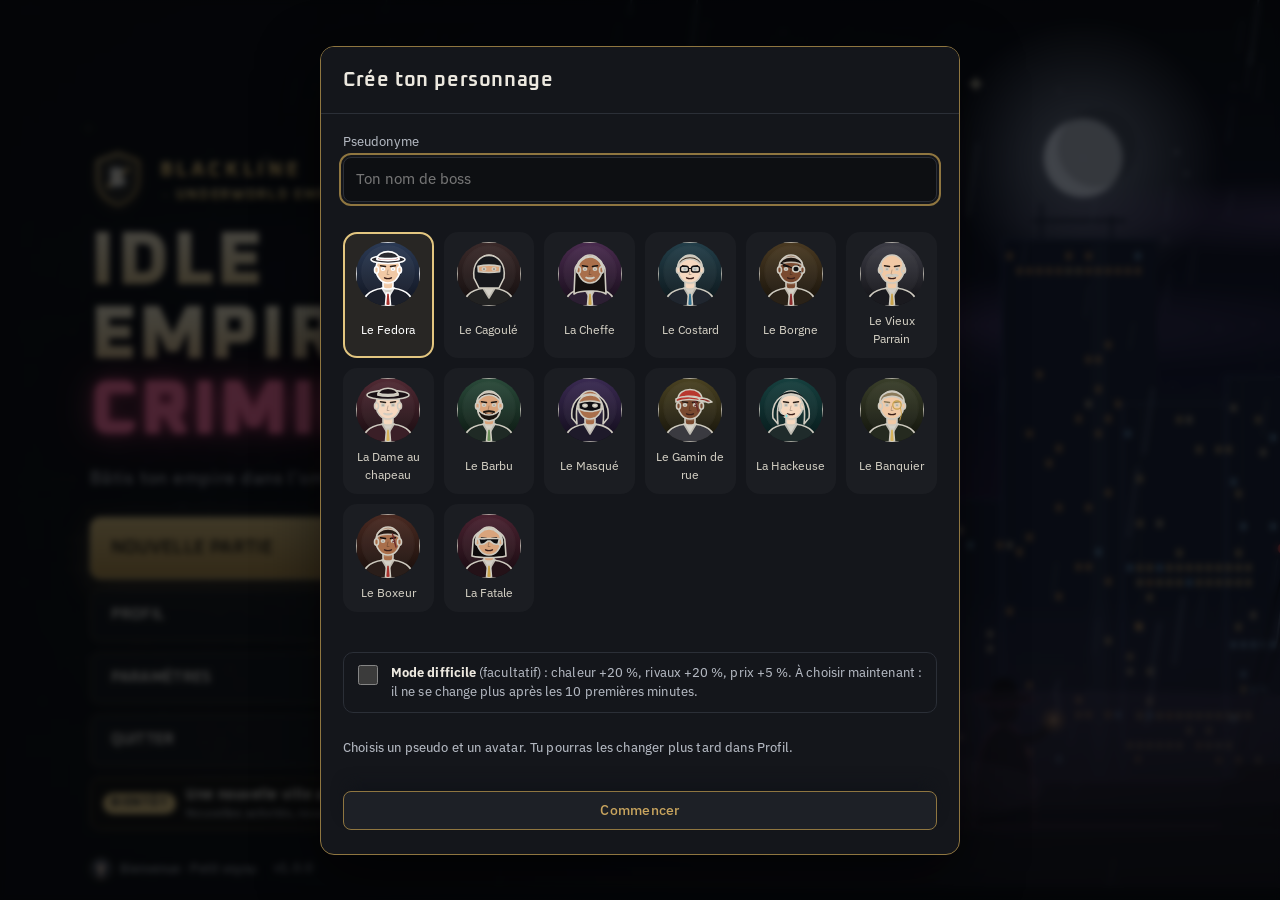
<file: index.html>
<!DOCTYPE html>
<html lang="fr">
<head>
<meta charset="utf-8">
<meta name="viewport" content="width=device-width, initial-scale=1">
<title>Blackline : Underworld Empire</title>
<meta name="description" content="Blackline : Underworld Empire, un jeu de gestion d’empire criminel fictif. Gère tes activités, tes quartiers, ton équipe et ton histoire de parrain. Gratuit, sans compte, entièrement dans ton navigateur.">
<meta name="theme-color" content="#0b0e14">
<meta property="og:type" content="website"><meta property="og:title" content="Blackline : Underworld Empire"><meta property="og:description" content="Construis un empire criminel fictif : activités, quartiers, équipe, braquages et histoire de parrain. Gratuit, sans compte, 100 % dans ton navigateur."><meta property="og:image" content="assets/share.png"><meta property="og:image:width" content="1200"><meta property="og:image:height" content="630"><meta property="og:locale" content="fr_FR">
<meta name="twitter:card" content="summary_large_image"><meta name="twitter:title" content="Blackline : Underworld Empire"><meta name="twitter:description" content="Un jeu de gestion d’empire criminel fictif, gratuit et sans compte."><meta name="twitter:image" content="assets/share.png">
<link rel="stylesheet" href="css/style.css">
</head>
<body>
<svg width="0" height="0" style="position:absolute" aria-hidden="true" focusable="false"><defs id="artDefs">
  <linearGradient id="gGold" x1="0" y1="0" x2="1" y2="1"><stop offset="0" stop-color="#e8cd8a"/><stop offset=".55" stop-color="#c8a45e"/><stop offset="1" stop-color="#8f7640"/></linearGradient>
  <linearGradient id="gGoldD" x1="0" y1="0" x2="0" y2="1"><stop offset="0" stop-color="#a98943"/><stop offset="1" stop-color="#6f5b32"/></linearGradient>
  <linearGradient id="gSlate" x1="0" y1="0" x2="0" y2="1"><stop offset="0" stop-color="#2c323c"/><stop offset="1" stop-color="#14171c"/></linearGradient>
  <linearGradient id="gNight" x1="0" y1="0" x2="0" y2="1"><stop offset="0" stop-color="#0d1118"/><stop offset=".7" stop-color="#1a2230"/><stop offset="1" stop-color="#262e3b"/></linearGradient>
  <linearGradient id="gRoom" x1="0" y1="0" x2="0" y2="1"><stop offset="0" stop-color="#101319"/><stop offset="1" stop-color="#1d222b"/></linearGradient>
  <linearGradient id="gDusk" x1="0" y1="0" x2="0" y2="1"><stop offset="0" stop-color="#1c2236"/><stop offset=".55" stop-color="#5a4350"/><stop offset="1" stop-color="#b98a62"/></linearGradient>
  <linearGradient id="gArea" x1="0" y1="0" x2="0" y2="1"><stop offset="0" stop-color="#c8a45e" stop-opacity=".38"/><stop offset="1" stop-color="#c8a45e" stop-opacity="0"/></linearGradient>
  <radialGradient id="gGlow"><stop offset="0" stop-color="#f6e7b0" stop-opacity=".55"/><stop offset="1" stop-color="#f6e7b0" stop-opacity="0"/></radialGradient>
  <linearGradient id="gCone" x1="0" y1="0" x2="0" y2="1"><stop offset="0" stop-color="#f1d98f" stop-opacity=".42"/><stop offset="1" stop-color="#f1d98f" stop-opacity="0"/></linearGradient>
  <linearGradient id="gBeam" x1="1" y1="0" x2="0" y2="0"><stop offset="0" stop-color="#f6e7b0" stop-opacity=".5"/><stop offset="1" stop-color="#f6e7b0" stop-opacity="0"/></linearGradient>
</defs></svg>
<div id="city" aria-hidden="true"></div>
<div class="app" id="app">
  <aside class="side" id="side">
    <div class="brand"><span id="crest"></span><span class="bt"><span class="wm">BLACKLINE</span><span class="sub"><span class="subt">Underworld Empire</span></span></span></div>
    <nav class="nav" id="nav" aria-label="Sections"></nav>
    <div class="sfoot"><span id="saveinfo" class="muted">Pas encore sauvegardé</span>
      <button class="btn" id="btnSave">Sauvegarder</button><button class="btn ghost" id="btnMenu">Menu principal</button><button class="btn ghost" id="btnReset">Réinitialiser</button></div>
  </aside>
  <div id="scrim"></div>
  <div class="main">
    <header class="bar">
      <button class="icon-btn" id="menuBtn" aria-label="Ouvrir le menu" aria-expanded="false"></button>
      <div class="emp"><span class="empav" id="empAv" aria-hidden="true"></span><div class="empt"><div class="en" id="empName"></div><div class="lv"><span id="lvTxt"></span><span class="meter"><i id="lvBar"></i></span></div></div></div>
      <div class="res" id="res"></div>
      <button class="icon-btn radiobtn" id="radioBtn" aria-label="Radio (touche T)" title="Radio (T)"><svg viewBox="0 0 24 24" aria-hidden="true"><path d="M3 9h18v11H3zM7 9l10-5M7 14h6M7 17h6M17 15a1.6 1.6 0 1 0 .01 0"/></svg></button>
      <button class="icon-btn gear" id="gearBtn" aria-label="Paramètres" title="Paramètres"><svg viewBox="0 0 24 24" aria-hidden="true"><path d="M12 15a3 3 0 1 0 0-6 3 3 0 0 0 0 6z"/><path d="M19.4 15a1.7 1.7 0 0 0 .3 1.8l.1.1a2 2 0 1 1-2.8 2.8l-.1-.1a1.7 1.7 0 0 0-1.8-.3 1.7 1.7 0 0 0-1 1.5V21a2 2 0 1 1-4 0v-.1a1.7 1.7 0 0 0-1.1-1.5 1.7 1.7 0 0 0-1.8.3l-.1.1a2 2 0 1 1-2.8-2.8l.1-.1a1.7 1.7 0 0 0 .3-1.8 1.7 1.7 0 0 0-1.5-1H3a2 2 0 1 1 0-4h.1a1.7 1.7 0 0 0 1.5-1.1 1.7 1.7 0 0 0-.3-1.8l-.1-.1a2 2 0 1 1 2.8-2.8l.1.1a1.7 1.7 0 0 0 1.8.3H9a1.7 1.7 0 0 0 1-1.5V3a2 2 0 1 1 4 0v.1a1.7 1.7 0 0 0 1 1.5 1.7 1.7 0 0 0 1.8-.3l.1-.1a2 2 0 1 1 2.8 2.8l-.1.1a1.7 1.7 0 0 0-.3 1.8V9a1.7 1.7 0 0 0 1.5 1H21a2 2 0 1 1 0 4h-.1a1.7 1.7 0 0 0-1.5 1z"/></svg></button>
    </header>
    <div class="goalbar" id="goalbar" role="status" aria-live="polite">
      <div class="gi" aria-hidden="true"><svg viewBox="0 0 24 24"><path d="M12 22a10 10 0 1 0 0-20 10 10 0 0 0 0 20zM12 17a5 5 0 1 0 0-10 5 5 0 0 0 0 10zM12 13a1 1 0 1 0 0-2 1 1 0 0 0 0 2z"/></svg></div>
      <div class="gt"><span class="gl">Objectif actuel</span><b id="nxName"></b><span class="gs" id="nxSub"></span><button type="button" class="gtodo" id="gTodo" hidden></button></div>
      <div class="gm"><span class="meter wide"><i id="nxBar"></i></span></div>
      <button class="btn" id="nxBtn" hidden>Réclamer</button>
    </div>
    <main>
      <nav class="subnav" id="subnav" aria-label="Sections"></nav>
      <h1 id="pageTitle">Tableau de bord</h1>
      <p class="psub muted" id="pageSub"></p>
      <div id="alert" class="notice warn" role="alert" hidden><span id="alertText"></span><span class="acts" id="alertActs"></span></div>
      <div id="offline" class="notice back" role="status" hidden>
        <div class="rb"><div class="rt" id="offlineTitle"></div><dl class="rr" id="offlineRows"></dl><ul class="rn" id="offlineNotes"></ul><div class="oacts" id="offlineActs" hidden></div></div>
        <button class="btn" id="offlineClose">Reprendre la partie</button>
      </div>
      <section id="v_dash" class="view">
        <section class="card todo" id="todoDash" aria-labelledby="todoH"><h2 id="todoH">À faire maintenant</h2><ol id="todoNow" class="tdn"></ol></section>
        <div class="stats kpi4" id="stats"></div>
        <div class="card"><h2>Événement en cours</h2><div id="event"></div></div>
        <details class="card more" id="d_inc" open><summary>Revenus de la session</summary>
          <div class="dbody"><div id="chart"></div><div class="muted" id="chartNote"></div></div></details>
        <details class="card more" id="d_bd"><summary>D’où viennent tes revenus</summary>
          <div class="dbody"><dl id="bilan" class="dl"></dl><h3 class="h3">Répartition par activité</h3><div id="breakdown" class="bd"></div></div></details>
        <details class="card more" id="d_stats"><summary>Chiffres de la partie</summary><div class="dbody"><dl id="statsList" class="dl"></dl></div></details>
        <details class="card more" id="d_log"><summary>Événements récents</summary><div class="dbody"><ul id="log" class="log"></ul></div></details>
      </section>
      <section id="v_map" class="view" hidden>
        <div class="mapbar2"><button class="btn todobtn" id="todoBtn" aria-expanded="false" aria-controls="todoMap">Que faire ?<span class="todon" id="todoN"></span></button><div class="mchips" id="mapChips" role="group" aria-label="Aller à un bâtiment"></div>
          <div class="mctl" role="group" aria-label="Caméra"><button class="btn ghost" id="mZoomOut" aria-label="Dézoomer">−</button><button class="btn ghost" id="mZoomIn" aria-label="Zoomer">+</button><button class="btn ghost" id="mHome">Recentrer</button></div></div>
        <div class="todomap card" id="todoMap" hidden><div class="todolist" id="todoMapList"></div></div>
        <div class="mapWrap" id="mapWrap">
          <canvas id="cityCanvas" tabindex="0" role="application" aria-label="Carte de la ville. Flèches : déplacer. Plus et moins : zoomer. Les boutons au-dessus permettent d’aller à un bâtiment."></canvas>
          <div class="mevents" id="mEvents" hidden></div>
          <aside class="mappanel" id="mapPanel" hidden aria-live="polite"></aside>
          <div class="maphint" aria-hidden="true">Glisse pour te déplacer · molette ou pincement pour zoomer · clique un bâtiment</div>
        </div>
      </section>
      <section id="v_hq" class="view" hidden></section>
      <section id="v_saga" class="view" hidden></section>
      <section id="v_shop" class="view" hidden></section>
      <section id="v_boxes" class="view" hidden></section>
      <section id="v_board" class="view" hidden></section>
      <section id="v_radio" class="view" hidden></section>
      <section id="v_empire" class="view" hidden><div id="acts" class="list"></div></section>
      <section id="v_terr" class="view" hidden>
        <div id="cflt" class="card conflict" hidden>
          <div class="nm">Conflit en cours</div><p class="ds" id="cText"></p>
          <div class="acts row"><button class="btn" id="bDef"></button><button class="btn" id="bTruce"></button></div>
        </div>
        <div class="subtabs" role="tablist" aria-label="Territoires">
          <button class="stab on" role="tab" data-tt="q" aria-selected="true">Quartiers <i class="stc" id="ttQ"></i></button>
          <button class="stab" role="tab" data-tt="f" aria-selected="false">Factions <i class="stc" id="ttF"></i></button>
          <button class="stab" role="tab" data-tt="r" aria-selected="false">Rivalités <i class="stc" id="ttR"></i></button>
        </div>
        <div id="tt_q" class="tpane">
        <div class="terr-grid">
          <div class="card mapcard">
            <div class="mh"><h2>Port-Mirage</h2><span class="muted" id="tSum"></span></div>
            <div id="map"></div>
            <ul class="legend" aria-label="Légende"><li><i class="lg controlled"></i>Contrôlé</li><li><i class="lg available"></i>Disponible</li><li><i class="lg locked"></i>Hors de portée</li><li><i class="lg contested"></i>Attaqué</li><li><i class="lg pressure"></i>Sous pression</li><li><i class="lg built"></i>Vos bâtiments</li></ul>
          </div>
          <div class="card dpanel" id="dpanel"><div id="dEmpty" class="muted">Sélectionne un quartier sur la carte pour voir ses revenus, ses conditions et tes options.</div><div id="dBody" hidden></div></div>
        </div>
        </div>
        <div id="tt_f" class="tpane" hidden><p class="muted">Les quatre factions se partagent la ville. Leur relation avec toi change ce qu’elles font quand tu prends un quartier.</p><div id="factions" class="list"></div></div>
        <div id="tt_r" class="tpane" hidden><div id="rivals" class="list"></div></div>
      </section>
      <section id="v_team" class="view" hidden>
        <div class="card crewhead"><div class="mh"><h2>Ton équipe</h2><span class="muted" id="cSum"></span></div><p class="muted cintro">Chaque équipier actif coûte un entretien mais renforce ton empire. Les effets s’additionnent avec des rendements décroissants : mieux vaut des profils complémentaires.</p><div id="cEff" class="effs"></div></div>
        <section id="cFiche" class="card fiche" aria-label="Fiche personnage"></section>
        <div id="cmp" class="card" hidden><div class="mh"><h2>Comparaison</h2><button class="btn ghost" id="cmpClose">Fermer</button></div><div id="cmpBody"></div></div>
        <div id="roster" class="roster"></div>
      </section>
      <section id="v_arsenal" class="view" hidden></section>
      <section id="v_ops" class="view" hidden></section>
      <section id="v_upg" class="view" hidden><div id="upgs" class="list"></div></section>
      <section id="v_goals" class="view" hidden>
        <div class="jr" id="jrNowBox"><h2 class="sec jr-h">À faire maintenant <span class="jr-n" id="jrNowN"></span></h2><div id="jrNow" class="jrl"></div></div>
        <div class="jr" id="jrDoBox"><h2 class="sec jr-h">En cours <span class="jr-n" id="jrDoN"></span></h2><div id="jrDo" class="jrl"></div></div>
        <h2 class="sec jr-h">Objectifs <span class="jr-n" id="jrGoN"></span></h2>
        <div class="card"><h2>Déblocages à venir</h2><ul id="unlocks" class="log"></ul></div>
        <div><h2 class="sec">Court terme</h2><div id="mShort" class="list"></div></div>
        <div><h2 class="sec">Moyen terme</h2><div id="mMid" class="list"></div></div>
        <div><h2 class="sec">Long terme</h2><div id="mLong" class="list"></div></div>
        <div><h2 class="sec">Succès <span class="muted" id="achCount"></span></h2><div id="achs" class="achs"></div></div>
        <details class="card jrlog" id="jrStory"><summary><h2>Chroniques de l’empire <span class="jr-n" id="jrStoryN"></span></h2></summary><p class="muted">Un chapitre s’écrit chaque fois qu’un bâtiment atteint un nouveau design. Rien à faire : c’est juste ton histoire.</p><ol class="chron" id="jrStoryL"></ol></details>
        <details class="card jrlog" id="jrLogBox"><summary><h2>Dernières notifications <span class="jr-n" id="jrLogN"></span></h2></summary><p class="muted">Les 30 dernières. Quand plusieurs messages arrivent d’un coup, ils sont regroupés à l’écran, mais rien n’est perdu : tout est ici.</p><ul id="jrLog" class="log"></ul></details>
      </section>
      <section id="v_glossary" class="view" hidden><label class="gsearch"><span class="muted">Chercher un mot</span><input type="search" id="gsInput" placeholder="Ex. revenus nets, lingot, palier" autocomplete="off"></label><dl id="gsList" class="gslist"></dl><p class="muted" id="gsEmpty" hidden>Aucun mot ne correspond. Essaie « revenus », « lingot » ou « bâtiment ».</p></section>
    </main>
  </div>
</div>
<div id="room" class="room" hidden role="dialog" aria-modal="true" aria-label="Intérieur du QG"></div>
<div id="fade" aria-hidden="true"></div>
<div id="banner" class="nbn" hidden aria-live="assertive"></div>
<div id="np" class="np" hidden aria-live="polite"></div>
<div id="rwheel" class="rwheel" hidden></div>
<div id="toasts" aria-live="polite"></div>
<div id="menu" class="menu" hidden></div>
<div id="sheet" class="modal sheetm" hidden><div class="mbox sheet" id="sheetBox" role="dialog" aria-modal="true"></div></div>
<div id="modal" class="modal" hidden><div class="mbox" id="mBox" role="dialog" aria-modal="true" aria-labelledby="mTitle"></div></div>
<script src="js/data.js"></script>
<script src="js/fmt.js"></script>
<script src="js/data-crew.js"></script>
<script src="js/data-events.js"></script>
<script src="js/glossary.js"></script>
<script src="js/tips.js"></script>
<script src="js/status.js"></script>
<script src="js/avatars.js"></script>
<script src="js/radio.js"></script>
<script src="js/bus.js"></script>
<script src="js/economy.js"></script>
<script src="js/gold.js"></script>
<script src="js/hq.js"></script>
<script src="js/shop.js"></script>
<script src="js/territory.js"></script>
<script src="js/data-equip.js"></script>
<script src="js/data-equip-art.js"></script>
<script src="js/data-equip-art2.js"></script>
<script src="js/data-boxes.js"></script>
<script src="js/data-walls.js"></script>
<script src="js/walls-art.js"></script>
<script src="js/crew.js"></script>
<script src="js/equip.js"></script>
<script src="js/boxes.js"></script>
<script src="js/walls.js"></script>
<script src="js/factions.js"></script>
<script src="js/state10.js"></script>
<script src="js/data-districts.js"></script>
<script src="js/dbuild.js"></script>
<script src="js/venues.js"></script>
<script src="js/dbuild-art.js"></script>
<script src="js/casino.js"></script>
<script src="js/data-casino-ev.js"></script>
<script src="js/casino-ev.js"></script>
<script src="js/casino-art.js"></script>
<script src="js/rivals.js"></script>
<script src="js/heat.js"></script>
<script src="js/advice.js"></script>
<script src="js/explain.js"></script>
<script src="js/data-story.js"></script>
<script src="js/data-saga.js"></script>
<script src="js/story.js"></script>
<script src="js/saga.js"></script>
<script src="js/data-bonds.js"></script>
<script src="js/bonds.js"></script>
<script src="js/data-meta.js"></script>
<script src="js/meta.js"></script>
<script src="js/data-heist.js"></script>
<script src="js/heist.js"></script>
<script src="js/data-war.js"></script>
<script src="js/war.js"></script>
<script src="js/works.js"></script>
<script src="js/minigames.js"></script>
<script src="js/buy.js"></script>
<script src="js/nav.js"></script>
<script src="js/todo.js"></script>
<script src="js/streak.js"></script>
<script src="js/save.js"></script>
<script src="js/art.js"></script>
<script src="js/build-art.js"></script>
<script src="js/city.js"></script>
<script src="js/atmos.js"></script>
<script src="js/map-data.js"></script>
<script src="js/map-render.js"></script>
<script src="assets/crew/manifest.js"></script>
<script src="js/portraits.js"></script>
<script src="js/profile.js"></script>
<script src="js/notify-core.js"></script>
<script src="js/notify.js"></script>
<script src="js/events.js"></script>
<script src="js/journal.js"></script>
<script src="js/config-classement.js"></script>
<script src="js/leaderboard-core.js"></script>
<script src="js/leaderboard.js"></script>
<script src="js/ui.js"></script>
<script src="js/territory-ui.js"></script>
<script src="js/bonds-ui.js"></script>
<script src="js/crew-ui.js"></script>
<script src="js/ops-art.js"></script>
<script src="js/ops-art2.js"></script>
<script src="js/arsenal-dnd.js"></script>
<script src="js/ops-scene.js"></script>
<script src="js/ops-scene-art.js"></script>
<script src="js/ops-scene-ui.js"></script>
<script src="js/equip-ui.js"></script>
<script src="js/room.js"></script>
<script src="js/hq-ui.js"></script>
<script src="js/room-ui.js"></script>
<script src="js/shop-ui.js"></script>
<script src="js/boxes-ui.js"></script>
<script src="js/leaderboard-ui.js"></script>
<script src="js/lb-home.js"></script>
<script src="js/results.js"></script>
<script src="js/explain-ui.js"></script>
<script src="js/walls-ui.js"></script>
<script src="js/radio-ui.js"></script>
<script src="js/build-menu.js"></script>
<script src="js/heat-ui.js"></script>
<script src="js/report.js"></script>
<script src="js/saga-ui.js"></script>
<script src="js/war-ui.js"></script>
<script src="js/meta-ui.js"></script>
<script src="js/heist-ui.js"></script>
<script src="js/hq-rooms.js"></script>
<script src="js/teaser.js"></script>
<script src="js/event-result.js"></script>
<script src="js/casino-ui.js"></script>
<script src="js/map-ui.js"></script>
<script src="js/works-ui.js"></script>
<script src="js/minigames-ui.js"></script>
<script src="js/todo-ui.js"></script>
<script src="js/system-ui.js"></script>
<script src="js/audio.js"></script>
<script src="js/ambience.js"></script>
<script src="js/tutorial.js"></script>
<script src="js/assistant.js"></script>
<script src="js/assistant-ui.js"></script>
<script src="js/menu-bg.js"></script>
<script src="js/menu.js"></script>
<script src="js/main.js"></script>
</body>
</html>
</file>
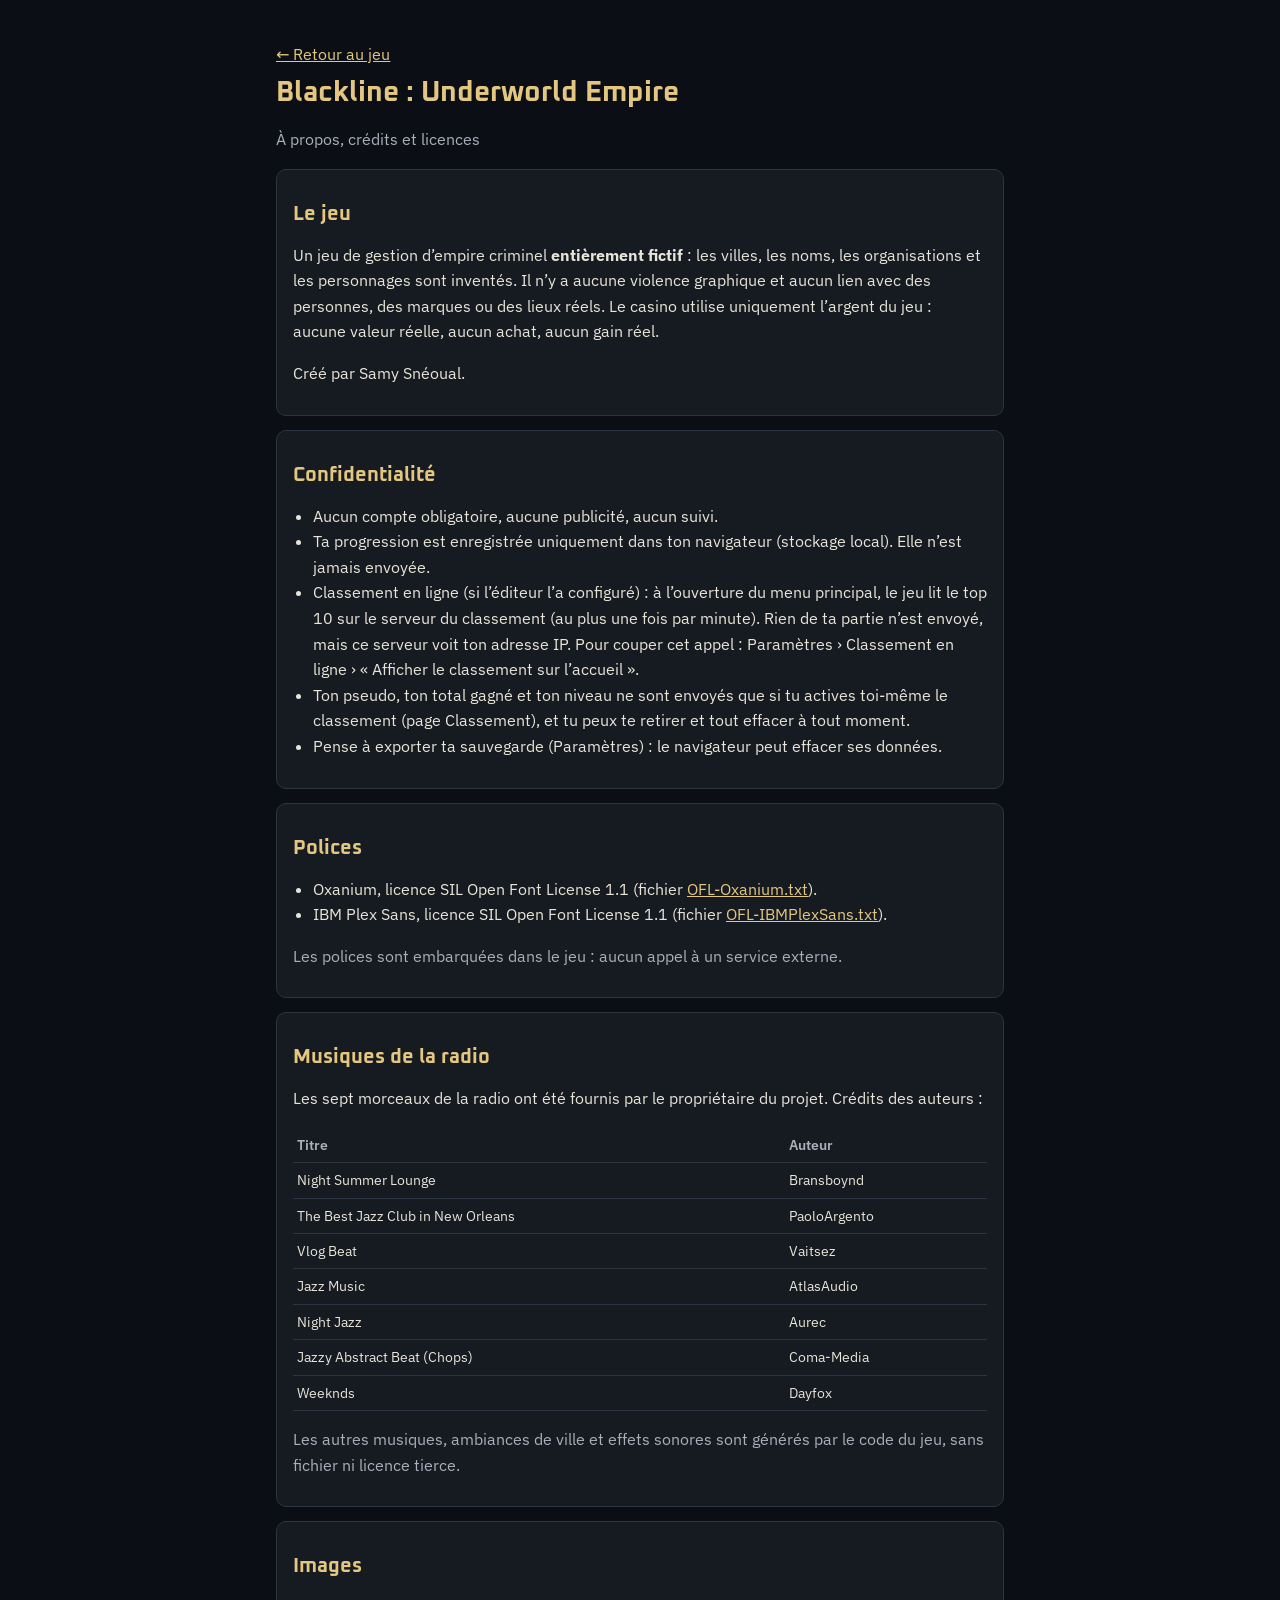
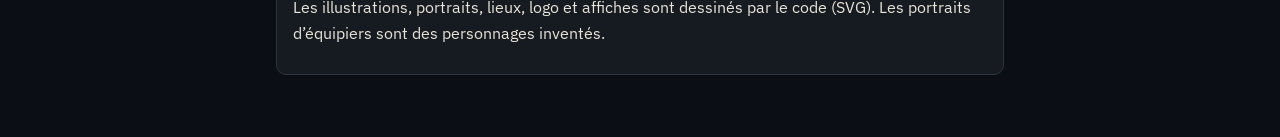
<file: about.html>
<!DOCTYPE html>
<html lang="fr">
<head>
<meta charset="utf-8">
<meta name="viewport" content="width=device-width, initial-scale=1">
<title>À propos, crédits et licences · Blackline</title>
<meta name="description" content="Crédits, polices, musiques et informations de confidentialité de Blackline : Underworld Empire.">
<style>
@font-face{font-family:"Oxanium";src:url("assets/fonts/oxanium-latin-wght-normal.woff2") format("woff2");font-weight:200 800;font-display:swap}
@font-face{font-family:"IBM Plex Sans";src:url("assets/fonts/ibm-plex-sans-latin-wght-normal.woff2") format("woff2");font-weight:100 700;font-display:swap}
:root{--bg:#0b0e14;--card:#161a21;--txt:#e8e4d8;--mut:#a9afbb;--gold:#e3c680;--line:#2c3441}
*{box-sizing:border-box}body{margin:0;background:var(--bg);color:var(--txt);font:16px/1.6 "IBM Plex Sans",system-ui,sans-serif}
main{max-width:760px;margin:0 auto;padding:24px 16px 48px}h1{font:700 28px Oxanium,sans-serif;color:var(--gold);margin:0 0 4px}h2{font:700 20px Oxanium,sans-serif;color:var(--gold);margin:28px 0 8px}
p,li{font-size:16px}.mut{color:var(--mut)}a{color:var(--gold)}a:focus-visible{outline:2px solid var(--gold);outline-offset:2px}ul{padding-left:20px}section{background:var(--card);border:1px solid var(--line);border-radius:10px;padding:4px 16px 12px;margin:14px 0}
table{width:100%;border-collapse:collapse;font-size:14px}th,td{text-align:left;padding:6px 4px;border-bottom:1px solid var(--line);vertical-align:top}th{color:var(--mut);font-weight:600}
.back{display:inline-block;min-height:44px;line-height:44px;margin-top:8px}
</style>
</head>
<body>
<main>
<a class="back" href="index.html">← Retour au jeu</a>
<h1>Blackline : Underworld Empire</h1>
<p class="mut">À propos, crédits et licences</p>

<section>
<h2>Le jeu</h2>
<p>Un jeu de gestion d’empire criminel <b>entièrement fictif</b> : les villes, les noms, les organisations et les personnages sont inventés. Il n’y a aucune violence graphique et aucun lien avec des personnes, des marques ou des lieux réels. Le casino utilise uniquement l’argent du jeu : aucune valeur réelle, aucun achat, aucun gain réel.</p>
<p>Créé par Samy Snéoual.</p>
</section>

<section>
<h2>Confidentialité</h2>
<ul>
<li>Aucun compte obligatoire, aucune publicité, aucun suivi.</li>
<li>Ta progression est enregistrée uniquement dans ton navigateur (stockage local). Elle n’est jamais envoyée.</li>
<li>Classement en ligne (si l’éditeur l’a configuré) : à l’ouverture du menu principal, le jeu lit le top 10 sur le serveur du classement (au plus une fois par minute). Rien de ta partie n’est envoyé, mais ce serveur voit ton adresse IP. Pour couper cet appel : Paramètres › Classement en ligne › « Afficher le classement sur l’accueil ».</li>
<li>Ton pseudo, ton total gagné et ton niveau ne sont envoyés que si tu actives toi-même le classement (page Classement), et tu peux te retirer et tout effacer à tout moment.</li>
<li>Pense à exporter ta sauvegarde (Paramètres) : le navigateur peut effacer ses données.</li>
</ul>
</section>

<section>
<h2>Polices</h2>
<ul>
<li>Oxanium, licence SIL Open Font License 1.1 (fichier <a href="assets/fonts/OFL-Oxanium.txt">OFL-Oxanium.txt</a>).</li>
<li>IBM Plex Sans, licence SIL Open Font License 1.1 (fichier <a href="assets/fonts/OFL-IBMPlexSans.txt">OFL-IBMPlexSans.txt</a>).</li>
</ul>
<p class="mut">Les polices sont embarquées dans le jeu : aucun appel à un service externe.</p>
</section>

<section>
<h2>Musiques de la radio</h2>
<p>Les sept morceaux de la radio ont été fournis par le propriétaire du projet. Crédits des auteurs :</p>
<table>
<thead><tr><th>Titre</th><th>Auteur</th></tr></thead>
<tbody>
<tr><td>Night Summer Lounge</td><td>Bransboynd</td></tr>
<tr><td>The Best Jazz Club in New Orleans</td><td>PaoloArgento</td></tr>
<tr><td>Vlog Beat</td><td>Vaitsez</td></tr>
<tr><td>Jazz Music</td><td>AtlasAudio</td></tr>
<tr><td>Night Jazz</td><td>Aurec</td></tr>
<tr><td>Jazzy Abstract Beat (Chops)</td><td>Coma-Media</td></tr>
<tr><td>Weeknds</td><td>Dayfox</td></tr>
</tbody>
</table>
<p class="mut">Les autres musiques, ambiances de ville et effets sonores sont générés par le code du jeu, sans fichier ni licence tierce.</p>
</section>

<section>
<h2>Images</h2>
<p>Les illustrations, portraits, lieux, logo et affiches sont dessinés par le code (SVG). Les portraits d’équipiers sont des personnages inventés.</p>
</section>
</main>
</body>
</html>
</file>
<file: css/style.css>
@font-face{font-family:"Oxanium";src:url(../assets/fonts/oxanium-latin-wght-normal.woff2) format("woff2");font-weight:200 800;font-style:normal;font-display:swap;unicode-range:U+0000-00FF,U+0131,U+0152-0153,U+02BB-02BC,U+02C6,U+02DA,U+02DC,U+2000-206F,U+2074,U+20AC,U+2122,U+2191,U+2193,U+2212,U+2215,U+FEFF,U+FFFD}
@font-face{font-family:"Playfair Display";src:url(../assets/fonts/playfair-display-latin-wght-normal.woff2) format("woff2");font-weight:400 900;font-style:normal;font-display:swap}
@font-face{font-family:"Lora";src:url(../assets/fonts/lora-latin-wght-normal.woff2) format("woff2");font-weight:400 700;font-style:normal;font-display:swap}
@font-face{font-family:"Lora";src:url(../assets/fonts/lora-latin-wght-italic.woff2) format("woff2");font-weight:400 700;font-style:italic;font-display:swap}
@font-face{font-family:"IBM Plex Sans";src:url(../assets/fonts/ibm-plex-sans-latin-wght-normal.woff2) format("woff2");font-weight:100 700;font-style:normal;font-display:swap;unicode-range:U+0000-00FF,U+0131,U+0152-0153,U+02BB-02BC,U+02C6,U+02DA,U+02DC,U+2000-206F,U+2074,U+20AC,U+2122,U+2191,U+2193,U+2212,U+2215,U+FEFF,U+FFFD}
:root{--bg:#0b0c0e;--card:rgba(22,24,29,.94);--card2:#1d2026;--line:#2b2f37;--txt:#ece8df;--mut:#a3a7af;--gold:#c8a45e;--gold-d:#8f7640;--up:#86c39b;--down:#d98b81;--r:12px;--font-display:"Oxanium","Rajdhani","Segoe UI",system-ui,sans-serif;--font-text:"IBM Plex Sans",ui-sans-serif,system-ui,-apple-system,"Segoe UI",Roboto,sans-serif;--font-num:"Oxanium","IBM Plex Sans",system-ui,sans-serif}
*{box-sizing:border-box}
html{color-scheme:dark}
body{margin:0;background:linear-gradient(#0a0b0d,#11151a 55%,#1b2028) fixed;color:var(--txt);font:15px/1.5 var(--font-text);font-variant-numeric:tabular-nums}
svg{width:18px;height:18px;fill:none;stroke:currentColor;stroke-width:1.6;stroke-linecap:round;stroke-linejoin:round;flex:none}
#city{position:fixed;left:0;right:0;bottom:0;height:58vh;z-index:0;pointer-events:none}
#city svg{width:100%;height:100%;stroke:none}
.app{position:relative;z-index:1;display:grid;grid-template-columns:236px minmax(0,1fr);min-height:100vh}
h1{font-size:24px;font-weight:600;letter-spacing:-.01em;margin:0 0 18px}
h2{font-size:15px;font-weight:600;margin:0 0 12px}
.muted{color:var(--mut);font-size:13px}
:focus-visible{outline:2px solid var(--gold);outline-offset:2px}
/* barre latérale */
.side{position:sticky;top:0;height:100vh;display:flex;flex-direction:column;gap:22px;padding:22px 12px;background:rgba(11,12,15,.95);border-right:1px solid var(--line);z-index:30;transition:transform .2s ease}
.brand{display:flex;flex-direction:column;padding:0 10px}
.wm{font-weight:700;letter-spacing:.18em;color:var(--gold);font-size:17px}.sub{color:var(--mut);font-size:12px}
.nav{display:grid;gap:4px}
.nav button{display:flex;align-items:center;gap:12px;width:100%;font:inherit;font-size:14px;color:var(--mut);background:none;border:1px solid transparent;border-radius:8px;padding:9px 10px;cursor:pointer;text-align:left;transition:background .15s,color .15s,border-color .15s}
.nav button:hover{background:#171a1f;color:var(--txt)}
.nav button:active{transform:scale(.98)}
.nav button.on{background:#1b1e24;color:var(--txt);border-color:var(--line);box-shadow:inset 2px 0 0 var(--gold)}
.sfoot{margin-top:auto;display:grid;gap:8px;padding:0 6px}
/* barre supérieure */
.bar{position:sticky;top:0;z-index:20;display:flex;align-items:center;gap:16px;padding:10px 24px;background:rgba(11,12,15,.88);backdrop-filter:blur(8px);border-bottom:1px solid var(--line)}
.icon-btn{display:none;place-items:center;width:38px;height:38px;color:var(--txt);background:var(--card2);border:1px solid var(--line);border-radius:8px;cursor:pointer}
.emp .en{font-weight:600}.lv{display:flex;align-items:center;gap:8px;font-size:12px;color:var(--mut)}
.meter{display:block;width:90px;height:5px;background:#0006;border:1px solid var(--line);border-radius:4px;overflow:hidden}
.meter i{display:block;height:100%;width:100%;background:var(--gold);transform:scaleX(0);transform-origin:left center;transition:transform .3s ease}
.res{margin-left:auto;display:flex;gap:8px}
.chip{display:flex;align-items:center;gap:8px;background:var(--card2);border:1px solid var(--line);border-radius:999px;padding:5px 12px;font-size:14px;font-weight:600}
.chip svg{color:var(--gold);width:16px;height:16px}
main{padding:22px 24px 48px;max-width:1180px}
/* cartes */
.card{background:var(--card);border:1px solid var(--line);border-radius:var(--r);padding:16px}
.view{display:grid;gap:16px}
.stats{display:grid;grid-template-columns:repeat(auto-fit,minmax(200px,1fr));gap:12px}
.stat .lab{display:flex;align-items:center;gap:8px;color:var(--mut);font-size:13px}.stat .lab svg{color:var(--gold)}
.stat .val{font-size:26px;font-weight:600;margin-top:4px;letter-spacing:-.01em}
.stat .note{font-size:13px;color:var(--mut);min-height:20px}
.pos{color:var(--up)}.neg{color:var(--down)}
.grid2{display:grid;grid-template-columns:1.3fr 1fr;gap:16px}
.chart{width:100%;height:150px;display:block;stroke:none}
.bd{display:grid;gap:12px}.bd .r{display:grid;gap:4px;font-size:13px}.bd .r div:first-child{display:flex;justify-content:space-between}
.list{display:grid;grid-template-columns:repeat(auto-fill,minmax(min(100%,320px),1fr));gap:12px}
.ico{width:38px;height:38px;border:1px solid var(--line);border-radius:9px;display:grid;place-items:center;color:var(--gold);flex:none}
.ah{display:flex;gap:12px;align-items:center}.an{flex:1;min-width:0}.nm{font-weight:600}.ds{color:var(--mut);font-size:13px}
.badge{font-size:12px;color:var(--gold);border:1px solid var(--gold-d);border-radius:999px;padding:2px 10px;white-space:nowrap}
.kv{display:grid;grid-template-columns:repeat(3,1fr);gap:8px;margin:14px 0}.kv b{display:block}
.kv span{display:block;color:var(--mut);font-size:12px}.kv b{font-size:14px}
.evo{font-size:12px;color:var(--mut);margin-bottom:12px;display:grid;gap:6px}.evo .meter{width:100%}
.act .buy,.upg .buy{width:100%}
.card.done{opacity:.6}
.pulse::after{content:"";position:absolute;inset:-1px;border-radius:inherit;border:2px solid rgba(200,164,94,.6);pointer-events:none;opacity:0;animation:pulse .5s ease-out}
@keyframes pulse{from{transform:scale(1);opacity:.85}to{transform:scale(1.025);opacity:0}}
.soon{display:flex;gap:14px;align-items:flex-start}.soon p{margin:0}
.dl{display:grid;grid-template-columns:1fr auto;gap:0 20px;margin:0}.dl dt,.dl dd{margin:0;padding:10px 0;border-bottom:1px solid var(--line)}.dl dt{color:var(--mut)}.dl dd{font-weight:600;text-align:right}
.ev .t{font-weight:600}.ev .x{color:var(--mut);margin:2px 0 12px}.ev .ch{display:grid;gap:8px}.ev .ch .btn{text-align:left}.ev small{display:block;color:var(--mut)}
.log{list-style:none;margin:0;padding:0;display:grid;gap:8px;font-size:13px;color:var(--mut)}.log li{padding-left:14px;position:relative}.log li:before{content:"";position:absolute;left:0;top:8px;width:5px;height:5px;border-radius:50%;background:var(--gold-d)}.log li:first-child{color:var(--txt)}
.notice{display:flex;justify-content:space-between;align-items:center;gap:12px;background:var(--card);border:1px solid var(--gold-d);border-radius:var(--r);padding:10px 14px;margin-bottom:16px;font-size:14px}
.notice[hidden],[hidden]{display:none!important}
/* boutons */
.btn{font:inherit;font-size:14px;color:var(--txt);background:var(--card2);border:1px solid var(--line);border-radius:8px;padding:8px 14px;cursor:pointer;transition:background .15s,border-color .15s,color .15s,transform .1s}
.btn:hover:not(:disabled){background:#262a32;border-color:var(--gold-d)}
.btn:active:not(:disabled){transform:scale(.97);background:#16181d}
.btn:disabled{opacity:.45;cursor:not-allowed}
.btn.ghost{background:transparent;color:var(--mut)}
.btn.can{border-color:var(--gold-d);color:var(--gold)}
.btn.ok{animation:ok .35s ease-out}
@keyframes ok{from{transform:scale(.96)}60%{transform:scale(1.03)}to{transform:scale(1)}}
/* notifications */
#toasts{position:fixed;right:16px;bottom:16px;display:grid;gap:8px;z-index:50;max-width:min(360px,calc(100vw - 32px))}
.toast{background:#16181d;border:1px solid var(--line);border-left:3px solid var(--gold);border-radius:8px;padding:10px 14px;font-size:14px;box-shadow:0 8px 24px rgba(0,0,0,.45);animation:tin .2s ease-out;transition:opacity .25s,transform .25s}
.toast.evt{border-left-color:#7ea6c9}.toast.out{opacity:0;transform:translateY(6px)}
@keyframes tin{from{opacity:0;transform:translateY(8px)}}
#scrim{display:none}
@media(max-width:900px){
 .app{grid-template-columns:minmax(0,1fr)}
 .side{position:fixed;left:0;top:0;width:260px;transform:translateX(-100%);background:#0b0c0f}.side.open{transform:none}
 #scrim.on{display:block;position:fixed;inset:0;background:rgba(0,0,0,.55);z-index:25}
 .icon-btn{display:grid}.bar{padding:10px 14px;gap:10px}main{padding:18px 14px 40px}
 .grid2{grid-template-columns:1fr}.chip.opt{display:none}.lv .meter{width:60px}
}
@media(max-width:520px){.res .chip:nth-child(n+3){display:none}.res{gap:6px;min-width:0}.chip{padding:4px 9px;font-size:13px}.emp{min-width:0}.emp .en{white-space:nowrap;overflow:hidden;text-overflow:ellipsis}.list{grid-template-columns:1fr}.emp .en{font-size:14px}}
@media(prefers-reduced-motion:reduce){*{animation:none!important;transition:none!important}}
/* progression : objectifs, succès, prochaine étape */
h2.sec{font-size:15px;margin:6px 0 10px}
.next-h{display:flex;justify-content:space-between;gap:12px;align-items:center;margin-bottom:12px}
.next .nm{font-size:18px}
.meter.wide{width:100%;height:7px}
.tier{font-size:12px;color:var(--mut)}
.prog{display:grid;gap:6px;margin:12px 0}.prog .pt{display:flex;justify-content:space-between;font-size:12px;color:var(--mut)}.prog .meter{width:100%}
.rw{font-size:13px;color:var(--gold);margin-bottom:10px}
.card.claimed{opacity:.55}
.achs{display:grid;grid-template-columns:repeat(auto-fill,minmax(230px,1fr));gap:10px}
.ach{display:flex;gap:10px;align-items:center;padding:12px;opacity:.55}
.ach.on{opacity:1;border-color:var(--gold-d)}.ach.on .ico{background:rgba(200,164,94,.12)}
.ach .nm{font-size:14px}.ach .ds{font-size:12px}
.card.locked .ico{color:var(--mut)}
.kv small{display:block;color:var(--mut);font-size:12px}
.neg-row dd{color:var(--down)}
.card.max .badge{color:var(--up);border-color:var(--up)}
/* territoires */
.terr-grid{display:grid;grid-template-columns:minmax(0,1.6fr) minmax(280px,1fr);gap:16px;align-items:start}
.mh{display:flex;justify-content:space-between;align-items:baseline;gap:12px}.mh h2{margin:0 0 10px}
#map{border:1px solid var(--line);border-radius:10px;overflow:hidden;background:#0d0f13}
.tmap{display:block;width:100%;height:auto;stroke:none}
.t-bg{fill:#0e1014}.t-water{fill:#10161d}.t-sea{fill:#3a4553;font-size:12px;letter-spacing:.3em;text-transform:uppercase;stroke:none}
.dist{cursor:pointer;outline:none}
.dist .d-fill{fill:#171a20;stroke:#0b0c0e;stroke-width:3;stroke-linejoin:round;transition:fill .25s,filter .25s}
.dist .d-in{fill:none;stroke:#2b2f37;stroke-width:1;stroke-linejoin:round;transition:stroke .25s}
.dist .d-name{fill:var(--txt);font-size:14px;font-weight:600;stroke:none;pointer-events:none}
.dist .d-st{fill:var(--mut);font-size:12px;letter-spacing:.08em;text-transform:uppercase;stroke:none;pointer-events:none}
.dist .pip{fill:none;stroke:#4a505b;stroke-width:1;pointer-events:none}.dist .pip.on{fill:var(--gold);stroke:var(--gold)}
.dist:hover .d-fill,.dist:focus-visible .d-fill{filter:brightness(1.35)}
.dist.sel .d-in{stroke:var(--txt);stroke-width:1.6}
.dist:focus-visible .d-in{stroke:var(--gold);stroke-width:2}
.st-locked .d-fill{fill:#12141a}.st-locked .d-name,.st-locked .d-st{fill:#6b7078}.st-locked .d-in{stroke-dasharray:2 5;stroke:#2b2f37}
.st-available .d-fill{fill:#1a2430}.st-available .d-in{stroke:#7ea6c9;stroke-dasharray:6 4}.st-available .d-st{fill:#7ea6c9}
.st-controlled .d-fill{fill:#2b2619}.st-controlled .d-in{stroke:var(--gold-d)}.st-controlled .d-st{fill:var(--gold)}
.st-contested .d-fill{fill:#3a201e;animation:cont 1.4s ease-in-out infinite}.st-contested .d-in{stroke:var(--down)}.st-contested .d-st{fill:var(--down)}
@keyframes cont{50%{opacity:.6}}
.cap-ring{fill:none;stroke:var(--gold);stroke-width:3;pointer-events:none;transform-box:fill-box;transform-origin:center;vector-effect:non-scaling-stroke;animation:ring 1.2s ease-out forwards}
@keyframes ring{from{transform:scale(1);opacity:.9}to{transform:scale(15);opacity:0}}
.dist.flash .d-fill{animation:flash 1.2s ease-out}
@keyframes flash{from{opacity:.3}}
.legend{display:flex;flex-wrap:wrap;gap:16px;list-style:none;margin:12px 0 0;padding:0;font-size:12px;color:var(--mut)}
.legend li{display:flex;align-items:center;gap:6px}.lg{width:12px;height:12px;border-radius:3px;border:1px solid var(--line);display:inline-block}
.lg.controlled{background:#2b2619;border-color:var(--gold-d)}.lg.available{background:#1a2430;border:1px dashed #7ea6c9}.lg.locked{background:#12141a}.lg.contested{background:#2e1b1a;border-color:var(--down)}
.dpanel{position:sticky;top:76px}
.dh{display:flex;justify-content:space-between;gap:12px;align-items:flex-start}.dh .nm{font-size:18px}
.b-controlled{color:var(--gold)}.b-available{color:#7ea6c9;border-color:#7ea6c9}.b-locked{color:var(--mut);border-color:var(--line)}.b-contested{color:var(--down);border-color:var(--down)}
.dsec{margin:14px 0}.dsec .log{margin-top:6px}
.req{list-style:none;margin:6px 0 0;padding:0;display:grid;gap:4px;font-size:13px}.req .ok{color:var(--up)}.req .ko{color:var(--mut)}
.acts{display:grid;gap:8px;margin-top:14px}.acts.row{grid-template-columns:repeat(auto-fit,minmax(200px,1fr))}
.acts .btn{text-align:left}.acts .bs{display:block;color:var(--mut);font-size:12px;font-weight:400;margin-top:2px}
.conflict{border-color:var(--down)}.conflict p{margin:6px 0 0}
.fac .fp,.fac .fh{font-size:12px}
.dot{width:8px;height:8px;border-radius:50%;background:#7ea6c9;margin-left:auto;flex:none}.dot.alert{background:var(--down);animation:pulse 1.4s ease-out infinite}
@media(max-width:900px){.terr-grid{grid-template-columns:1fr}.dpanel{position:static}}
/* équipe et factions */
.frame svg,.cp svg,.fem svg,.stars svg,.d-emb svg,.portrait,.emblem{stroke:none}
.crewhead .cintro{margin:4px 0 14px}
.effs{display:grid;grid-template-columns:repeat(auto-fit,minmax(270px,1fr));gap:12px 18px}
.eff .en{display:flex;justify-content:space-between;font-size:13px;margin-bottom:5px}.eff .meter{width:100%}.eff .et{font-size:12px;color:var(--mut);margin-top:5px;min-height:34px}
.roster{display:grid;grid-template-columns:repeat(auto-fill,minmax(400px,1fr));gap:14px}
.chr{display:grid;grid-template-columns:128px minmax(0,1fr);gap:16px;align-items:start;transition:border-color .2s}
.chr.cmp-on{border-color:var(--gold-d)}
.pic{display:grid;gap:8px;justify-items:center}
.frame{width:100%;aspect-ratio:120/140;border-radius:10px;overflow:hidden;border:2px solid #3a3f48;background:#0e1014;transition:filter .3s}
.frame .portrait{width:100%;height:100%;display:block}
.rar2 .frame,.frame.rar2{border-color:#6f7a88}.frame.rar3{border-color:#8f8a76}.frame.rar4{border-color:var(--gold-d)}.frame.rar5{border-color:var(--gold);box-shadow:0 0 0 2px #0e1014,0 0 0 3px var(--gold),0 0 18px rgba(200,164,94,.35)}
.stars{display:flex;gap:2px}.star{width:14px;height:14px;fill:#363a42}.star.on{fill:var(--gold)}
.chr.st-locked .frame{filter:grayscale(1) brightness(.5)}.chr.st-reserve .frame{filter:saturate(.55) brightness(.85)}
.chh{display:flex;justify-content:space-between;gap:10px;align-items:flex-start}.chh .nm{font-size:16px}
.chr .spec{margin:6px 0 10px}
.sts{display:grid;grid-template-columns:78px minmax(0,1fr) 30px;gap:5px 8px;margin:0 0 10px;align-items:center}.sts dt{font-size:12px;color:var(--mut);margin:0}.sts dd{margin:0}
.sts .bar{padding:0;background:none}.sts .meter{width:100%;height:5px}.sts .val{font-size:12px;text-align:right;font-weight:600}.sts .val.peak{color:var(--gold)}
.facts{list-style:none;margin:0 0 10px;padding:0;display:grid;gap:3px;font-size:12px;color:var(--mut)}.facts b{color:var(--txt);font-weight:600}
.lvrow{display:flex;align-items:center;gap:8px;font-size:12px;margin-bottom:10px}.lvrow .meter{flex:1;width:auto}
.chr .acts{margin-top:8px}.chr .acts .btn{width:100%}.chr .ghost{padding:5px 10px;font-size:12px}
.btn .bs{display:block;font-size:12px;color:var(--mut);font-weight:400;margin-top:1px}.btn .bs[hidden]{display:none}
#cmpBody{overflow-x:auto}.cg{display:grid;gap:0 12px;min-width:520px}
.cc{padding:8px 2px;border-bottom:1px solid var(--line);font-size:13px;min-width:0}.cc.ch{text-align:center;border-bottom:0}.cc.cl{color:var(--mut)}
.cp{width:72px;margin:0 auto 6px;border-radius:9px;overflow:hidden;border:1px solid var(--line)}.cp svg{width:100%;height:auto;display:block}
.cc .meter{width:100%;display:block;margin-bottom:4px;height:5px}.cc.best b{color:var(--gold)}.cc.best .meter i{background:var(--gold)}.cc .stars{margin:0}
.card.fac{border-top:3px solid var(--fc,var(--line))}
.fhd{display:flex;gap:12px;align-items:center}.fem{width:46px;flex:none}.fem svg{width:100%;height:auto;display:block}.fhd .mt{font-style:italic;font-size:12px}
.fhd .badge{margin-left:auto;align-self:flex-start}
.badge.r-ally{color:var(--gold);border-color:var(--gold)}.badge.r-hostile,.badge.r-enemy{color:var(--down);border-color:var(--down)}.badge.r-friendly,.badge.r-close{color:var(--up);border-color:var(--up)}
.rrow{display:flex;justify-content:space-between;font-size:12px;margin-top:10px;color:var(--mut)}.rrow b{color:var(--txt)}
.relbar{position:relative;height:6px;background:#0006;border:1px solid var(--line);border-radius:4px;overflow:hidden;margin:4px 0 8px}
.relbar:after{content:"";position:absolute;left:50%;top:0;bottom:0;width:1px;background:var(--mut);opacity:.6}
.relbar i{position:absolute;top:0;bottom:0;width:50%;transform:scaleX(0);transition:transform .3s}.relbar i.pos{left:50%;transform-origin:left center;background:var(--up)}.relbar i.neg{left:0;transform-origin:right center;background:var(--down)}
.card.fac .fh,.card.fac .fa{font-size:12px;margin-top:2px}
.acts.dip{grid-template-columns:repeat(2,minmax(0,1fr));margin-top:12px}.acts.dip .btn{padding:7px 10px;font-size:13px}
#factions.list{grid-template-columns:repeat(auto-fill,minmax(360px,1fr))}
.d-emb{opacity:.9;pointer-events:none}.st-controlled .d-emb{display:none}.st-locked .d-emb{opacity:.45}
.d-emb svg{width:16px;height:17px}
@media(max-width:900px){.roster{grid-template-columns:1fr}}
@media(max-width:520px){.chr{grid-template-columns:96px minmax(0,1fr);gap:12px}.acts.dip{grid-template-columns:1fr}#factions.list{grid-template-columns:1fr}.effs{grid-template-columns:1fr}}
.mh{flex-wrap:wrap}

/* ---------- Fiabilité : bilan de retour, alertes, fenêtre de confirmation, paramètres ---------- */
.notice.back{align-items:flex-start;border-color:var(--gold-d);background:linear-gradient(135deg,rgba(200,164,94,.12),var(--card) 60%)}
.notice .rb{flex:1;min-width:0}
.notice .rt{font-size:16px;font-weight:600;color:var(--gold);letter-spacing:.02em;margin-bottom:6px}
.rr{margin:0;display:grid;gap:4px}
.rr .rw2{display:flex;justify-content:space-between;gap:16px;border-bottom:1px dashed var(--line);padding:3px 0;font-size:14px}
.rr dt{color:var(--mut)}.rr dd{margin:0;text-align:right}.rr dd.pos{color:var(--up);font-weight:600}
.rn{margin:8px 0 0;padding:0 0 0 18px;color:var(--mut);font-size:13.5px}.rn li{margin:2px 0}.rn[hidden]{display:none}
.notice.warn{border-color:#b9715f;background:linear-gradient(135deg,rgba(217,139,129,.14),var(--card) 60%);flex-wrap:wrap}
.notice.warn .acts{display:flex;gap:8px}
#saveinfo.bad{color:var(--down)}
.btn.danger{border-color:#b9715f;color:#f0b5ab}.btn.danger:hover:not(:disabled){background:#3a211e;border-color:#d98b81}
.btn.ghost.danger{color:#d98b81}
.modal{position:fixed;inset:0;z-index:50;background:rgba(5,6,8,.72);backdrop-filter:blur(3px);display:flex;align-items:center;justify-content:center;padding:16px}
.mbox{background:#14161b;border:1px solid var(--gold-d);border-radius:14px;padding:22px;max-width:460px;width:100%;box-shadow:0 20px 60px rgba(0,0,0,.6);max-height:calc(100vh - 32px);overflow:auto}
.mt{margin:0 0 8px;font-size:19px;color:var(--gold)}.mp{margin:0 0 8px;color:var(--txt)}
.ml{margin:0 0 12px;padding-left:18px;color:var(--mut);font-size:14px}
.mw{display:grid;gap:6px;font-size:14px;color:var(--mut);margin:12px 0}.mw b{color:var(--txt);letter-spacing:.1em}
.mw input{font:inherit;color:var(--txt);background:#0d0f12;border:1px solid var(--line);border-radius:8px;padding:9px 12px}.mw input:focus{outline:2px solid var(--gold-d);outline-offset:1px}
.mrow{display:flex;gap:8px;justify-content:flex-end;flex-wrap:wrap;margin-top:14px}
.syscards{display:grid;gap:16px;margin-top:16px}.syscards h2{margin:0 0 10px}
.opts{display:grid;gap:2px}
.opt{display:flex;justify-content:space-between;align-items:center;gap:16px;padding:10px 0;border-bottom:1px solid var(--line);cursor:pointer}.opt:last-child{border:0}
.opt .ot{display:grid;gap:2px}.opt small{color:var(--mut);font-size:13px}
.sw{position:relative;flex:none;width:44px;height:24px}.sw input{position:absolute;inset:0;opacity:0;margin:0;cursor:pointer;z-index:1}
.sw i{position:absolute;inset:0;border-radius:12px;background:#2a2e36;border:1px solid var(--line);transition:background .2s}
.sw i::after{content:"";position:absolute;top:2px;left:2px;width:18px;height:18px;border-radius:50%;background:var(--mut);transition:transform .2s,background .2s}
.sw input:checked+i{background:rgba(200,164,94,.35);border-color:var(--gold-d)}.sw input:checked+i::after{transform:translateX(20px);background:var(--gold)}
.sw input:focus-visible+i{outline:2px solid var(--gold);outline-offset:2px}
.drow{display:flex;gap:8px;flex-wrap:wrap;margin:10px 0}.dnote{margin:0}
body.nomotion *,body.nomotion *::before,body.nomotion *::after{animation:none!important;transition:none!important;scroll-behavior:auto!important}
body.large .app{zoom:1.12}
@media (prefers-reduced-motion:reduce){*,*::before,*::after{animation-duration:.01ms!important;transition-duration:.01ms!important}}
@media (max-width:520px){.mbox{padding:16px}.mrow .btn{flex:1}}

.main{min-width:0}.bar>.emp{min-width:0;flex:1 1 auto}
@media(max-width:400px){.lv .meter{display:none}.bar{gap:8px}.chip svg{display:none}.emp .en{max-width:96px}}

/* ---------- Passe visuelle : illustrations, cadres, médailles ---------- */
.art{stroke:none;width:100%;height:100%;display:block}.gl{stroke:none;fill:none;width:100%;height:100%;display:block}
.res{flex:none}.chip{flex:none;white-space:nowrap}.bar>.emp{flex:1 1 0}
.brand{flex-direction:row;align-items:center;gap:10px}.brand .bt{display:flex;flex-direction:column}.crest{width:34px;height:38px;stroke:none;fill:none;flex:none;filter:drop-shadow(0 2px 6px rgba(200,164,94,.25))}
.wm{background:linear-gradient(#f0d896,#c8a45e 60%,#9a7d45);-webkit-background-clip:text;background-clip:text;color:transparent}
/* cartes : relief discret et filet doré */
.card{background:linear-gradient(180deg,rgba(30,33,40,.96),rgba(19,21,26,.96));box-shadow:0 1px 0 rgba(255,255,255,.04) inset,0 8px 24px rgba(0,0,0,.28);position:relative}
.card::before{content:"";position:absolute;left:14px;right:14px;top:0;height:1px;background:linear-gradient(90deg,transparent,rgba(200,164,94,.45),transparent);pointer-events:none}
/* activités : bandeau illustré */
.card.act{padding:0;overflow:hidden;display:flex;flex-direction:column}.card.act>*:not(.banner){margin-left:16px;margin-right:16px}.card.act>.ah{margin-top:14px}.card.act>.buy{margin-bottom:16px;width:calc(100% - 32px)}
.card.act::before{display:none}
.banner{position:relative;height:128px;background:#0d1016;border-bottom:1px solid var(--gold-d);overflow:hidden}.banner .scene{transition:transform .6s ease}.card.act:hover .banner .scene{transform:scale(1.05)}
.bshade{position:absolute;inset:0;background:linear-gradient(180deg,transparent 55%,rgba(19,21,26,.85))}
.card.act .ah .ico{display:none}
.card.act.locked .banner{filter:grayscale(.85) brightness(.55)}.card.act.locked .banner::after{content:"Verrouillé";position:absolute;right:10px;top:10px;font-size:12px;letter-spacing:.08em;text-transform:uppercase;color:var(--mut);background:rgba(11,12,14,.8);border:1px solid var(--line);border-radius:999px;padding:2px 9px}
.card.act .badge{position:relative}
/* améliorations : tuile */
.utile{flex:none;width:56px;height:56px;border-radius:10px;overflow:hidden;border:1px solid var(--gold-d);background:#0d1016;display:grid;place-items:center}
.utile.g{color:var(--gold);background:radial-gradient(circle at 30% 25%,#2b2f38,#12151a);padding:13px}
.card.upg.owned .utile,.card.upg.done .utile{box-shadow:0 0 0 2px rgba(134,195,155,.5)}
.card.locked .utile{filter:grayscale(.9) brightness(.6)}
/* missions : glyphe */
.mg{flex:none;width:38px;height:38px;border-radius:50%;padding:8px;color:var(--gold);background:radial-gradient(circle at 30% 25%,#2b2f38,#12151a);border:1px solid var(--gold-d)}
.card.claimed .mg{color:var(--up);border-color:var(--up)}
/* succès : médailles */
.card.ach{padding:10px 12px;opacity:1}.card.ach .mdl{flex:none;width:46px;height:52px}.card.ach:not(.on) .nm,.card.ach:not(.on) .ds{opacity:.55}
.card.ach.on{background:linear-gradient(135deg,rgba(200,164,94,.13),rgba(19,21,26,.96) 55%)}.card.ach.on .mdl{filter:drop-shadow(0 2px 8px rgba(200,164,94,.4))}
/* titres de section ornés */
h2.sec{display:flex;align-items:center;gap:12px;font-size:13px;letter-spacing:.12em;text-transform:uppercase;color:var(--gold);margin:6px 0 12px}
h2.sec::after{content:"";flex:1;height:1px;background:linear-gradient(90deg,var(--gold-d),transparent)}
main>h1{display:flex;align-items:center;gap:14px}main>h1::after{content:"";flex:1;height:1px;background:linear-gradient(90deg,var(--line),transparent)}
/* cartes de statistiques : pastille d'icône */
.card.stat .lab svg{box-sizing:content-box;padding:6px;border-radius:50%;background:radial-gradient(circle at 30% 25%,#2b2f38,#12151a);border:1px solid var(--gold-d);width:16px;height:16px;color:var(--gold)}
.card.stat .lab{display:flex;align-items:center;gap:10px}
.card.stat .val{background:linear-gradient(#f4ecd6,#d9c28a);-webkit-background-clip:text;background-clip:text;color:transparent}
/* bilan de retour */
.notice.back::before{display:none}
.notice.back .rt::before{content:"";display:inline-block;width:8px;height:8px;margin-right:10px;transform:rotate(45deg);background:var(--gold)}
/* événement : dossier */
#event.ev{position:relative;border-left:3px solid var(--gold);padding-left:14px;background:linear-gradient(90deg,rgba(200,164,94,.08),transparent 60%)}

/* ---------- Carte de la ville ---------- */
#v_map{display:flex;flex-direction:column;gap:10px}
.mapbar2{display:flex;gap:10px;justify-content:space-between;align-items:center;flex-wrap:wrap}
.mchips{display:flex;gap:6px;flex-wrap:wrap}.mchip{font:inherit;font-size:13px;color:var(--mut);background:var(--card2);border:1px solid var(--line);border-radius:999px;padding:5px 12px;cursor:pointer;transition:color .15s,border-color .15s,background .15s}
.mchip:hover{color:var(--txt);border-color:var(--gold-d)}.mchip.on{color:var(--gold);border-color:var(--gold);background:rgba(200,164,94,.1)}
.mctl{display:flex;gap:6px}.mctl .btn{padding:6px 12px;min-width:38px}
.mapWrap{position:relative;height:calc(100vh - 210px);min-height:420px;border:1px solid var(--gold-d);border-radius:var(--r);overflow:hidden;background:#0a1017;box-shadow:0 10px 40px rgba(0,0,0,.45)}
#cityCanvas{display:block;width:100%;height:100%;touch-action:none;outline:none;cursor:grab;-webkit-user-select:none;user-select:none}
#cityCanvas:focus-visible{box-shadow:inset 0 0 0 2px var(--gold)}
.maphint{position:absolute;left:12px;bottom:10px;font-size:12px;color:var(--mut);background:rgba(11,12,14,.72);border:1px solid var(--line);border-radius:999px;padding:3px 12px;pointer-events:none}
.mappanel{position:absolute;right:12px;top:12px;bottom:12px;width:300px;max-width:calc(100% - 24px);overflow:auto;background:linear-gradient(180deg,rgba(26,29,35,.97),rgba(16,18,22,.97));border:1px solid var(--gold-d);border-radius:12px;padding:0 0 14px;box-shadow:0 10px 36px rgba(0,0,0,.6);display:flex;flex-direction:column;gap:10px;animation:pin .2s ease-out}
@keyframes pin{from{opacity:0;transform:translateX(12px)}to{opacity:1;transform:none}}
.mappanel[hidden]{display:none}
.mappanel>*:not(.pbanner){margin:0 14px}.pbanner>svg{display:block;width:100%;height:100%}.pbanner{height:156px;border-bottom:1px solid var(--gold-d);overflow:hidden;background:radial-gradient(circle at 50% 118%,color-mix(in srgb,var(--c,#c8a45e) 36%,#0d1016),#0d1016 74%);flex:none}
.pclose{position:absolute;right:8px;top:8px;z-index:2;width:30px;height:30px;border-radius:50%;border:1px solid var(--line);background:rgba(11,12,14,.8);color:var(--txt);font-size:20px;line-height:1;cursor:pointer}.pclose:hover{border-color:var(--gold)}
.pt{font-size:18px;font-weight:600;color:var(--txt)}.ps{margin-top:-6px}
.pst{display:inline-block;align-self:flex-start;font-size:12px;letter-spacing:.06em;text-transform:uppercase;border:1px solid var(--line);border-radius:999px;padding:2px 10px;color:var(--mut)}
.pst.open{color:var(--gold);border-color:var(--gold-d)}.pst.max{color:var(--up);border-color:var(--up)}.pst.lock{color:var(--down);border-color:#8a534c}
.pkv{display:grid;gap:3px}.pkv>div{display:flex;justify-content:space-between;gap:12px;font-size:14px;border-bottom:1px dashed var(--line);padding:3px 0}.pkv span{color:var(--mut)}
.pbt{font-size:12.5px}.preq{list-style:none;padding:0;display:grid;gap:4px;font-size:13.5px}.preq:empty{display:none}.preq li{padding-left:18px;position:relative;color:var(--mut)}
.preq li::before{content:"";position:absolute;left:3px;top:.55em;width:8px;height:8px;border-radius:50%;background:var(--down)}.preq li.ok::before{background:var(--up)}.preq li.ok{color:var(--txt)}
.mappanel .buy{width:calc(100% - 28px)}
.dbn{height:100%;display:grid;place-items:center;background:radial-gradient(circle at 50% 120%,color-mix(in srgb,var(--c) 40%,#0d1016),#0d1016 70%)}.dbn span{font-weight:700;letter-spacing:.2em;text-transform:uppercase;color:var(--c);font-size:14px}
@media(max-width:900px){.mapWrap{height:calc(100vh - 250px);min-height:380px}.mappanel{left:8px;right:8px;top:auto;bottom:8px;width:auto;max-width:none;max-height:56%}.maphint{display:none}.pbanner{height:104px}}
@media(max-width:900px){.mapbar2{flex-direction:column;align-items:stretch;gap:8px}.mchips{flex-wrap:nowrap;overflow-x:auto;padding-bottom:6px;scrollbar-width:thin}.mchip{flex:none;white-space:nowrap}.mctl{justify-content:flex-end}
 .mapWrap{height:calc(100vh - 290px);min-height:360px}.pbanner{display:block;height:104px}.mappanel{max-height:56%;padding-top:0}.pclose{top:6px}}
@media(max-width:900px){.mapbar2>*{min-width:0;max-width:100%}.mctl{align-self:flex-end}}

/* ===== Refonte UX : objectif, détails repliables ===== */
.goalbar{display:flex;align-items:center;gap:14px;margin:14px 24px 0;max-width:1132px;padding:10px 16px;border:1px solid var(--line);border-radius:14px;background:linear-gradient(90deg,rgba(200,164,94,.09),rgba(255,255,255,.02));position:relative;overflow:hidden}
.goalbar .gi{flex:none;width:34px;height:34px;border-radius:50%;display:grid;place-items:center;background:radial-gradient(circle at 30% 25%,#2b2f38,#12151a);border:1px solid var(--gold-d,#8a6f3a)}
.goalbar .gi svg{width:18px;height:18px;color:var(--gold)}
.goalbar .gt{display:grid;gap:1px;min-width:0;flex:1 1 220px}
.goalbar .gl{font-size:12px;letter-spacing:.14em;text-transform:uppercase;color:var(--gold)}
.goalbar b{font-size:16px;font-weight:600;white-space:nowrap;overflow:hidden;text-overflow:ellipsis}
.goalbar .gs{font-size:13px;color:var(--mut);white-space:nowrap;overflow:hidden;text-overflow:ellipsis}
.goalbar .gm{flex:0 1 200px;min-width:90px}.goalbar .meter{display:block;width:100%}
.goalbar.done{border-color:var(--gold);background:linear-gradient(90deg,rgba(200,164,94,.22),rgba(200,164,94,.05))}
.goalbar.done .gi{position:relative}.goalbar.done .gi::after{content:"";position:absolute;inset:0;border-radius:inherit;box-shadow:0 0 0 7px rgba(200,164,94,.18);opacity:0;pointer-events:none;animation:gpulse 1.2s ease-in-out infinite}
.goalbar.win::after{content:"";position:absolute;inset:0;background:linear-gradient(100deg,transparent 30%,rgba(246,227,168,.45) 50%,transparent 70%);transform:translateX(-100%);animation:gshine .9s ease-out forwards;pointer-events:none}
@keyframes gpulse{50%{opacity:1}}
@keyframes gshine{to{transform:translateX(100%)}}
details.more{padding:0}details.more>summary{cursor:pointer;padding:16px 20px;font-weight:600;list-style:none;display:flex;justify-content:space-between;align-items:center}
details.more>summary::-webkit-details-marker{display:none}details.more>summary::after{content:"+";font-size:20px;color:var(--gold)}details.more[open]>summary::after{content:"–"}
details.more>.grid2,details.more>.card{margin:0 16px 16px}
.stat .note{display:none}
body.nomotion .goalbar.done .gi{animation:none}body.nomotion .goalbar.win::after{display:none}
@media(max-width:900px){.goalbar{margin:12px 14px 0}}
@media(max-width:560px){.goalbar{flex-wrap:wrap;gap:8px 12px;padding:10px 12px}.goalbar .gm{flex:1 1 100%;order:3}.goalbar .btn{order:2}.goalbar .gt{flex-basis:140px}}
.pdet{margin-top:12px;border-top:1px solid var(--line);padding-top:10px}.pdet>summary{cursor:pointer;color:var(--mut);font-size:13px;list-style:none}.pdet>summary::-webkit-details-marker{display:none}.pdet>summary::after{content:" +"}.pdet[open]>summary::after{content:" –"}
.pdet .pkv{margin-top:8px}.pdet .meter{margin-top:10px}
.pmiss{margin-top:8px;font-size:13px;color:#e2a39a;text-align:center}
.mappanel .buy{text-transform:uppercase;letter-spacing:.08em;font-weight:700;min-height:46px}

/* ===== Menu principal, profil, paramètres ===== */
.icon-btn.gear{display:grid;flex:none}#modal{z-index:56}.sheetm{z-index:52}
.menu{position:fixed;inset:0;z-index:40;background:#070a10;color:var(--txt);overflow:hidden}
.menu[hidden]{display:none}
.menu .mcv{position:absolute;inset:0;width:100%;height:100%;display:block}
.mbg{position:absolute;inset:0;overflow:hidden;background:#05070d;contain:strict}
.mbg .ml{position:absolute;inset:0;pointer-events:none}
.mbg.par .ml{transform:translate3d(calc(var(--px,0)*var(--k,0)*-1px),calc(var(--py,0)*var(--k,0)*-.5px),0) scale(1.04);transition:transform .35s ease-out}
.mbg .ml.rn .mbs{animation:mbRain 1.1s linear infinite;will-change:transform}.mbg .ml.rain2 .mbs{animation-duration:.62s}
.mbg .mbs{display:block;width:100%;height:100%;fill:none;stroke:none}
.mshade{position:absolute;inset:0;pointer-events:none;background:linear-gradient(90deg,rgba(5,7,11,.96) 0%,rgba(5,7,11,.84) 30%,rgba(5,7,11,.35) 58%,rgba(5,7,11,0) 80%),linear-gradient(0deg,rgba(5,7,11,.75),transparent 30%),radial-gradient(ellipse at 70% 40%,transparent 40%,rgba(3,5,8,.55))}
.mbox2{position:relative;z-index:1;height:100%;display:flex;flex-direction:column;justify-content:center;padding:0 clamp(24px,7vw,110px);max-width:640px}
.mlogo svg{width:56px;height:56px;stroke:none;fill:none}.mlogo #menuCrest{display:block;width:56px;height:56px;margin-bottom:18px}.mlogo #menuCrest svg{width:100%;height:100%;stroke:none}
.mtitle{margin:0;display:flex;flex-direction:column;font-size:clamp(34px,6.4vw,76px);line-height:.98;font-weight:800;letter-spacing:.08em;background:none;border:0;padding:0}
.mtitle span{background:linear-gradient(#f7efd8,#cdb27a);-webkit-background-clip:text;background-clip:text;color:transparent}
.mtitle .neon{background:none;color:#ff6fa0;-webkit-text-fill-color:#ff6fa0;text-shadow:0 0 8px rgba(255,79,139,.8),0 0 26px rgba(255,79,139,.55),0 0 60px rgba(255,79,139,.35);animation:neon 5s infinite}
@keyframes neon{0%,18%,22%,62%,64%,100%{opacity:1}20%{opacity:.55}63%{opacity:.7}}
.mtag{margin:16px 0 26px;color:#b9bdc6;font-size:clamp(14px,1.6vw,18px);letter-spacing:.04em}
.mnav{display:grid;gap:10px;width:min(340px,100%)}
.mbtn{display:flex;flex-direction:column;align-items:flex-start;gap:2px;text-align:left;font:inherit;font-weight:700;letter-spacing:.16em;font-size:15px;color:var(--txt);cursor:pointer;padding:14px 20px;min-height:52px;justify-content:center;border-radius:10px;background:rgba(18,21,27,.72);border:1px solid rgba(200,164,94,.28);backdrop-filter:blur(4px);transition:transform .15s,border-color .15s,background .15s,box-shadow .15s}
.mbtn small{font-weight:500;letter-spacing:.04em;color:var(--mut);font-size:13px}
.mbtn:hover{transform:translateX(5px);border-color:var(--gold);background:rgba(34,30,22,.82)}
.mbtn:active{transform:translateX(2px) scale(.99)}
.mbtn:focus-visible{outline:2px solid var(--gold);outline-offset:3px}
.mbtn.primary{background:linear-gradient(180deg,#d8bc7a,#a98643);color:#17130a;border-color:#e8d49c;font-size:18px;min-height:62px;box-shadow:0 8px 30px rgba(200,164,94,.28)}
.mbtn.primary small{color:#3a2f14}.mbtn.primary:hover{background:linear-gradient(180deg,#e6cc8c,#b79350);box-shadow:0 10px 36px rgba(200,164,94,.45)}
.mbtn[hidden]{display:none}.mbtn.sec{font-size:13px;min-height:44px;color:#c9ccd3}
.mfoot{margin-top:28px;display:flex;gap:18px;color:var(--mut);font-size:13px}
.menu.in .mlogo,.menu.in .mtitle,.menu.in .mtag,.menu.in .mfoot{animation:mrise .55s cubic-bezier(.2,.7,.2,1) both}
.menu.in .mtitle{animation-delay:.05s}.menu.in .mtag{animation-delay:.12s}
.menu.in .mbtn{animation:mrise .5s cubic-bezier(.2,.7,.2,1) both}.menu.in .mbtn:nth-child(1){animation-delay:.15s}.menu.in .mbtn:nth-child(2){animation-delay:.2s}.menu.in .mbtn:nth-child(3){animation-delay:.25s}.menu.in .mbtn:nth-child(4){animation-delay:.3s}.menu.in .mbtn:nth-child(5){animation-delay:.35s}
@keyframes mrise{from{opacity:0;transform:translateY(14px)}to{opacity:1;transform:none}}
.menu.out{opacity:0;transition:opacity .5s ease;pointer-events:none}
body.nomotion .menu.in *,body.nomotion .mtitle .neon{animation:none}body.nomotion .menu.out{transition:none}
@media(max-width:800px){.mshade{background:linear-gradient(0deg,rgba(5,7,11,.97) 0%,rgba(5,7,11,.88) 45%,rgba(5,7,11,.25) 78%,rgba(5,7,11,.1))}.mbox2{justify-content:flex-end;padding:0 22px 28px;max-width:none}.mlogo #menuCrest{display:none}.mtag{margin:10px 0 16px}.mnav{width:100%}.mbtn{min-height:48px;padding:11px 18px}.mbtn.primary{min-height:56px}.mfoot{margin-top:16px}}
@media(max-height:620px) and (min-width:801px){.mtag{margin:8px 0 12px}.mbtn{min-height:44px;padding:9px 18px}.mbtn.primary{min-height:52px}.mlogo #menuCrest{display:none}.mnav{gap:7px}}
/* fenêtres */
.mbox.sheet{max-width:640px;padding:0;display:flex;flex-direction:column}.sh{display:flex;justify-content:space-between;align-items:center;padding:18px 22px;border-bottom:1px solid var(--line);position:sticky;top:0;background:#14161b;z-index:1}.sh h2{margin:0;font-size:20px}.sh .pclose{position:static}
.sb{padding:18px 22px 24px;display:grid;gap:16px}
.sgrp h3,.pf-acc h3{margin:0 0 4px;font-size:12px;letter-spacing:.14em;text-transform:uppercase;color:var(--gold)}
.setp{display:grid;gap:18px}.opt.sl{cursor:default}.rg{display:flex;align-items:center;gap:10px;flex:none;width:min(200px,42%)}.rg input{flex:1;min-width:0;accent-color:#c8a45e}.rg output{font-size:13px;color:var(--mut);width:42px;text-align:right}
.rg input:disabled,.sw input:disabled+i{opacity:.4}
.sel{font:inherit;color:var(--txt);background:#0d0f12;border:1px solid var(--line);border-radius:8px;padding:8px 10px;min-height:38px}
.pf-top{display:flex;gap:16px;align-items:center}.pf-av{flex:none;width:64px;height:64px}.pf-av svg{width:100%;height:100%;stroke:none}
.pf-form{flex:1;display:grid;gap:6px}.pf-form label{font-size:13px;color:var(--mut)}.pf-row{display:flex;gap:8px}.pf-row input{flex:1;min-width:0;font:inherit;color:var(--txt);background:#0d0f12;border:1px solid var(--line);border-radius:8px;padding:10px 12px}.pf-row input:focus{outline:2px solid var(--gold-d)}
.pf-grid{display:grid;grid-template-columns:repeat(2,minmax(0,1fr));gap:10px}.pstat{display:grid;align-content:start;gap:3px;min-width:0;padding:12px 14px;border:1px solid var(--line);border-radius:12px;background:linear-gradient(180deg,rgba(30,33,40,.95),rgba(19,21,26,.95));color:var(--txt)}.pstat.wide{grid-column:1/-1}.pstat span{font-size:12px;color:var(--mut);letter-spacing:.05em;text-transform:uppercase;overflow-wrap:anywhere}.pstat b{font-size:22px;font-weight:600;line-height:1.15;overflow-wrap:anywhere;font-variant-numeric:tabular-nums}.pstat small{font-size:12px;color:var(--mut);overflow-wrap:anywhere}@media(min-width:900px){.pf-grid{grid-template-columns:repeat(3,minmax(0,1fr))}}
.mt{display:block;height:6px;border-radius:3px;background:#262a32;overflow:hidden;margin-top:4px}.mt i{display:block;height:100%;background:linear-gradient(90deg,#a98643,#e3c680)}
.pf-acc{padding:14px 16px;border:1px dashed var(--line);border-radius:12px}.pf-acc p{margin:4px 0 8px;font-size:14px;color:var(--mut)}.pf-ul{margin:8px 0 0;padding-left:18px;color:var(--mut);font-size:13px;display:grid;gap:4px}
.pf-more .dl{margin-top:8px}
@media(max-width:560px){.sb{padding:14px 14px 20px}.sh{padding:14px 16px}.pf-top{flex-direction:column;align-items:stretch}.rg{width:46%}}
body.lowfx .goalbar.done .gi{animation:none}
body.inmenu #toasts{display:none}
@media(max-width:640px){.notice.back{flex-direction:column;align-items:stretch}.notice.back .btn{align-self:flex-start}.notice.back .rr .rw2{gap:10px}}
.sb{grid-template-columns:minmax(0,1fr)}.sb>*{min-width:0}.pf-form{min-width:0}.pf-row{flex-wrap:wrap}.pf-row input{flex:1 1 140px}

/* ===== QG : coffre à lingots ===== */
.hqgrid{display:grid;grid-template-columns:repeat(auto-fit,minmax(min(100%,320px),1fr));gap:14px;align-items:start}
.vault .vstack{margin:10px auto 4px;max-width:300px;outline:none}
.vault .ingots{width:100%;height:auto;stroke:none;fill:none;display:block;filter:drop-shadow(0 6px 14px rgba(200,164,94,.18))}
.vault .ingots .ing{transform-box:fill-box}
.vault .ingots .ing.drop{animation:ingDrop .55s cubic-bezier(.3,1.5,.5,1) both}
@keyframes ingDrop{0%{transform:translateY(-70px);opacity:0}60%{opacity:1}100%{transform:none}}
.vault .vcount{text-align:center;margin:4px 0 8px;font-size:15px;color:var(--mut,#9aa3b2)}
.vault .vcount b{font-size:34px;color:#e8cd8a;font-variant-numeric:tabular-nums;text-shadow:0 0 18px rgba(200,164,94,.35)}
.vault .vnote,.conv .vnote{font-size:13px;line-height:1.45;margin:10px 0}
.vault .btn,.conv .cbtns .btn{width:100%}
.conv .cbtns{display:grid;gap:8px;margin-top:12px}
.conv .dl dd{text-align:right}
.res .chip.gold{color:#e8cd8a;border-color:rgba(200,164,94,.45)}
@media(max-width:520px){.res .chip.gold{display:flex}.res .chip:nth-child(2){display:none}}
@media(prefers-reduced-motion:reduce){.vault .ingots .ing.drop{animation:none}}
body.nomotion .vault .ingots .ing.drop{animation:none}

/* ===== La carte, écran principal ===== */
body.onmap .main{height:100vh;height:100dvh;display:flex;flex-direction:column}
body.onmap main{flex:1;min-height:0;padding:0;max-width:none;display:flex;flex-direction:column}
body.onmap #pageTitle{display:none}
body.onmap #v_map{flex:1;min-height:0;gap:0}
body.onmap .mapbar2{padding:8px 14px;border-bottom:1px solid var(--line);background:rgba(11,12,15,.7)}
body.onmap .mapWrap{flex:1;height:auto;min-height:0;border-width:0;border-radius:0;box-shadow:none}
body.onmap .mapbar2,body.onmap .notice{flex:none}
body.onmap #alert,body.onmap #offline{margin:8px 14px}
.mdock{position:absolute;left:10px;top:10px;display:flex;flex-direction:column;gap:6px;z-index:3}
.mdock .dk{display:flex;flex-direction:column;align-items:center;gap:2px;width:60px;padding:7px 2px 5px;font:inherit;font-size:12px;font-weight:600;color:var(--txt);background:rgba(16,18,22,.86);border:1px solid var(--gold-d);border-radius:10px;cursor:pointer;backdrop-filter:blur(4px);transition:border-color .15s,background .15s,transform .1s}
.mdock .dk svg{width:20px;height:20px;color:var(--gold)}
.mdock .dk:hover{border-color:var(--gold);background:rgba(36,32,22,.92)}.mdock .dk:active{transform:scale(.96)}
.mdock .dk:focus-visible{outline:2px solid var(--gold);outline-offset:2px}
@media(max-width:900px){body.onmap .mapbar2{padding:6px 10px}.mdock{top:auto;bottom:8px;left:8px;right:8px;flex-direction:row;justify-content:space-between}.mdock .dk{flex:1;min-width:0;width:auto;font-size:12px}.mappanel{bottom:68px;max-height:46%}}
@media(max-width:380px){.mdock .dk span{font-size:12px;overflow:hidden;text-overflow:ellipsis;max-width:100%}}
/* carte : objectif compact et alertes en surcouche, pour laisser la place à la ville */
body.onmap main{position:relative}
body.onmap #alert,body.onmap #offline{position:absolute;left:12px;right:12px;top:10px;margin:0;z-index:8;max-height:75%;overflow:auto;box-shadow:0 14px 50px rgba(0,0,0,.65)}
@media(min-width:901px){body.onmap #alert,body.onmap #offline{left:50%;right:auto;width:min(620px,calc(100% - 24px));transform:translateX(-50%)}}
body.onmap .goalbar{margin:0;max-width:none;border-radius:0;border-width:0 0 1px;padding:7px 14px}
@media(max-width:640px){body.onmap .goalbar{flex-wrap:nowrap;gap:8px;padding:6px 10px}body.onmap .goalbar .gi,body.onmap .goalbar .gl,body.onmap .goalbar .gs{display:none}body.onmap .goalbar .gt{flex:1 1 auto}body.onmap .goalbar .gm{flex:0 0 64px;min-width:0;order:0}body.onmap .goalbar .btn{order:0;padding:6px 10px;font-size:13px}body.onmap .mapbar2{padding:4px 8px}}
body.onmap #alert,body.onmap #offline{background:#15181d}body.onmap #offline .rb{flex:1;min-width:0}
body.onmap #offline{display:flex;flex-wrap:wrap;gap:10px}body.onmap #offline[hidden]{display:none}body.onmap #offline .btn{margin-left:auto}

/* ===== QG : intérieur plein écran ===== */
#fade{position:fixed;inset:0;z-index:36;background:#050608;opacity:0;pointer-events:none;transition:opacity .38s ease}
#fade.on{opacity:1;pointer-events:all}
body.nomotion #fade{transition:none}
.room{position:fixed;inset:0;z-index:35;display:flex;background:#06080c;color:var(--txt)}
.room[hidden]{display:none}
.rmain{position:relative;flex:1;min-width:0;min-height:0}
#roomCanvas{display:block;width:100%;height:100%;touch-action:none;outline:none;cursor:default;-webkit-user-select:none;user-select:none}
#roomCanvas:focus-visible{box-shadow:inset 0 0 0 2px var(--gold)}
.rtop{position:absolute;left:0;right:0;top:0;display:flex;align-items:center;gap:12px;padding:10px 14px;background:linear-gradient(180deg,rgba(6,8,12,.92),rgba(6,8,12,0));pointer-events:none}
.rtop>*{pointer-events:auto}.rtitle{display:grid;line-height:1.15;min-width:0;margin-right:auto}.rtitle b{font-size:16px;letter-spacing:.04em}.rtitle span{font-size:12px;color:var(--mut)}
.rtop .chip.gold{color:#e8cd8a;border-color:rgba(200,164,94,.5)}
.rhint{position:absolute;left:12px;right:12px;bottom:10px;text-align:center;font-size:12.5px;color:var(--mut);background:rgba(8,10,14,.78);border:1px solid var(--line);border-radius:999px;padding:5px 14px;pointer-events:none;width:fit-content;max-width:calc(100% - 24px);margin:0 auto}
.rsel{position:absolute;left:50%;bottom:48px;transform:translateX(-50%);display:flex;align-items:center;gap:8px;background:rgba(16,18,22,.95);border:1px solid var(--gold-d);border-radius:12px;padding:8px 10px;box-shadow:0 10px 30px rgba(0,0,0,.6);max-width:calc(100% - 20px)}
.rsel[hidden]{display:none}.rsel b{font-size:14px;margin-right:4px;white-space:nowrap;overflow:hidden;text-overflow:ellipsis}.rsel .btn{padding:6px 12px;font-size:13px}
.rside{width:360px;flex:none;display:flex;flex-direction:column;min-height:0;background:linear-gradient(180deg,#14171c,#0d0f13);border-left:1px solid var(--gold-d)}
.rtabs{display:flex;border-bottom:1px solid var(--line)}.rtab{flex:1;font:inherit;font-size:13px;font-weight:600;color:var(--mut);background:none;border:0;border-bottom:2px solid transparent;padding:12px 4px;cursor:pointer}
.rtab:hover{color:var(--txt)}.rtab.on{color:var(--gold);border-bottom-color:var(--gold)}.rtab:focus-visible{outline:2px solid var(--gold);outline-offset:-2px}
.rbody{flex:1;min-height:0;overflow:auto;padding:12px 14px 18px;display:flex;flex-direction:column;gap:8px}
.rnote,.rempty{font-size:13px;line-height:1.45;color:var(--mut);margin:0 0 4px}.rnote b,.rempty b{color:var(--txt)}.rempty{padding:14px;border:1px dashed var(--line);border-radius:10px}
.rcats{display:flex;gap:6px;flex-wrap:wrap}
.ri{display:flex;align-items:center;gap:10px;padding:8px;border:1px solid var(--line);border-radius:10px;background:rgba(255,255,255,.02)}
.ri .rth{width:56px;height:46px;flex:none;object-fit:contain;background:#0b0d11;border-radius:8px;border:1px solid var(--line)}
.ri .rn{flex:1;min-width:0;display:grid;gap:1px}.ri .rn b{font-size:14px;white-space:nowrap;overflow:hidden;text-overflow:ellipsis}.ri .rr{font-size:12px;font-weight:700;letter-spacing:.08em;text-transform:uppercase}.ri small{font-size:12px;color:var(--mut)}
.ri .ra .btn{padding:7px 10px;font-size:13px;white-space:nowrap}
.ru{display:flex;align-items:center;justify-content:space-between;gap:10px;padding:10px;border:1px solid var(--line);border-radius:10px}.ru>div{display:grid;gap:3px;min-width:0}.ru span{font-size:12px;color:var(--mut)}.ru .btn{padding:7px 10px;font-size:13px;flex:none}
.ru .mt{display:block;height:4px;background:rgba(255,255,255,.08);border-radius:3px;overflow:hidden}.ru .mt i{display:block;height:100%;background:var(--gold)}
.rdanger{display:grid;gap:6px;padding:12px;border:1px solid rgba(220,90,90,.4);border-radius:10px;margin-top:6px}.rdanger span{font-size:12px;color:var(--mut)}
.rv{text-align:center;padding:6px 0 2px}.rv .rvn{font-size:36px;color:#e8cd8a;text-shadow:0 0 18px rgba(200,164,94,.35)}.rv span{color:var(--mut)}.rv .mt{display:block;margin:8px 0 0;height:5px;background:rgba(255,255,255,.08);border-radius:3px;overflow:hidden}.rv .mt i{display:block;height:100%;background:var(--gold)}
.rbody .btn.wide{width:100%;display:flex;flex-direction:column;align-items:center;gap:1px}.rbody .btn small{font-size:12px;opacity:.8}
.room.in{animation:roomIn .45s ease both}@keyframes roomIn{from{opacity:.0}to{opacity:1}}body.nomotion .room.in{animation:none}
@media(max-width:820px){.room{flex-direction:column}.rside{width:auto;flex:none;height:46vh;height:46dvh;border-left:0;border-top:1px solid var(--gold-d)}.rsel{bottom:44px}.rhint{font-size:12px;border-radius:12px;white-space:normal;text-align:center}.rtab{font-size:12.5px;padding:10px 2px}.rtitle b{font-size:14px}}
@media(max-width:380px){.rtop .rexit{padding:6px 10px;font-size:13px}.ri .rth{width:46px;height:40px}}
body.inroom{overflow:hidden}
body.inroom #toasts{top:58px;bottom:auto;right:12px}
@media(max-width:820px){body.inroom #toasts{left:12px;right:12px;max-width:none}.rsel:not([hidden])+.rhint{display:none}}

/* ===== Boutique ===== */
#v_shop{display:block}
.shead{display:flex;align-items:center;justify-content:space-between;gap:12px;flex-wrap:wrap;margin-bottom:12px}.shead .sgold{color:#e8cd8a;font-size:18px}.shead .muted{font-size:13px}
.stabs{display:flex;border-bottom:1px solid var(--line);margin-bottom:14px;overflow-x:auto}.stabs .rtab{flex:none;padding:12px 18px}
.sh3{font-size:13px;letter-spacing:.14em;text-transform:uppercase;color:var(--gold);margin:18px 0 8px}
.sgrid{display:grid;grid-template-columns:repeat(auto-fill,minmax(min(100%,300px),1fr));gap:10px}
.sc{display:flex;align-items:center;gap:10px;padding:10px 12px;border:1px solid var(--line);border-radius:12px;background:linear-gradient(180deg,rgba(30,33,40,.9),rgba(19,21,26,.9));min-width:0}
.sc.eq{border-color:var(--gold);background:linear-gradient(90deg,rgba(200,164,94,.12),rgba(19,21,26,.9))}
.sc .rth{width:56px;height:46px;flex:none;object-fit:contain;background:#0b0d11;border-radius:8px;border:1px solid var(--line)}
.sc .scn{flex:1;min-width:0;display:grid;gap:2px}.sc .scn b{font-size:15px}.sc .rr{font-size:12px;font-weight:700;letter-spacing:.08em;text-transform:uppercase;color:var(--mut)}.sc small{font-size:12.5px;color:var(--mut);line-height:1.35}
.sc .sca{display:flex;flex-direction:column;gap:6px;flex:none}.sc .sca .btn{padding:7px 10px;font-size:13px;white-space:nowrap}
.shq{display:flex;align-items:center;justify-content:space-between;gap:12px;flex-wrap:wrap;margin-bottom:10px}.shq .rnote{margin:0;flex:1 1 260px}
#v_shop .rcats{margin-bottom:12px}
.pvban{position:absolute;left:50%;top:12px;transform:translateX(-50%);z-index:5;display:flex;align-items:center;gap:8px;flex-wrap:wrap;justify-content:center;background:rgba(16,18,22,.95);border:1px solid var(--gold);border-radius:12px;padding:8px 12px;box-shadow:0 10px 30px rgba(0,0,0,.6);max-width:calc(100% - 24px)}
.pvban[hidden]{display:none}.pvban .btn{padding:6px 10px;font-size:13px}
.res .chip.boost{color:#9be6b4;border-color:rgba(120,210,150,.5)}
@media(max-width:520px){.res .chip.boost:not([hidden]){display:flex}.sc{flex-wrap:wrap}.sc .sca{flex-direction:row;width:100%}.sc .sca .btn{flex:1}.stabs .rtab{padding:10px 12px;font-size:12.5px}.res .chip:nth-child(2){display:none}}

/* ---------- Phase E : notifications importantes ---------- */
.nbn{position:fixed;left:50%;top:15%;z-index:58;width:min(560px,calc(100vw - 24px));transform:translate(-50%,-30px) scale(.92);opacity:0;display:flex;align-items:center;gap:16px;padding:18px 44px 20px 18px;border-radius:18px;background:linear-gradient(135deg,#1b1f27,#101319);border:2px solid var(--c,#e3c680);box-shadow:0 0 0 1px #000,0 18px 60px rgba(0,0,0,.7),0 0 46px -6px var(--c,#e3c680);color:#ece8df;cursor:pointer;overflow:hidden;pointer-events:none}
.nbn[hidden]{display:none}
.nbn.show{opacity:1;transform:translate(-50%,0) scale(1);pointer-events:auto;transition:transform .42s cubic-bezier(.2,1.3,.3,1),opacity .25s}
.nbn.out{opacity:0;transform:translate(-50%,-14px) scale(.96);transition:transform .25s,opacity .25s}
.nbn .bn-i{flex:none;width:58px;height:58px;border-radius:50%;display:grid;place-items:center;background:radial-gradient(circle,rgba(255,255,255,.1),rgba(0,0,0,.4));border:2px solid var(--c);color:var(--c)}
.nbn .bn-i svg{width:32px;height:32px}
.nbn.show .bn-i{animation:bnpop .7s cubic-bezier(.2,1.6,.3,1) both .12s}
.nbn .bn-t{min-width:0;display:grid;gap:3px}
.nbn .bn-t small{font-size:12px;letter-spacing:.16em;text-transform:uppercase;color:var(--c);font-weight:700}
.nbn .bn-t b{font-size:21px;line-height:1.2;font-weight:800}
.nbn .bn-t span{font-size:14px;color:#b8bdc6;line-height:1.35}
.nbn .bn-t em{font-style:normal;font-size:12px;color:var(--c);opacity:.9;margin-top:2px}
.nbn .bn-x{position:absolute;right:6px;top:6px;width:34px;height:34px;border:0;background:none;color:#9aa0a9;font-size:24px;border-radius:50%;cursor:pointer}
.nbn .bn-x:hover{color:#fff;background:#ffffff14}
.nbn .bn-bar{position:absolute;left:0;bottom:0;height:3px;width:100%;background:var(--c);transform-origin:left;animation:bnbar linear forwards}
.nbn.promo{padding:22px 44px 24px 20px;background:linear-gradient(135deg,#2a2412,#12100a);box-shadow:0 0 0 1px #000,0 18px 70px rgba(0,0,0,.75),0 0 90px -4px var(--c)}
.nbn.promo .bn-t b{font-size:25px}
.nbn.promo::before{content:"";position:absolute;inset:0;background:conic-gradient(from 0deg,transparent 0 30deg,rgba(240,213,138,.16) 40deg,transparent 60deg 120deg,rgba(240,213,138,.12) 140deg,transparent 160deg 240deg,rgba(240,213,138,.14) 260deg,transparent 280deg);animation:bnspin 6s linear infinite;pointer-events:none}
.nbn.quiet{top:70px;width:min(420px,calc(100vw - 24px));padding:10px 38px 12px 12px;gap:10px;border-width:1px;box-shadow:0 10px 30px rgba(0,0,0,.6)}
.nbn.quiet .bn-i{width:34px;height:34px}.nbn.quiet .bn-i svg{width:20px;height:20px}.nbn.quiet .bn-t b{font-size:15px}.nbn.quiet .bn-t span,.nbn.quiet .bn-t em,.nbn.quiet.promo::before{display:none}
body.nomotion .nbn,body.nomotion .nbn.show,body.nomotion .nbn.out{transition:none}
body.nomotion .nbn .bn-i,body.nomotion .nbn.promo::before,body.nomotion .nbn .bn-bar{animation:none}
@keyframes bnpop{0%{transform:scale(.3) rotate(-25deg)}100%{transform:scale(1) rotate(0)}}
@keyframes bnbar{from{transform:scaleX(1)}to{transform:scaleX(0)}}
@keyframes bnspin{to{transform:rotate(360deg)}}
body.inmenu .nbn{display:none}
@media(max-width:560px){.nbn{top:12%;padding:14px 40px 16px 12px;gap:12px}.nbn .bn-i{width:46px;height:46px}.nbn .bn-i svg{width:26px;height:26px}.nbn .bn-t b{font-size:18px}.nbn.promo .bn-t b{font-size:20px}.nbn.quiet{top:62px}}
body.inroom .nbn{z-index:60}

/* ---------- Phase F : profil, avatars, statuts ---------- */
.bar .emp{display:flex;align-items:center;gap:10px;min-width:0}
.empav{flex:none;width:36px;height:36px;border-radius:50%;overflow:hidden;border:2px solid #e3c68088;background:#111;display:block}
.empav svg{display:block;width:100%;height:100%}
.empt{min-width:0;display:grid}
.lv #lvTxt{min-width:0;overflow:hidden;text-overflow:ellipsis;white-space:nowrap;color:#d6b25a}
@media(max-width:400px){.empav{width:30px;height:30px}.bar .emp{gap:7px}}
.mhello{display:flex;align-items:center;gap:8px}.mav{width:22px;height:22px;border-radius:50%;overflow:hidden;display:inline-block;border:1px solid #e3c68088}.mav svg{display:block;width:100%;height:100%}
.mcredit{margin-top:10px;font-size:12px;letter-spacing:.14em;text-transform:uppercase;color:#8e8c85}
.mcred2{margin:14px 0 4px;padding:12px 14px;border-radius:12px;background:#ffffff08;border:1px solid #ffffff12;font-size:14px;line-height:1.5}.mcred2 small{color:var(--mut)}
.pf-av{width:84px!important;height:84px!important;border-radius:50%;overflow:hidden;border:2px solid #e3c680aa}
.pf-status{display:grid;gap:8px;margin:12px 0;padding:14px;border-radius:14px;background:linear-gradient(135deg,#2a2412,#15130c);border:1px solid #e3c68044}
.pf-status .stnow{display:grid;gap:2px}.pf-status small{font-size:12px;letter-spacing:.14em;text-transform:uppercase;color:#d6b25a}.pf-status .stnow b{font-size:22px}.pf-status .stnow span{font-size:13px;color:var(--mut)}
.pf-status .stnext{font-size:13px;color:#c9c5ba;display:block;line-height:1.5}.pf-status .stnext .mt{margin-top:8px}
.avgrid{display:grid;grid-template-columns:repeat(auto-fill,minmax(88px,1fr));gap:10px;margin:14px 0}
.avb{display:grid;gap:6px;justify-items:center;padding:8px 6px;border-radius:14px;background:#ffffff08;border:2px solid transparent;color:#cfcbc0;cursor:pointer;font:inherit;font-size:12px;text-align:center}
.avb svg{width:64px;height:64px;border-radius:50%;display:block}
.avb:hover{background:#ffffff12}.avb.on{border-color:#e3c680;background:#e3c68018;color:#fff}
.avb:focus-visible{outline:2px solid #e3c680;outline-offset:2px}
.setmsg{min-height:20px;margin:0 0 12px}.setmsg.bad{color:#f0988c}
.stlist{list-style:none;padding:0;margin:10px 0 0;display:grid;gap:6px}
.stlist li{display:flex;justify-content:space-between;gap:10px;padding:8px 12px;border-radius:10px;background:#ffffff06;color:#8e8c85;font-size:14px}
.stlist li.past{color:#b8bdc6}.stlist li.now{background:#e3c68020;color:#fff;border:1px solid #e3c68088}
.stlist li span{color:inherit;opacity:.8;white-space:nowrap}
#suGo{width:100%;margin-top:4px}
.bar>.emp{overflow:hidden}.empt{min-width:0;overflow:hidden}.empt .en,.empt .lv{min-width:0}
#suGo{position:sticky;bottom:0;box-shadow:0 -12px 16px -6px #101319}
@media(max-width:400px){.lv .meter{display:none}.empt .lv{font-size:12px}}
@media(max-width:400px){.lv #lvTxt .w{display:none}}
/* boutique : en-tête des lingots */
.shead{display:grid!important;grid-template-columns:auto 1fr auto;align-items:center;gap:16px;padding:14px 16px;border-radius:14px;background:linear-gradient(135deg,#25200f,#14130e);border:1px solid #e3c68044;margin-bottom:14px!important}
.shead .sh-l{display:flex;align-items:center;gap:12px}.shead .sh-ing{width:52px;height:34px;display:block;filter:drop-shadow(0 2px 6px #e3c68055)}.shead .sh-ing svg{width:100%;height:100%}
.shead .sh-n small{display:block;font-size:12px;letter-spacing:.14em;text-transform:uppercase;color:#d6b25a}
.shead .sgold{font-size:30px!important;line-height:1.1;color:#f2dc9b!important;font-variant-numeric:tabular-nums}.shead .scap{font-size:13px;color:#a8a396;margin-left:8px}
.shead .sh-t{margin:0;font-size:13px;color:#b8bdc6;line-height:1.45}
@media(max-width:720px){.shead{grid-template-columns:1fr auto}.shead .sh-t{grid-column:1/-1;order:3}}
/* puces de l'en-tête : la classe .opt (lignes de réglages) ne doit pas les déformer */
.res .chip.opt{padding:5px 12px;gap:8px;justify-content:flex-start;border:1px solid var(--line);cursor:default}
.res .chip.opt.gold{border-color:rgba(200,164,94,.45)}
@media(max-width:520px){.res .chip.opt{padding:4px 9px}}

/* ---------- Radio ---------- */
.eqz{display:inline-flex;align-items:flex-end;gap:2px;height:14px;vertical-align:middle}
.eqz i{display:block;width:3px;height:3px;border-radius:1px;background:currentColor;opacity:.8}
.eqz.on i{height:14px;transform-origin:50% 100%;transform:scaleY(.21);animation:eqb .9s ease-in-out infinite}
.eqz.on i:nth-child(2){animation-delay:-.3s;animation-duration:.7s}.eqz.on i:nth-child(3){animation-delay:-.6s;animation-duration:1.1s}.eqz.on i:nth-child(4){animation-delay:-.15s;animation-duration:.8s}.eqz.on i:nth-child(5){animation-delay:-.45s;animation-duration:1s}
@keyframes eqb{0%,100%{transform:scaleY(.21)}50%{transform:scaleY(1)}}
body.nomotion .eqz.on i{animation:none;height:9px;transform:none}
.rdeck{padding:18px;border-radius:18px;background:linear-gradient(135deg,#1c1a12,#0f1014 60%);border:1px solid #e3c68044;box-shadow:inset 0 1px 0 #ffffff10;margin-bottom:16px}
.rd-top{display:flex;gap:18px;align-items:center}.rd-logo{flex:none;width:92px;height:92px;filter:drop-shadow(0 6px 18px #000a)}.rd-logo svg{width:100%;height:100%;display:block}
.rd-main{min-width:0;flex:1;display:grid;gap:4px}.rd-live{font-size:12px;letter-spacing:.14em;text-transform:uppercase;color:#d6b25a;display:flex;align-items:center;gap:8px}
.rd-live .dot{width:8px;height:8px;border-radius:50%;background:#e0584a;box-shadow:0 0 10px #e0584a;animation:rdot 1.4s infinite}@keyframes rdot{50%{opacity:.25}}
.rd-name{font-size:26px;font-weight:800;line-height:1.1}.rd-now{color:#b8bdc6;font-size:14px;overflow:hidden;text-overflow:ellipsis;white-space:nowrap}
.rd-freq{flex:none;text-align:right;font-variant-numeric:tabular-nums}.rd-freq b{display:block;font-size:44px;line-height:1;color:#f2dc9b;font-weight:800;letter-spacing:-.02em;text-shadow:0 0 22px #e3c68066}.rd-freq small{color:#a8a396;letter-spacing:.2em;font-size:12px}
.rd-bar{height:5px;border-radius:3px;background:#ffffff14;margin:16px 0 6px;overflow:hidden}.rd-bar i{display:block;height:100%;width:100%;background:linear-gradient(90deg,#c8a24a,#f2dc9b);border-radius:3px;transform:scaleX(0);transform-origin:left center;transition:transform .4s linear}
.rd-time{display:flex;justify-content:space-between;font-size:12px;font-variant-numeric:tabular-nums}
.rd-ctl{display:flex;flex-wrap:wrap;gap:10px;align-items:center;margin-top:14px}
.rd-vol{display:flex;align-items:center;gap:10px;margin-left:auto;font-size:13px;color:#b8bdc6}.rd-vol input{width:130px;accent-color:#d6b25a}.rd-vol output{min-width:40px;text-align:right;font-variant-numeric:tabular-nums}
kbd{font:inherit;font-size:12px;padding:1px 6px;border-radius:5px;border:1px solid #ffffff30;background:#ffffff0d;margin-left:4px}
.rlist{display:grid;grid-template-columns:repeat(auto-fill,minmax(280px,1fr));gap:12px}
.rs{display:flex;align-items:center;gap:14px;text-align:left;padding:12px;border-radius:14px;background:var(--card2,#15171c);border:1px solid var(--line,#ffffff14);color:inherit;font:inherit;cursor:pointer}
.rs:hover{border-color:#e3c68066;background:#1b1d23}.rs.on{border-color:#e3c680;background:linear-gradient(135deg,#2a2412,#15171c)}
.rs-l{flex:none;width:54px;height:54px}.rs-l svg{display:block}.rs-t{display:grid;gap:2px;min-width:0;flex:1}.rs-t b{font-size:16px}.rs-t small{color:#d6b25a;font-size:12px}.rs-t em{font-style:normal;color:#9aa0a9;font-size:12.5px;line-height:1.35}
.rs-e{flex:none;display:grid;justify-items:center;gap:3px;color:#d6b25a}.rs-e small{font-size:12px;letter-spacing:.06em;text-transform:uppercase}
.rcred{margin-top:16px;font-size:12.5px;line-height:1.5}
@media(max-width:600px){.rd-top{flex-wrap:wrap}.rd-logo{width:70px;height:70px}.rd-freq{margin-left:auto}.rd-freq b{font-size:34px}.rd-name{font-size:21px}.rd-vol{margin-left:0;width:100%}.rd-vol input{flex:1;width:auto}.rd-ctl .btn{flex:1 1 auto}.rlist{grid-template-columns:1fr}}
/* carte « en écoute » */
.np{position:fixed;bottom:18px;z-index:55;transform:translate(-50%,30px);opacity:0;display:flex;align-items:center;gap:12px;padding:10px 16px 10px 10px;border-radius:16px;background:#14161bf2;border:1px solid #e3c68088;box-shadow:0 14px 40px #000a;color:#ece8df;max-width:min(420px,calc(100vw - 24px));pointer-events:none;transition:transform .4s cubic-bezier(.2,1.2,.3,1),opacity .3s}
.np.show{opacity:1;transform:translate(-50%,0)}.np[hidden]{display:none}
.np-l svg{display:block;width:46px;height:46px}.np-t{display:grid;gap:1px;min-width:0}.np-t small{font-size:12px;letter-spacing:.14em;text-transform:uppercase;color:#d6b25a}.np-t b{font-size:15px}.np-t span{font-size:12.5px;color:#b8bdc6;overflow:hidden;text-overflow:ellipsis;white-space:nowrap}
.np .eqz{color:#d6b25a;margin-left:6px}
body.inmenu .np,body.inmenu .rwheel{display:none}
@media(max-width:820px){.np{bottom:84px}body.inroom .np{bottom:auto;top:62px}}
/* roue des stations */
.rwheel{position:fixed;inset:0;z-index:57;display:grid;place-items:center;opacity:0;transition:opacity .2s}.rwheel.show{opacity:1}.rwheel[hidden]{display:none}
.rw-back{position:absolute;inset:0;background:radial-gradient(circle,#0b0c10cc,#050608ee);backdrop-filter:blur(6px)}
.rwheel .rw{position:relative;width:min(88vw,520px,78vh);aspect-ratio:1}.rw-ring{position:absolute;inset:0;border-radius:50%;border:2px solid #e3c68033;background:radial-gradient(circle,#15171c 0 38%,#0e0f13 39%);box-shadow:0 0 80px #000c,inset 0 0 40px #0008}
.rw.show,.rwheel.show .rw{animation:rwin .35s cubic-bezier(.2,1.3,.3,1)}@keyframes rwin{from{transform:scale(.8)}to{transform:scale(1)}}
body.nomotion .rwheel.show .rw{animation:none}
.rw-i{position:absolute;transform:translate(-50%,-50%);display:grid;justify-items:center;gap:5px;padding:6px;border-radius:16px;border:2px solid transparent;background:none;color:#cfcbc0;font:inherit;font-size:12px;cursor:pointer;width:clamp(70px,19%,104px)}
.rw-i svg{width:100%;height:auto;max-width:72px;transition:transform .15s}.rw-i span{font-size:12px;text-align:center;line-height:1.15}
.rw-i:hover svg,.rw-i:focus-visible svg{transform:scale(1.12)}.rw-i:focus-visible{outline:2px solid #e3c680;outline-offset:2px;color:#fff}.rw-i.on{border-color:#e3c680;background:#e3c68016;color:#fff}
.rw-mid{position:absolute;left:50%;top:50%;transform:translate(-50%,-50%);width:36%;text-align:center;display:grid;gap:5px}.rw-mid small{font-size:12px;letter-spacing:.2em;text-transform:uppercase;color:#d6b25a}.rw-mid b{font-size:clamp(14px,3.6vw,21px);line-height:1.15}.rw-mid span{font-size:clamp(11px,2.6vw,13px);color:#a8a396;line-height:1.3}
.rw-x{position:absolute;right:-6px;top:-6px;width:40px;height:40px;border-radius:50%;border:1px solid #ffffff22;background:#15171c;color:#fff;font-size:24px;cursor:pointer}
.rw-hint{position:absolute;bottom:18px;left:0;right:0;text-align:center;font-size:12.5px;color:#8e8c85;margin:0;padding:0 16px}
.rradio{margin-left:auto}.rtop .rradio+.chip{margin-left:0}
.radiobtn{display:grid}@media(max-width:520px){.radiobtn{display:none}}
.rs-l svg{width:54px;height:54px}
.np{left:0;right:0;margin:0 auto;width:max-content;transform:translateY(30px)}.np.show{transform:translateY(0)}
.np-t span{max-width:240px}
@media(max-width:600px){.rd-ctl .btn{flex:1 1 40%}.np-t span{max-width:200px}}

/* Partie 5 : liste des bâtiments sous chaque activité (Empire) */
.blds{display:grid;gap:6px;margin-bottom:12px}
.brow{display:grid;grid-template-columns:minmax(0,1fr) auto;grid-template-areas:"nm b" "lv b" "inc b";gap:1px 10px;align-items:center;padding:8px 10px;border:1px solid var(--line);border-radius:10px;background:rgba(255,255,255,.02)}
.brow[hidden]{display:none}
.brow.best{border-color:var(--gold-d)}
.brow .bnm{grid-area:nm;font-size:13px;font-weight:600}.brow .blv{grid-area:lv;font-size:12px;color:var(--mut)}.brow .binc{grid-area:inc;font-size:12px;color:var(--mut)}
.brow .bbtn{grid-area:b;width:auto;min-width:0;padding:7px 11px;font-size:12.5px;white-space:normal;text-align:center}

/* Partie 2 : navigation en 4 familles, infobulles, tableau de bord, glossaire, « Que faire maintenant ? » */
.nav{gap:0}.nav .ngrp{display:grid;gap:2px;margin-bottom:12px}
.ngh{font-size:12px;letter-spacing:.14em;text-transform:uppercase;color:var(--mut);padding:4px 10px 2px;border-bottom:1px solid var(--line);margin-bottom:3px}
.psub{margin:-10px 0 16px;max-width:72ch}body.onmap #pageSub{display:none}
.qm{display:inline-grid;place-items:center;width:17px;height:17px;margin-left:5px;padding:0;border-radius:50%;border:1px solid var(--gold-d);background:transparent;color:var(--mut);font:600 12px/1 "IBM Plex Sans",sans-serif;cursor:help;vertical-align:middle;flex:none}
.qm:hover,.qm:focus-visible{color:var(--gold);border-color:var(--gold);background:#1b1e24}
.qm::after{content:"";position:absolute;inset:-6px}.qm{position:relative}
body.notips .qm{display:none}
.hastip{cursor:help}
@media (pointer:coarse){.qm{width:22px;height:22px;font-size:12px}}
.tipx{position:fixed;z-index:9999;max-width:min(300px,calc(100vw - 16px));background:#171a20;border:1px solid var(--gold-d);border-radius:10px;padding:10px 12px;font-size:13px;line-height:1.45;color:var(--txt);box-shadow:0 10px 30px rgba(0,0,0,.55);pointer-events:none}
.tipx[hidden]{display:none}
.tipx b{display:block;color:var(--gold);margin-bottom:2px;font-weight:600}.tipx span{display:block}.tipx i{display:block;margin-top:6px;color:var(--mut);font-style:normal;border-top:1px solid var(--line);padding-top:6px}
.kpi4{grid-template-columns:repeat(auto-fit,minmax(220px,1fr))}
.card.stat.kpi .note{display:block;font-size:12.5px;line-height:1.35;color:var(--mut);min-height:34px;margin-top:2px}
.card.stat.kpi .val{font-size:30px;line-height:1.15}
.kbar{width:100%;margin-top:8px}
.todo h2{margin-bottom:10px}
.todolist{display:grid;gap:8px}
.ti{display:grid;grid-template-columns:28px minmax(0,1fr) auto;gap:12px;align-items:center;padding:10px 12px;border:1px solid var(--line);border-radius:10px;background:rgba(255,255,255,.02)}
.ti .tn{display:grid;place-items:center;width:26px;height:26px;border-radius:50%;border:1px solid var(--gold-d);color:var(--gold);font-size:13px;font-weight:600}
.ti .tt{display:grid;gap:1px;min-width:0}.ti .tt b{font-weight:600;font-size:14px;overflow-wrap:anywhere}.ti .tt .muted{font-size:12.5px;overflow-wrap:anywhere}
.ti .btn{white-space:nowrap;padding:8px 14px}
.todobtn{flex:none;display:inline-flex;align-items:center;gap:8px;padding:7px 12px;white-space:nowrap}
.todobtn .todon{display:inline-grid;place-items:center;min-width:18px;height:18px;border-radius:9px;background:var(--gold);color:#16120a;font-size:12px;font-weight:700;padding:0 5px}.todobtn .todon:empty{display:none}
.todobtn[aria-expanded=true]{border-color:var(--gold);color:var(--gold)}
.todomap{margin:8px 14px;padding:12px;flex:none}.todomap[hidden]{display:none}
body.onmap .mapbar2{display:flex;gap:10px;align-items:center}body.onmap .mapbar2 .mchips{flex:1;min-width:0}
details.more>summary{min-height:48px}
details.more>.dbody{padding:0 16px 16px}
.h3{font-size:12px;font-weight:600;letter-spacing:.08em;text-transform:uppercase;color:var(--mut);margin:16px 0 6px}
#statsList{display:grid;grid-template-columns:repeat(auto-fit,minmax(280px,1fr));gap:0 28px}#statsList .sg{min-width:0}
.cht{display:grid;grid-template-columns:auto minmax(0,1fr);gap:4px 10px}.chy{display:flex;flex-direction:column;justify-content:space-between;text-align:right;font-size:12px;color:var(--mut);padding:0 0 2px}
.cht .chart{height:170px}.chx{grid-column:2;display:flex;justify-content:space-between;font-size:12px;color:var(--mut)}
.cleg{display:flex;flex-wrap:wrap;gap:6px 18px;font-size:12.5px;color:var(--mut);margin-top:10px}.cleg span{display:inline-flex;align-items:center;gap:6px}
.clg{display:inline-block;width:20px;height:0;border-top:2.5px solid var(--gold)}.clg.gross{border-top:2px dashed #a3a7af}
.gsearch{display:grid;gap:6px;max-width:440px;margin-bottom:10px}
.gsearch input{font:inherit;color:var(--txt);background:#12151a;border:1px solid var(--line);border-radius:8px;padding:10px 12px}
.gslist{margin:0;display:grid;grid-template-columns:minmax(150px,230px) minmax(0,1fr);gap:0 24px;max-width:960px}
.gslist dt{font-weight:600;color:var(--gold);padding:12px 0;border-top:1px solid var(--line)}.gslist dd{margin:0;padding:12px 0;border-top:1px solid var(--line);max-width:70ch}
@media (max-width:640px){.ti{grid-template-columns:26px minmax(0,1fr)}.ti .btn{grid-column:1/-1;width:100%}.gslist{grid-template-columns:1fr}.gslist dt{padding-bottom:2px;border-top:1px solid var(--line)}.gslist dd{padding-top:0;border-top:0}.todobtn{padding:7px 10px}}
.view,.view>*{min-width:0}.achs{grid-template-columns:repeat(auto-fill,minmax(min(100%,230px),1fr))}

/* Tiroir de navigation : défile si les 4 familles dépassent la hauteur de l'écran (le pied reste atteignable) */
.side{overflow-y:auto;overscroll-behavior:contain;height:100vh;height:100dvh}
@media(max-width:900px){.side{gap:14px;padding:16px 12px}.sfoot{padding-bottom:12px}}

/* ---------- Didacticiel (Partie 3) : halo qui laisse passer les clics + carte d'étape ---------- */
#tut[hidden]{display:none}
.tuthole{position:fixed;z-index:55;display:none;border:2px solid var(--gold);border-radius:12px;box-shadow:0 0 0 9999px rgba(4,5,8,.62),0 0 18px rgba(200,164,94,.55);pointer-events:none}.tuthole::after{content:"";position:absolute;inset:-2px;border-radius:12px;box-shadow:0 0 30px rgba(200,164,94,.9);opacity:0;animation:tutpulse 1.8s ease-in-out infinite}
@keyframes tutpulse{50%{opacity:1}}
.tutcard{position:fixed;z-index:58;left:50%;bottom:14px;transform:translateX(-50%);width:min(440px,calc(100vw - 24px));box-sizing:border-box;padding:14px 16px 12px;background:#14171c;border:1px solid var(--gold-d);border-radius:14px;box-shadow:0 12px 40px rgba(0,0,0,.6);color:var(--txt)}
.tutcard.top{bottom:auto;top:14px}
.tuthead{display:flex;align-items:center;justify-content:space-between;gap:10px;margin-bottom:6px}
.tutn{font-size:12px;letter-spacing:.08em;text-transform:uppercase;color:var(--gold)}
.tutdots{display:flex;gap:5px}.tutdots i{width:8px;height:8px;border-radius:50%;background:#2b2f37}.tutdots i.d{background:var(--gold-d)}.tutdots i.on{background:var(--gold);box-shadow:0 0 6px var(--gold)}
.tutt{margin:0 0 4px;font-size:17px;color:var(--txt)}
.tutx{margin:0 0 8px;font-size:14px;line-height:1.45;color:#cfd2d8}
.tutok{margin:0 0 8px;font-size:13px;color:var(--up)}
.tutbtns{display:flex;flex-wrap:wrap;gap:8px;justify-content:flex-end}
.tutbtns .btn{min-height:40px}.tutbtns .btn:disabled{opacity:.4;cursor:default}
.tutbtns [hidden]{display:none}
.tutquit{display:block;margin:8px auto 0;background:none;border:0;color:var(--mut);font:inherit;font-size:12px;text-decoration:underline;cursor:pointer;padding:6px 8px;min-height:32px}
.tutquit:hover,.tutquit:focus-visible{color:var(--txt)}
body.nomotion .tuthole,body.nomotion .tuthole::after,body.nomotion .goalbar.done .gi::after{animation:none}
@media(max-width:420px){.tutcard{padding:12px 12px 10px}.tutx{font-size:13px}.tutbtns .btn{flex:1 1 auto;padding:8px 10px}}

/* ---------- Assistante (Partie 4) : portrait + bulle ancrés en bas, jamais sur une bannière ni sur la roue radio ---------- */
#asst[hidden]{display:none}
#asst{position:fixed;z-index:52;left:var(--al,12px);bottom:var(--ab,12px);width:min(380px,calc(100vw - 24px));pointer-events:none}
#asst>*{pointer-events:auto}
.asstbtn{display:block;width:44px;height:44px;padding:0;border-radius:50%;border:2px solid var(--gold-d);background:#10141a;overflow:hidden;cursor:pointer;box-shadow:0 4px 14px rgba(0,0,0,.5);opacity:.92}
.asstbtn:hover,.asstbtn:focus-visible{border-color:var(--gold);opacity:1}
.asstbtn[hidden]{display:none}
.asstbtn svg,.ab-p svg{display:block;width:100%;height:100%}
.asstbub{display:flex;gap:10px;align-items:flex-start;position:relative;box-sizing:border-box;max-height:min(calc(100vh - var(--ab,12px) - 14px),520px);overflow:auto;padding:12px 30px 12px 12px;background:#14171c;border:1px solid var(--gold-d);border-radius:14px;box-shadow:0 10px 34px rgba(0,0,0,.6);color:var(--txt)}
.asstbub[hidden]{display:none}
.asstbub.show{animation:abin .28s ease-out}
@keyframes abin{from{opacity:0;transform:translateY(10px)}}
body.nomotion .asstbub.show{animation:none}
.asstbub[data-type=attack],.asstbub[data-type=attack_soon]{border-color:#b8574d}
.ab-p{flex:0 0 52px;width:52px;height:52px;border-radius:50%;overflow:hidden;border:2px solid var(--gold-d);cursor:pointer}
.ab-p:focus-visible{outline:2px solid var(--gold);outline-offset:2px}
.ab-b{flex:1 1 auto;min-width:0}
.ab-b small{display:block;font-size:12px;letter-spacing:.06em;text-transform:uppercase;color:var(--gold);margin-bottom:3px}
.ab-t{margin:0 0 6px;font-size:14px;line-height:1.4;color:var(--txt);cursor:pointer;overflow-wrap:anywhere}
.ab-a{margin:0 0 8px;font-size:13px;line-height:1.4;color:#aeb3bb;overflow-wrap:anywhere;cursor:pointer}
.ab-r{margin:0 0 8px;padding:8px 10px;display:grid;grid-template-columns:auto 1fr;gap:4px 10px;font-size:12.5px;background:#0e1115;border-radius:10px}
.ab-r[hidden]{display:none}
.ab-r dt{color:var(--mut)}.ab-r dd{margin:0;color:var(--txt);overflow-wrap:anywhere}
.ab-btn{display:flex;flex-wrap:wrap;gap:8px}
.ab-btn .btn{min-height:38px;padding:7px 14px}
.ab-btn [hidden]{display:none}
.ab-x{position:absolute;top:2px;right:2px;width:30px;height:30px;border:0;background:none;color:var(--mut);font-size:20px;line-height:1;cursor:pointer;border-radius:8px}
.ab-x:hover,.ab-x:focus-visible{color:var(--txt);background:#20242b}
@media(max-width:420px){.ab-r{grid-template-columns:1fr;gap:0}.ab-r dt{margin-top:6px;font-size:12px;text-transform:uppercase;letter-spacing:.04em}.asstbub{gap:8px;padding:10px 28px 10px 10px}.ab-p{flex-basis:42px;width:42px;height:42px}.ab-t{font-size:13px}.ab-a{font-size:12.5px}}

/* ===== Partie 6 : Arsenal et Opérations ===== */
.eqic{width:64px;height:64px;flex:none;fill:none;stroke:none;stroke-width:0;filter:drop-shadow(0 0 6px color-mix(in srgb,currentColor 30%,transparent))}.eqic.big{width:104px;height:104px}.eqcard.rar2 .eqic,.eqcard.rar3 .eqic{filter:drop-shadow(0 0 9px color-mix(in srgb,currentColor 55%,transparent))}.eqicw{position:relative;display:inline-block;flex:none}.eqimg{position:absolute;inset:0;width:100%;height:100%;object-fit:contain}
.eqhead .eqintro{margin:4px 0 10px}.eqtools{display:flex;flex-wrap:wrap;gap:8px}
.eqcrew{display:grid;grid-template-columns:repeat(auto-fill,minmax(280px,1fr));gap:10px}
.eqm{display:flex;gap:10px;padding:10px;border:1px solid var(--line,#2a3140);border-radius:10px;background:rgba(255,255,255,.02);min-width:0}
.eqp{width:54px;height:54px;flex:none;border-radius:50%;overflow:hidden}.eqp.sm{width:34px;height:34px}.eqp svg{width:100%;height:100%;display:block}
.eqmb{min-width:0;flex:1}.eqtot{display:flex;flex-wrap:wrap;gap:4px 10px;font-size:12px;margin:4px 0 6px;color:var(--mut,#9aa3b0)}.eqtot b{color:inherit;color:#e8e2d2}
.eqslots{display:grid;grid-template-columns:repeat(4,minmax(0,1fr));gap:6px}
.eqsl{display:flex;flex-direction:column;align-items:center;gap:2px;padding:6px 2px;border:1px dashed var(--line,#2f3646);border-radius:8px;background:transparent;color:inherit;cursor:pointer;min-height:58px;font:inherit}
.eqsl.full{border-style:solid;border-color:var(--rc);background:color-mix(in srgb,var(--rc) 10%,transparent)}.eqsl .eqic{width:30px;height:30px}.eqsl small{font-size:12px;opacity:.8}.eqempty{font-size:22px;line-height:30px;opacity:.5}
.eqsl:disabled{opacity:.6;cursor:default}
.eqtag{font-size:12px;padding:1px 7px;border-radius:99px;border:1px solid currentColor;white-space:nowrap}.eqtag.ok{color:#8fd07a}.eqtag.run{color:#e3b34c}.eqtag.hurt{color:#e0584a}
.eqfil{display:flex;flex-wrap:wrap;gap:10px;margin:6px 0 12px}.eqfil label{display:flex;flex-direction:column;gap:2px;font-size:12px;color:var(--mut,#9aa3b0)}.eqfil select{min-height:36px}
.eqgrid{display:grid;grid-template-columns:repeat(auto-fill,minmax(260px,1fr));gap:10px}
.eqcard{display:flex;gap:10px;padding:10px;border:1px solid color-mix(in srgb,var(--rc) 55%,#222);border-radius:10px;background:linear-gradient(160deg,color-mix(in srgb,var(--rc) 9%,transparent),transparent 60%);min-width:0}
.eqcard.rar3{box-shadow:0 0 14px color-mix(in srgb,var(--rc) 30%,transparent)}.eqcard.rar4{border-color:var(--rc);box-shadow:0 0 0 1px var(--rc),0 0 22px color-mix(in srgb,var(--rc) 45%,transparent);background:linear-gradient(160deg,color-mix(in srgb,var(--rc) 14%,#14161c),#14161c 60%)}.eqcard.rar4 .eqic{filter:drop-shadow(0 0 12px color-mix(in srgb,currentColor 70%,transparent))}
.eqb{min-width:0;flex:1}.eqb h3{margin:0;font-size:14px}.eqr{color:var(--rc);font-size:12px}
.eqsts{display:flex;flex-wrap:wrap;gap:4px;margin:6px 0}.eqst{font-size:12px;padding:1px 6px;border-radius:6px;background:rgba(255,255,255,.06)}.eqst.up{color:#8fd07a}.eqst.dn{color:#ff8f82}
.eqbar{height:6px;border-radius:4px;background:rgba(255,255,255,.08);overflow:hidden;margin:4px 0}.eqbar i{display:block;height:100%;background:#8fd07a}.eqbar i.low{background:#e0584a}.eqbar.big{height:10px}
.eqon{display:block;font-size:12px;color:#e3b34c;margin-top:2px}.eqbtn{display:flex;flex-wrap:wrap;gap:6px;margin-top:6px;align-items:center}.eqbtn .btn{min-height:36px}
.eqpick .eqpr{display:flex;justify-content:space-between;gap:10px;align-items:center;padding:8px 0;border-top:1px solid var(--line,#2a3140)}.eqdiff{font-size:12px;color:#e3b34c}
.eqshop summary{cursor:pointer;list-style:none}.eqshop summary h2{display:inline;margin:0}.eqshop[open] summary{margin-bottom:8px}
.optm{display:flex;flex-wrap:wrap;gap:8px}.optc{display:flex;align-items:center;gap:8px;padding:6px 10px;border:1px solid var(--line,#2f3646);border-radius:10px;background:transparent;color:inherit;font:inherit;text-align:left;cursor:pointer;min-height:44px}
.optc small{display:block;font-size:12px;opacity:.75}.optc.on{border-color:#e3b34c;background:rgba(227,179,76,.12)}.optc.off{opacity:.5;cursor:default}
.opc.lock{opacity:.65}.opstar{color:#e3b34c;letter-spacing:2px}.opkv{display:grid;grid-template-columns:auto minmax(0,1fr);gap:2px 12px;margin:8px 0;font-size:13px}.opkv dt{color:var(--mut,#9aa3b0)}.opkv dd{margin:0}
.opneed{list-style:none;padding:0;margin:8px 0;display:grid;grid-template-columns:repeat(auto-fit,minmax(110px,1fr));gap:6px}.opneed li{display:flex;gap:6px;align-items:baseline;font-size:12px;padding:4px 8px;border-radius:8px;background:rgba(255,255,255,.04)}.opneed li.ok i{color:#8fd07a;font-style:normal}.opneed li.no i{color:#ff8f82;font-style:normal}.opneed li b{margin-left:auto}
.opch{display:grid;grid-template-columns:1fr auto;gap:2px 8px;align-items:center;font-size:13px}.opch .eqbar{grid-column:1/-1}.oplock{color:#e0a458;font-size:13px}
.opnow.ready{border-color:#e3b34c}.oplines{margin:6px 0 0;padding-left:18px;font-size:13px}.oprep.win{border-left:3px solid #8fd07a}.oprep.lose{border-left:3px solid #e0584a}
.sr{position:absolute;left:-9999px}
.lootrev{position:fixed;inset:0;z-index:56;background:rgba(5,7,12,.82);display:flex;align-items:center;justify-content:center;padding:16px;overflow:auto}.lootrev[hidden]{display:none}
.lootbox{background:#10151f;border:1px solid #3a4256;border-radius:14px;padding:18px;max-width:560px;width:100%;text-align:center}.lootbox h2{margin:0 0 4px}.lootres{font-size:20px;margin:4px 0}.lootres.win{color:#8fd07a}.lootres.lose{color:#ff8f82}
.lootrow{display:flex;flex-wrap:wrap;gap:10px;justify-content:center;margin:12px 0}
.lootc{border:1px solid var(--rc);border-radius:12px;padding:12px;width:160px;max-width:100%;background:color-mix(in srgb,var(--rc) 10%,transparent);animation:lootin .6s both;animation-delay:var(--d,0s)}
.lootc.rar2,.lootc.rar3,.lootc.rar4{box-shadow:0 0 22px color-mix(in srgb,var(--rc) 55%,transparent)}.lootin{display:flex;flex-direction:column;align-items:center;gap:4px}.lootin small{color:var(--rc)}.lootin em{font-size:12px;color:#e0a458}
@keyframes lootin{from{opacity:0;transform:translateY(14px) scale(.8)}to{opacity:1;transform:none}}
body.nomotion .lootc,.nomotion .lootc{animation:none}
@media (max-width:640px){.eqcrew,.eqgrid{grid-template-columns:minmax(0,1fr)}.eqbtn .btn{flex:1 1 auto}}
@media (max-width:420px){.eqslots{gap:4px}.eqsl small{font-size:12px}.opkv{grid-template-columns:1fr}.opkv dd{margin-bottom:4px}}

/* ===== Identité typographique « jeu » : police d'affichage pour les titres, boutons et chiffres ; police de lecture pour tout le reste ===== */
h1,h2,h3,.wm,.mtitle,.sec,.nav button,.chip,.stat .val,.btn,.mbtn,.opstar,.lootres,.eqb h3,.eqtot,.eqtag,.eqst,.optc b,.opch b,.tutcard h3,.tuttitle,.ab-t,.rtab,.stabs button,.mchip,.mdock .dk,.emp .en,.lv,.tag,.kpi b,.eqr{font-family:var(--font-display)}
h1,h2,.mtitle{letter-spacing:.03em}h1{font-weight:700}h2{font-weight:650;font-size:16px}.wm{font-weight:800}
.btn,.nav button,.chip,.mbtn{font-weight:600;letter-spacing:.02em}
.stat .val,.chip,.eqtot b,.opch b,.opneed b{font-family:var(--font-num);font-variant-numeric:tabular-nums}
.ev .btn,.tutcard .btn,.asstbub .btn,.modal .btn,.mw .btn,.ab-t,.opc .btn,.oprep .btn{font-family:var(--font-text)}
.ev .btn,.modal .btn{font-weight:500}

/* ===== Illustrations d'opérations (animations transform/opacity uniquement ; coupées si mouvements réduits, effets bas ou onglet masqué) ===== */
.opimg{position:relative;margin:-2px -2px 10px;border-radius:10px;overflow:hidden;aspect-ratio:16/7;background:#0b0f18;border:1px solid var(--line)}
.opimg .oa{display:block;width:100%;height:100%;fill:none;stroke:none}
.opc.lock .opimg::after{content:"";position:absolute;inset:0;background:rgba(8,10,16,.6)}
.opimg .opstamp{z-index:2;position:absolute;right:12px;bottom:10px;font:800 20px var(--font-display);letter-spacing:.12em;padding:4px 12px;border:3px solid currentColor;border-radius:6px;transform:rotate(-8deg);background:rgba(0,0,0,.35);text-transform:uppercase}
.oprep.win .opimg{box-shadow:0 0 0 1px #8fd07a,0 0 22px rgba(143,208,122,.25)}.oprep.win .opstamp{color:#8fd07a}
.oprep.lose .opimg{box-shadow:0 0 0 1px #e0584a}.oprep.lose .opimg::after{content:"";position:absolute;inset:0;background:rgba(40,8,8,.35)}.oprep.lose .opstamp{color:#ff8f82}
@media (max-width:420px){.opimg .opstamp{font-size:15px;padding:2px 8px}}
.lootbox .eqbtn{justify-content:center}

/* ===== Fond animé du menu : « Les toits sous la pluie » ===== */
@keyframes mbRain{from{transform:translate3d(0,0,0)}to{transform:translate3d(-18px,120px,0)}}
.mbg .ml.rn .mbs{position:absolute;left:0;top:-120px;width:100%;height:calc(100% + 120px)}
.mbg .mb-cl{animation:mbCl 90s linear infinite alternate}.mbg .mb-cl.c2{animation-duration:120s;animation-direction:alternate-reverse}.mbg .mb-cl.c3{animation-duration:150s}
@keyframes mbCl{from{transform:translate3d(-120px,0,0)}to{transform:translate3d(160px,0,0)}}
.mbg .mb-fog.f1{animation:mbFog 14s ease-in-out infinite alternate}.mbg .mb-fog.f2{animation:mbFogX 60s linear infinite alternate}
@keyframes mbFog{from{opacity:.65}to{opacity:1}}@keyframes mbFogX{from{transform:translate3d(-90px,0,0)}to{transform:translate3d(110px,0,0)}}
.mbg .mb-beam{animation:mbBeam 9s ease-in-out infinite alternate}.mbg .mb-beam.b1{animation-duration:12s;animation-direction:alternate-reverse}
@keyframes mbBeam{from{transform:rotate(-18deg)}to{transform:rotate(20deg)}}
.mbg .mb-neon{animation:mbNeon 4.2s steps(1,end) infinite}.mbg .mb-neon.n1{animation-duration:6.3s;animation-delay:-1.3s}.mbg .mb-neon.n2{animation-duration:5.1s;animation-delay:-3s}
@keyframes mbNeon{0%,90%,94%,100%{opacity:1}92%,96%{opacity:.45}}
.mbg .mb-av{animation:mbAv 1.9s steps(2,end) infinite}.mbg .mb-av.a1{animation-delay:-.6s}.mbg .mb-av.a2{animation-delay:-1.2s}@keyframes mbAv{0%,55%{opacity:1}56%,100%{opacity:.12}}
.mbg .mb-tw{animation:mbTw 3.4s ease-in-out infinite}.mbg .mb-tw.t1{animation-delay:-1.1s}.mbg .mb-tw.t2{animation-delay:-2.2s}@keyframes mbTw{0%,100%{opacity:.15}50%{opacity:.95}}
.mbg .mb-car{animation:mbCarR linear infinite}.mbg .mb-car.lf{animation-name:mbCarL}
@keyframes mbCarR{from{transform:translate3d(-80px,0,0)}to{transform:translate3d(1700px,0,0)}}@keyframes mbCarL{from{transform:translate3d(1700px,0,0)}to{transform:translate3d(-80px,0,0)}}
.mbg .mb-ember{animation:mbEmber 3s ease-in-out infinite alternate}@keyframes mbEmber{from{opacity:.55}to{opacity:1}}
.mbg .mb-smoke{animation:mbSmoke 4s ease-out infinite}@keyframes mbSmoke{from{transform:translate3d(0,0,0);opacity:.4}to{transform:translate3d(10px,-30px,0);opacity:0}}
/* le fond ne tourne que si le menu est visible ; réglages et onglet masqué : image fixe */
.mbg:not(.on) *{animation-play-state:paused!important}
body.nomotion .mbg *,body.lowfx .mbg *,body.tabhidden .mbg *{animation:none!important;transition:none!important}
body.lowfx .mbg .fx2,.mbg.lite .fx2{display:none}
.mbg.still *{animation:none!important}
@media (prefers-reduced-motion:reduce){.mbg *{animation:none!important;transition:none!important}}
@media (max-width:800px){.mbg{bottom:auto;height:66%;-webkit-mask-image:linear-gradient(180deg,#000 70%,transparent);mask-image:linear-gradient(180deg,#000 70%,transparent)}.mbg .ml{--k:0!important}}
/* Partie 6 (tranche B) : familles d'opérations, finitions cosmétiques */
.optabs{display:flex;gap:8px;flex-wrap:wrap}.optab{flex:1 1 auto;min-width:0;padding:10px 14px;border:1px solid var(--line);border-radius:10px;background:transparent;color:inherit;font:600 14px var(--font-display);cursor:pointer}
.optab.on{border-color:var(--gold,#e3b34c);background:color-mix(in srgb,var(--gold,#e3b34c) 14%,transparent);color:#fff}.optab:focus-visible{outline:2px solid #fff;outline-offset:2px}
.eqcard.fin{border-color:var(--fin);box-shadow:inset 0 0 0 1px var(--fin),0 0 10px color-mix(in srgb,var(--fin) 35%,transparent)}
.eqfgrid{display:grid;grid-template-columns:repeat(auto-fill,minmax(250px,1fr));gap:10px;margin-top:10px}
.eqfin{display:flex;gap:10px;align-items:center;flex-wrap:wrap;padding:10px;border:1px solid var(--line);border-radius:10px}.eqfin.on{border-color:var(--fin);box-shadow:0 0 0 1px var(--fin)}
.eqfin h3{margin:0;font-size:15px}.eqfsw{width:28px;height:28px;border-radius:8px;border:3px solid var(--fin);background:color-mix(in srgb,var(--fin) 15%,#0b0f18);flex:none}.eqfin>div:nth-child(2){flex:1 1 120px;min-width:0}
.eqfins>summary,.eqshop>summary{cursor:pointer}
/* Carte : événements en cours (liste, légende) */
.mevents{position:absolute;left:84px;top:10px;z-index:6;display:flex;flex-direction:column;gap:6px;max-width:min(340px,calc(100% - 100px))}
.mevents[hidden]{display:none}
.mev-btn{display:inline-flex;align-items:center;gap:8px;align-self:flex-start;min-height:40px;padding:6px 14px;font:700 14px var(--font-display);letter-spacing:.04em;color:var(--txt);background:rgba(16,18,22,.9);border:1px solid var(--gold-d);border-radius:999px;cursor:pointer}
.mev-btn:hover{border-color:var(--gold)}.mev-btn:focus-visible,.mev-i:focus-visible,.mev-leg summary:focus-visible{outline:2px solid var(--gold);outline-offset:2px}
.mev-n{display:inline-grid;place-items:center;min-width:22px;height:22px;padding:0 6px;border-radius:11px;background:#e0584a;color:#fff;font:800 13px var(--font-display)}
.mev-list{background:linear-gradient(180deg,rgba(26,29,35,.97),rgba(16,18,22,.97));border:1px solid var(--gold-d);border-radius:12px;padding:8px;box-shadow:0 10px 30px rgba(0,0,0,.55);max-height:min(52vh,420px);overflow:auto}
.mev-list[hidden]{display:none}.mev-list ul{list-style:none;margin:0;padding:0;display:grid;gap:6px}
.mev-i{display:flex;align-items:center;gap:10px;width:100%;min-height:44px;padding:6px 8px;text-align:left;color:var(--txt);background:rgba(255,255,255,.03);border:1px solid color-mix(in srgb,var(--c) 55%,#222);border-radius:10px;cursor:pointer;font:inherit}
.mev-i:hover{background:color-mix(in srgb,var(--c) 14%,transparent)}
.mev-i>i,.mev-leg li>i{flex:none;display:grid;place-items:center;width:28px;height:28px;border-radius:50%;background:var(--c);color:#10131a;font:800 16px var(--font-display);font-style:normal}
.mev-i span{flex:1;min-width:0;display:flex;flex-direction:column}.mev-i b{font:700 14px var(--font-display);overflow-wrap:anywhere}.mev-i small{color:var(--mut);font-size:12px}
.mev-i em{flex:none;font:700 13px var(--font-display);font-style:normal;color:var(--gold);font-variant-numeric:tabular-nums}
.mev-leg{margin-top:8px;border-top:1px solid var(--line);padding-top:6px}.mev-leg summary{cursor:pointer;font:700 13px var(--font-display);color:var(--mut);min-height:32px;display:flex;align-items:center}
.mev-leg ul{margin-top:6px}.mev-leg li{display:flex;gap:8px;align-items:flex-start;font-size:12px;color:var(--mut)}.mev-leg li b{color:var(--txt);font-family:var(--font-display)}.mev-leg li>i{width:22px;height:22px;font-size:13px}
@media(max-width:900px){.mevents{left:8px;top:8px;bottom:84px;max-width:calc(100% - 16px);pointer-events:none}.mevents>*{pointer-events:auto}.mev-list{flex:0 1 auto;min-height:0;max-height:100%;overflow:auto}}
/* Partie 7 (chantier 3) : libellés et valeurs « jeu vidéo » : police d'affichage plus grasse, légèrement espacée, couleur plus présente.
   Règle unique par variables : les paragraphes longs (descriptions, comptes rendus, glossaire, assistante) restent en police de lecture. */
:root{--lbl-w:650;--val-w:700;--lbl-ls:.03em;--lbl-col:#c6cbd5;--val-col:#f4f1ea}
.lbl,.opkv dt,.kv span,.dl dt,.sts dt,.rr dt,.pkv>div>span,.ab-r dt,.facts li>b,.eqfil label,.stat .lab,.eqsl small,.eqm small,.lvrow .lvl,.opneed li>span:first-child,.opch>span,.mev-leg summary,.pf-row>span:first-child,.drow>span:first-child{font-family:var(--font-display);font-weight:var(--lbl-w);letter-spacing:var(--lbl-ls);color:var(--lbl-col)}
.val,.opkv dd:not(.lng),.kv b,.dl dd,.rr dd,.pkv>div>b,.sts .val,.ab-r dd:not(.lng),.opneed li>b,.eqm b{font-family:var(--font-display);font-weight:var(--val-w);letter-spacing:.01em;font-variant-numeric:tabular-nums;color:var(--val-col)}
.opkv dd.lng,.opkv dd.lng *{font-family:var(--font-text);font-weight:500;letter-spacing:0;color:#d6dae2}
.opkv{font-size:14px;gap:4px 14px}.opkv dt{font-size:13px;text-transform:none}.sts dt{font-size:13px}.kv span{font-size:12.5px}.pkv>div{font-size:14px}.eqfil label{font-size:12.5px}
.stat .val{font-weight:800}.stat .lab{font-weight:600}
.opneed li>span:first-child{font-weight:650}.lbl-up{text-transform:uppercase;letter-spacing:.08em;font-size:12px}
body.large .opkv,body.large .pkv>div{font-size:16px}
.sts{grid-template-columns:96px minmax(0,1fr) 34px}@media(max-width:420px){.sts{grid-template-columns:88px minmax(0,1fr) 32px}}
.eqb>small.muted,.eqb>small:not(.eqr){font-family:var(--font-display);font-weight:600;letter-spacing:.03em;color:var(--lbl-col)}
/* Partie 7 (chantier 4) : filtres de l'inventaire : pastilles et sélecteur segmenté, aucun menu déroulant natif */
.eqfb{display:flex;flex-direction:column;gap:12px;margin:6px 0 14px;padding:12px;border:1px solid var(--line);border-radius:12px;background:linear-gradient(180deg,rgba(255,255,255,.03),rgba(255,255,255,.01))}
.fgrp{display:flex;align-items:center;gap:10px;flex-wrap:wrap;min-width:0}
.flb{flex:0 0 56px;font:700 12px var(--font-display);letter-spacing:.12em;text-transform:uppercase;color:var(--mut)}
.frow{display:flex;gap:6px;flex-wrap:wrap;flex:1;min-width:0}
.fchip{display:inline-flex;align-items:center;gap:7px;min-height:40px;padding:4px 14px 4px 10px;border-radius:999px;border:1px solid var(--line);background:rgba(255,255,255,.03);color:var(--txt);font:600 13px var(--font-display);letter-spacing:.03em;cursor:pointer;transition:border-color .15s,background .15s,box-shadow .15s}
.fchip:hover{border-color:var(--gold-d);background:rgba(255,255,255,.06)}
.fchip.on{border-color:var(--gold);background:color-mix(in srgb,var(--gold) 16%,transparent);box-shadow:inset 0 0 0 1px var(--gold),0 0 12px color-mix(in srgb,var(--gold) 25%,transparent);color:#fff}
.fchip.g-rar.on{border-color:var(--rc,var(--gold));background:color-mix(in srgb,var(--rc,var(--gold)) 18%,transparent);box-shadow:inset 0 0 0 1px var(--rc,var(--gold)),0 0 12px color-mix(in srgb,var(--rc,var(--gold)) 30%,transparent)}
.fchip .fdot{width:10px;height:10px;border-radius:50%;background:var(--rc);box-shadow:0 0 6px var(--rc);flex:none}
.fchip em{font-style:normal;opacity:.7;font-variant-numeric:tabular-nums}
.fchip .eqic{width:22px;height:22px;color:inherit!important;filter:none;flex:none}
.fsegs{display:inline-flex;max-width:100%;border:1px solid var(--line);border-radius:999px;overflow:hidden;background:rgba(255,255,255,.03)}
.fseg{min-height:40px;padding:4px 16px;border:0;border-right:1px solid var(--line);background:transparent;color:var(--mut);font:600 13px var(--font-display);letter-spacing:.03em;cursor:pointer}
.fseg:last-child{border-right:0}.fseg:hover{color:var(--txt)}.fseg.on{background:color-mix(in srgb,var(--gold) 22%,transparent);color:#fff;box-shadow:inset 0 -2px 0 var(--gold)}
.freset{align-self:flex-start;min-height:36px;padding:4px 14px;border:1px dashed var(--gold-d);border-radius:999px;background:transparent;color:var(--gold);font:600 13px var(--font-display);cursor:pointer}.freset:hover{border-style:solid}
.fchip:focus-visible,.fseg:focus-visible,.freset:focus-visible{outline:2px solid var(--gold);outline-offset:2px}
@media(max-width:560px){.flb{flex-basis:100%}.fchip{padding:4px 10px 4px 8px}.fseg{padding:4px 12px}}

/* Partie 8 (chantier 1) : liste des morceaux de la station */
.rtr{margin:14px 0}.rtr h2{margin:0 0 4px}.rtr-sub{margin:0 0 10px;font-size:13px}
.rtr-g{display:flex;align-items:center;gap:8px;margin:14px 0 6px;font:700 12px/1 var(--font-display);letter-spacing:.1em;text-transform:uppercase;color:var(--muted)}.rtr-g i{width:10px;height:10px;border-radius:3px}
.rtr-l{list-style:none;margin:0;padding:0;display:grid;gap:6px}
.rtk{width:100%;display:grid;grid-template-columns:34px 1fr auto;align-items:center;gap:12px;min-height:52px;padding:8px 12px;border:1px solid var(--line,rgba(255,255,255,.1));border-radius:10px;background:rgba(255,255,255,.03);color:inherit;text-align:left;cursor:pointer}
.rtk:hover,.rtk:focus-visible{border-color:var(--gold,#c8a45e);background:rgba(200,164,94,.07)}
.rtk.on{border-color:var(--gold,#c8a45e);background:rgba(200,164,94,.12)}
.rtk-t{display:grid;min-width:0}.rtk-t b{font-weight:600;overflow:hidden;text-overflow:ellipsis;white-space:nowrap}.rtk-t small{color:var(--muted)}
.rtk-d{font-variant-numeric:tabular-nums;color:var(--muted);font-size:13px}.rtk-n{display:grid;place-items:center;opacity:.35}.rtk.on .rtk-n{opacity:1}

/* Partie 8 (chantier 2) : fenêtre d'action d'un événement sur la carte */
.mact{position:absolute;z-index:30;width:min(340px,calc(100% - 24px));padding:14px;border-radius:14px;background:rgba(14,16,22,.97);border:1px solid var(--c,#c8a45e);box-shadow:0 14px 40px rgba(0,0,0,.55),0 0 0 3px color-mix(in srgb,var(--c,#c8a45e) 22%,transparent);color:var(--text,#eee)}
.mact[hidden]{display:none}.mact.show{animation:mactIn .22s ease-out both}
@keyframes mactIn{from{opacity:0;transform:translateY(8px) scale(.97)}to{opacity:1;transform:none}}
.mact-h{display:flex;align-items:center;gap:10px}.mact-h>div{flex:1;min-width:0}.mact-h small{display:block;color:var(--c);font:700 12px/1.2 var(--font-display);letter-spacing:.12em;text-transform:uppercase}.mact-h b{font:700 16px/1.25 var(--font-display)}
.mact-h i{flex:none;width:34px;height:34px;border-radius:50%;display:grid;place-items:center;background:var(--c);color:#10131a;font:800 18px/1 "IBM Plex Sans",sans-serif;font-style:normal}
.mact-x{flex:none;width:44px;height:44px;border-radius:10px;border:1px solid rgba(255,255,255,.14);background:transparent;color:inherit;font-size:22px;cursor:pointer}
.mact-p{margin:10px 0 6px;font-size:14px;line-height:1.45;color:var(--muted)}
.mact-t{display:flex;justify-content:space-between;margin:0 0 10px;font-size:13px;color:var(--muted)}.mact-t b{font-variant-numeric:tabular-nums;color:var(--text,#eee)}
.mact-b{display:grid;gap:8px}.mact-b .btn{width:100%;min-height:44px;text-align:left}.mact-b .btn small{display:block;font-weight:400;opacity:.8}
.mact.sheet{left:0!important;right:0;bottom:0!important;top:auto!important;width:auto!important;border-radius:16px 16px 0 0;padding-bottom:calc(14px + env(safe-area-inset-bottom,0px));max-height:70%;overflow:auto}
@media (prefers-reduced-motion:reduce){.mact.show{animation:none}}body.nomotion .mact.show,body.lowfx .mact.show{animation:none}

/* Partie 8 (chantier 3) : illustrations d'opérations plus lumineuses et moins voilées (toujours statiques) */
.opimg .oa{filter:brightness(1.22) contrast(1.1) saturate(1.15)}
.opc.lock .opimg::after{background:rgba(8,10,16,.38)}
.opimg{border-color:rgba(255,255,255,.16);box-shadow:0 2px 14px rgba(0,0,0,.35)}

/* ===== Partie 8 : Boxs (boutique) et écran d'ouverture ===== */
.bxgrid{display:grid;grid-template-columns:repeat(auto-fit,minmax(min(100%,300px),1fr));gap:14px;margin-top:6px}
.bxc{display:flex;flex-direction:column;gap:10px;padding:14px;border:1px solid color-mix(in srgb,var(--bc) 55%,var(--line));border-radius:14px;background:linear-gradient(170deg,color-mix(in srgb,var(--bc) 14%,#15171d),#12141a 62%);box-shadow:0 0 22px color-mix(in srgb,var(--bc) 14%,transparent);min-width:0}
.bxc header{display:flex;align-items:center;gap:12px}.bxc header>div{display:grid;gap:2px;min-width:0}.bxc h3{margin:0;font:700 18px var(--fh,inherit)}
.bxtag{font-size:12px;font-weight:700;letter-spacing:.1em;text-transform:uppercase;color:var(--bc)}.bxcost{color:var(--gold);font-size:14px}
.bx-art{width:84px;height:84px;flex:none;overflow:visible}.bx-art .bx-slit{opacity:0}.bxtx{margin:0;font-size:13px;color:var(--mut);line-height:1.45}
.bxrates,.bxpity{display:grid;gap:5px}.bxr,.bxp{display:grid;grid-template-columns:12px 1fr auto;column-gap:8px;align-items:center;font-size:13px}
.bxr i{width:10px;height:10px;border-radius:50%;background:var(--rc);box-shadow:0 0 6px var(--rc)}.bxr b,.bxp b{font-variant-numeric:tabular-nums}
.bxp{grid-template-columns:1fr auto;font-size:12.5px;color:var(--mut)}.bxp b{color:var(--txt)}
.bxbar{grid-column:1/-1;height:4px;border-radius:2px;background:rgba(255,255,255,.07);overflow:hidden}.bxbar s{display:block;height:100%;background:var(--rc);border-radius:2px;text-decoration:none}
.bxnp{margin:0;font-size:12.5px;color:var(--mut)}.bxn{color:var(--mut);font-size:12px}
.bxbtn{display:grid;grid-template-columns:2fr 1fr;gap:8px;margin-top:auto}.bxbtn .btn{min-height:44px;font-size:14px}
.bxlast{margin-top:14px;padding:12px 14px}.bxl{display:flex;flex-wrap:wrap;gap:8px}.bxli{display:flex;align-items:center;gap:8px;padding:6px 10px 6px 6px;border:1px solid var(--rc);border-radius:10px;background:color-mix(in srgb,var(--rc) 10%,#14161c);min-width:0}
.bxli .eqic{width:40px;height:40px}.bxli b{font-size:13px;display:block}.bxli small{display:block;color:var(--mut);font-size:12px}.bxli>b,.bxli>small{min-width:0}
.rnote+.bxgrid{margin-top:10px}

.bfx{position:fixed;inset:0;z-index:70;display:flex;flex-direction:column;align-items:center;justify-content:center;color:var(--txt);overflow:hidden}
.bfx[hidden]{display:none}.bfx-bg{position:absolute;inset:0;background:radial-gradient(ellipse at 50% 55%,#1b1730 0%,#0a0b10 62%,#050608 100%)}
.bfx-stage{position:relative;width:min(92vw,420px);height:min(62vh,440px);display:flex;align-items:center;justify-content:center;--rc:#8a93a3;--bc:#8fb0c8;--shd:1s;--opd:.5s}
.bfx-stage[hidden]{display:none}
.bfx-stage>*{position:absolute}.bfx-glow{width:78%;aspect-ratio:1;border-radius:50%;background:radial-gradient(circle,color-mix(in srgb,var(--rc) 65%,transparent),transparent 68%);opacity:0}
.bfx-rays{width:150%;aspect-ratio:1;border-radius:50%;background:repeating-conic-gradient(from 0deg,color-mix(in srgb,var(--rc) 55%,transparent) 0 6deg,transparent 6deg 24deg);-webkit-mask-image:radial-gradient(circle,#000 8%,transparent 62%);mask-image:radial-gradient(circle,#000 8%,transparent 62%);opacity:0}
.bfx-ring{width:46%;aspect-ratio:1;border-radius:50%;border:3px solid var(--rc);opacity:0}
.bfx-boxw{width:min(58vw,230px);aspect-ratio:1}.bfx-boxw .bx-art{width:100%;height:100%}
.bfx-flash{inset:-20%;background:radial-gradient(circle at 50% 50%,#fff,color-mix(in srgb,var(--rc) 60%,transparent) 40%,transparent 70%);opacity:0;pointer-events:none}
.bfx-parts{left:50%;top:50%;width:0;height:0}.bfx-parts i{position:absolute;left:-3px;top:-3px;width:6px;height:6px;border-radius:50%;background:var(--rc);box-shadow:0 0 8px var(--rc);opacity:0}
.bfx-card{width:min(88vw,330px);display:flex;flex-direction:column;align-items:center;gap:6px;padding:16px 14px 14px;text-align:center;border:2px solid var(--rc);border-radius:16px;background:linear-gradient(170deg,color-mix(in srgb,var(--rc) 20%,#15171d),#101218 70%);box-shadow:0 0 28px color-mix(in srgb,var(--rc) 50%,transparent);opacity:0;visibility:hidden}
.bfx-card b{font-size:18px;line-height:1.2}.bfx-card .eqic.big{width:112px;height:112px}.bfx-rar{color:var(--rc);font-weight:700;letter-spacing:.04em;font-size:13px}
.bfx-sts{display:flex;flex-wrap:wrap;gap:6px;justify-content:center}.bfx-sts span{font-size:12.5px;padding:2px 8px;border-radius:999px;border:1px solid var(--line);background:rgba(255,255,255,.05);font-variant-numeric:tabular-nums}
.bfx-tag{font-style:normal;font-size:12.5px;font-weight:700;padding:3px 10px;border-radius:999px}.bfx-tag.new{background:rgba(120,220,150,.14);color:#9be8b2;border:1px solid rgba(120,220,150,.4)}.bfx-tag.dup{background:rgba(224,164,88,.14);color:#f0bd7c;border:1px solid rgba(224,164,88,.4)}
.bfx-pity{color:var(--mut);font-size:12px}
.bfx-hud{position:relative;display:flex;flex-direction:column;align-items:center;gap:10px;margin-top:6px;min-height:92px;padding:0 16px}.bfx-count{color:var(--mut);font-size:13px;min-height:18px}.bfx-btns{display:flex;flex-wrap:wrap;gap:10px;justify-content:center}.bfx-btns .btn{min-height:44px;min-width:120px}
.bfx-recap{position:relative;width:min(94vw,640px);max-height:64vh;overflow:auto;padding:4px 6px;text-align:center}.bfx-recap[hidden]{display:none}.bfx-recap h2{margin:0 0 10px;font-size:18px}.bfx-recap p{color:var(--mut);font-size:13.5px}
.bfx-grid{display:grid;grid-template-columns:repeat(auto-fit,minmax(min(100%,150px),1fr));gap:8px}.bfx-mini{display:flex;flex-direction:column;align-items:center;gap:3px;padding:10px 8px;border:1.5px solid var(--rc);border-radius:12px;background:linear-gradient(170deg,color-mix(in srgb,var(--rc) 16%,#15171d),#101218 70%);box-shadow:0 0 14px color-mix(in srgb,var(--rc) 28%,transparent)}
.bfx-mini .eqic{width:60px;height:60px}.bfx-mini b{font-size:13px;line-height:1.2}.bfx-mini small{color:var(--rc);font-weight:700;font-size:12px}.bfx-mini em{font-style:normal;color:var(--mut);font-size:12px}
.bfx-stage[data-phase=reveal] .bfx-boxw{opacity:0}.bfx-stage[data-phase=reveal] .bfx-card{opacity:1;visibility:visible}
.bfx-stage[data-phase=reveal] .bfx-glow{opacity:.75}.bfx-stage[data-rar="3"][data-phase=reveal] .bfx-rays,.bfx-stage[data-rar="4"][data-phase=reveal] .bfx-rays{opacity:.5}
body.inbox{overflow:hidden}
/* raretés : couleur propre (Commun sobre, Rare bleu, Épique violet, Légendaire doré, Mythique rose) */
.bfx-stage[data-rar="0"]{--rc:#aab3c2}.bfx-stage[data-rar="1"]{--rc:#4aa3df}.bfx-stage[data-rar="2"]{--rc:#b061e0}.bfx-stage[data-rar="3"]{--rc:#e8cd8a}.bfx-stage[data-rar="4"]{--rc:#ff5fd2}
.bfx-stage[data-rar="4"] .bfx-card{border-width:3px;box-shadow:0 0 44px color-mix(in srgb,var(--rc) 70%,transparent),0 0 90px color-mix(in srgb,var(--rc) 30%,transparent)}
.bfx-stage[data-rar="3"] .bfx-card{box-shadow:0 0 38px color-mix(in srgb,var(--rc) 60%,transparent)}
/* animations : transform et opacité uniquement */
@media(prefers-reduced-motion:no-preference){
body:not(.nomotion) .bfx-stage[data-phase=in] .bfx-boxw{animation:bfxIn .42s cubic-bezier(.2,.9,.3,1.2) both}
body:not(.nomotion) .bfx-stage[data-phase=shake] .bfx-boxw{animation:bfxShake .22s linear infinite}
body:not(.nomotion) .bfx-stage[data-phase=shake] .bx-slit{animation:bfxSlit var(--shd) ease-in both}
body:not(.nomotion) .bfx-stage[data-phase=shake] .bfx-glow{animation:bfxGlowUp var(--shd) ease-in both}
body:not(.nomotion) .bfx-stage[data-phase=open] .bx-slit{opacity:1}
body:not(.nomotion) .bfx-stage[data-phase=open] .bx-lid{animation:bfxLid var(--opd) cubic-bezier(.3,0,.7,1) both;transform-origin:60px 58px}
body:not(.nomotion) .bfx-stage[data-phase=open] .bfx-flash{animation:bfxFlash var(--opd) ease-out both}
body:not(.nomotion) .bfx-stage[data-phase=open] .bfx-glow{opacity:1}
body:not(.nomotion) .bfx-stage[data-phase=open][data-rar="3"] .bfx-ring,body:not(.nomotion) .bfx-stage[data-phase=open][data-rar="4"] .bfx-ring{animation:bfxRing .9s ease-out both}
body:not(.nomotion) .bfx-stage[data-phase=open][data-rar="4"] .bfx-ring.r2{animation:bfxRing 1.1s .18s ease-out both}
body:not(.nomotion) .bfx-stage[data-phase=open] .bfx-parts i,body:not(.nomotion) .bfx-stage[data-phase=reveal] .bfx-parts i{animation:bfxPart .9s var(--d,0s) ease-out both}
body:not(.nomotion) .bfx-stage[data-phase=reveal] .bfx-card{animation:bfxCard .5s cubic-bezier(.2,.9,.3,1.25) both}
body:not(.nomotion) .bfx-stage[data-rar="4"][data-phase=reveal] .bfx-card{animation:bfxCard .6s cubic-bezier(.2,.9,.3,1.35) both,bfxHover 3.2s 0.6s ease-in-out infinite}
body:not(.nomotion):not(.lowfx) .bfx-stage[data-rar="3"][data-phase=reveal] .bfx-rays,body:not(.nomotion):not(.lowfx) .bfx-stage[data-rar="4"][data-phase=reveal] .bfx-rays{animation:bfxSpin 16s linear infinite}
body:not(.nomotion) .bfx-stage[data-rar="4"][data-phase=shake] .bfx-boxw{animation-duration:.14s}
}
@keyframes bfxIn{from{opacity:0;transform:translateY(26px) scale(.55)}to{opacity:1;transform:none}}
@keyframes bfxShake{0%,100%{transform:translate(0,0) rotate(0)}25%{transform:translate(-3px,1px) rotate(-1.6deg)}50%{transform:translate(2px,-1px) rotate(1.2deg)}75%{transform:translate(-2px,0) rotate(-.8deg)}}
@keyframes bfxSlit{from{opacity:0}to{opacity:1}}@keyframes bfxGlowUp{from{opacity:0;transform:scale(.6)}to{opacity:.8;transform:scale(1)}}
@keyframes bfxLid{from{transform:none;opacity:1}to{transform:translate(-16px,-78px) rotate(-26deg);opacity:0}}
@keyframes bfxFlash{0%{opacity:0}30%{opacity:.95}100%{opacity:0}}
@keyframes bfxRing{from{opacity:.9;transform:scale(.3)}to{opacity:0;transform:scale(3.1)}}
@keyframes bfxPart{0%{opacity:1;transform:translate(0,0) scale(1)}100%{opacity:0;transform:translate(var(--x),var(--y)) scale(.3)}}
@keyframes bfxCard{from{opacity:0;transform:translateY(24px) scale(.6)}to{opacity:1;transform:none}}
@keyframes bfxHover{0%,100%{transform:translateY(0)}50%{transform:translateY(-6px)}}
@keyframes bfxSpin{to{transform:rotate(360deg)}}
@media(max-width:420px){.bfx-stage{height:min(58vh,400px)}.bfx-card{padding:12px 10px}.bfx-card .eqic.big{width:92px;height:92px}.bxbtn{grid-template-columns:1fr 1fr}}

/* ===== Partie 8 : fonds de ville (boutique, accueil, QG, cadre de la carte). Images statiques : aucune animation. ===== */
.wallbg{position:absolute;inset:0;overflow:hidden;pointer-events:none;background:#06080c}.wallbg img{position:absolute;inset:0;width:100%;height:100%;object-fit:cover;object-position:60% 50%;display:block}
.wallveil{position:absolute;inset:0;background:linear-gradient(180deg,rgba(5,7,12,calc(var(--veil,.5)*.75)),rgba(5,7,12,var(--veil,.5)))}
.menu.has-wall>.mbg{display:none}.menu>.wallbg,.room>.wallbg{z-index:-1}
.mapWrap.wallframe::after{content:"";position:absolute;inset:0;pointer-events:none;z-index:3;border-radius:inherit;box-shadow:inset 0 0 0 2px color-mix(in srgb,var(--wallacc,#c8a45e) 70%,transparent),inset 0 0 64px color-mix(in srgb,var(--wallacc,#c8a45e) 26%,transparent)}
.wlopt{margin:10px 0 12px}.wlgrid{display:grid;grid-template-columns:repeat(auto-fill,minmax(min(100%,300px),1fr));gap:14px}
.wlc{display:flex;flex-direction:column;border:1px solid color-mix(in srgb,var(--rc) 50%,var(--line));border-radius:14px;overflow:hidden;background:linear-gradient(180deg,rgba(26,28,35,.95),rgba(16,18,23,.95));min-width:0;box-shadow:0 0 18px color-mix(in srgb,var(--rc) 14%,transparent)}
.wlc.eq{border-color:var(--gold);box-shadow:0 0 0 1px var(--gold),0 0 22px rgba(200,164,94,.25)}
.wlth{position:relative;display:block;width:100%;aspect-ratio:16/9;padding:0;border:0;background:#06080c;cursor:pointer;overflow:hidden}.wlth img{width:100%;height:100%;object-fit:cover;display:block}
.wlth:focus-visible{outline:2px solid var(--gold);outline-offset:-3px}.wlbd{position:absolute;left:8px;top:8px;padding:2px 9px;border-radius:999px;background:rgba(6,8,12,.82);border:1px solid currentColor;font-size:12px;font-weight:700;letter-spacing:.08em;text-transform:uppercase}
.wleq{position:absolute;right:8px;top:8px;padding:2px 9px;border-radius:999px;background:var(--gold);color:#17120a;font-size:12px;font-weight:700}
.wlb{display:flex;flex-direction:column;gap:6px;padding:12px;flex:1}.wlb b{font-size:16px}.wlb small{color:var(--mut);font-size:13px;line-height:1.4}.wlp{color:var(--gold);font-weight:700;font-size:13px}
.wlbtn{display:grid;grid-template-columns:1fr auto;gap:8px;margin-top:auto}.wlbtn .btn{min-height:44px}
.wlpv{position:fixed;inset:0;z-index:72;display:flex;align-items:flex-end;justify-content:center;color:var(--txt)}.wlpv[hidden]{display:none}
.wlpv-in{position:relative;width:min(94vw,640px);margin-bottom:max(18px,env(safe-area-inset-bottom));padding:16px;border:1px solid var(--rc);border-radius:16px;background:rgba(8,10,14,.82);backdrop-filter:blur(6px);display:grid;gap:8px}
.wlpv-in h2{margin:0;font-size:19px}.wlpv-in p{margin:0;color:var(--mut);font-size:14px}.wlpv-demo{display:grid;gap:2px;padding:10px 12px;border-radius:10px;background:rgba(0,0,0,.25)}.wlpv-demo b{font-size:20px;letter-spacing:.14em}.wlpv-demo span{font-size:14px;color:var(--gold)}.wlpv-demo small{font-size:13px;color:var(--txt)}
.wlpv-btns{display:flex;flex-wrap:wrap;gap:10px}.wlpv-btns .btn{min-height:44px;flex:1;min-width:130px}
.wlopt{flex-wrap:wrap;gap:8px}.wlopt .ot{flex:1 1 180px;min-width:0}.wlopt .sel{flex:1 1 200px;max-width:100%;min-width:0}
.room.has-wall .rside{background:linear-gradient(180deg,rgba(9,11,16,.92),rgba(7,9,13,.94));border-left:1px solid var(--line)}
@media(max-width:900px){.room.has-wall .rside{background:rgba(8,10,14,.94)}}
@media(max-width:800px){.menu.has-wall .mshade{background:linear-gradient(0deg,rgba(5,7,11,.93) 0%,rgba(5,7,11,.8) 40%,rgba(5,7,11,.3) 72%,rgba(5,7,11,.05))}.menu>.wallbg img{object-position:62% 40%}.menu.has-wall .mbox2{text-shadow:0 1px 6px rgba(0,0,0,.85)}}

/* ===== Partie 8 (chantier 6) : petits textes plus nets =====
   IBM Plex Sans (local, licence OFL) pour tous les textes de lecture : grande hauteur d'x, chiffres tabulaires, rendu net à 12–13 px. Oxanium gras reste réservé aux libellés « jeu vidéo ».
   Taille minimale 12 px partout (les anciens 9 à 11,5 px ont été remontés), gris secondaires plus clairs, interlignage 1,45–1,5, graisse 430–450 pour que les fins traits restent lisibles sur fond sombre. */
:root{--font-text:"IBM Plex Sans",system-ui,-apple-system,"Segoe UI",Roboto,sans-serif;--font-num:"Oxanium","IBM Plex Sans",system-ui,sans-serif;--mut:#b2b7c0;--lbl-col:#d2d6de}
html{-webkit-font-smoothing:antialiased;-moz-osx-font-smoothing:grayscale;text-rendering:optimizeLegibility;font-kerning:normal}
body{font-family:var(--font-text);font-weight:430;line-height:1.5;letter-spacing:.005em;font-variant-numeric:tabular-nums lining-nums}
small,.muted,.rnote,.eqb small,.sc small,.wlb small,.bxtx,.bxn{font-weight:450;letter-spacing:.012em;line-height:1.45}
p,li,dd{line-height:1.5}
.tip,.tt,[role=tooltip]{font-size:13px;line-height:1.45;font-weight:450}
button,input,select,textarea{font-family:inherit}
.eqsl small,.eqm small{font-family:var(--font-text);font-weight:600;letter-spacing:.01em;max-width:100%;overflow:hidden;text-overflow:ellipsis;white-space:nowrap}
.eqsl{overflow:hidden}
.eqsl small,.eqm small{font-size:12px;letter-spacing:0;text-overflow:clip;overflow:visible}
.eqsl{padding-inline:1px}
.eqslots .eqsl{overflow:visible}
.eqslots .eqsl small{font-size:12px!important;letter-spacing:-.01em;font-weight:600}

/* ===== Partie 9 (chantier 2) : carte de résultat d'opération ===== */
.opres{position:fixed;left:50%;bottom:18px;z-index:55;width:min(460px,calc(100vw - 24px));max-height:calc(100dvh - 36px);overflow:auto;transform:translate(-50%,24px);opacity:0;transition:opacity .28s ease,transform .32s cubic-bezier(.2,.9,.3,1.1);border-radius:16px;background:linear-gradient(180deg,#1a2030,#0f131c);border:1px solid #3a4256;box-shadow:0 18px 50px rgba(0,0,0,.6)}
.opres[hidden]{display:none}.opres.show{opacity:1;transform:translate(-50%,0)}
.opres-in{padding:14px 16px 16px;border-top:4px solid var(--oc,#8fd07a);border-radius:16px}
.opres-in.win{--oc:#8fd07a}.opres-in.crit{--oc:#f0d58a}.opres-in.near{--oc:#e0a458}.opres-in.lose{--oc:#e0584a}
.opr-hd{display:flex;align-items:center;gap:12px;margin-bottom:10px}.opr-hd h2{margin:0;font-size:20px;color:var(--oc)}.opr-hd small{color:var(--mut);display:block}
.opr-ico{flex:none;width:40px;height:40px;border-radius:50%;display:grid;place-items:center;font-size:22px;font-weight:700;color:#10131a;background:var(--oc)}
.opr-sc{position:relative;border-radius:10px;overflow:hidden;height:92px;border:1px solid #2c3446}.opr-sc svg{width:100%;height:100%;display:block;object-fit:cover}.opr-op{position:absolute;left:8px;bottom:6px;padding:2px 8px;border-radius:6px;background:rgba(8,10,16,.78);font-weight:600;font-size:13px}
.opr-lines{list-style:none;margin:10px 0 0;padding:0;display:grid;gap:4px}.opr-lines li{display:flex;justify-content:space-between;gap:10px;font-size:13px}.opr-lines li span{color:var(--mut)}.opr-lines li b{text-align:right;font-weight:600}.opr-lines li.gain b{color:#8fd07a}
.opr-h{margin:12px 0 6px;font-family:var(--font-display);font-weight:600;letter-spacing:.05em;text-transform:uppercase;font-size:12px;color:var(--lbl-col)}
.opr-loot{list-style:none;margin:0;padding:0;display:grid;gap:8px}
.opr-it{display:flex;align-items:center;gap:10px;padding:8px 10px;border-radius:12px;border:1px solid var(--rc);background:color-mix(in srgb,var(--rc) 11%,#0f131c);animation:oprin .45s both;animation-delay:var(--d,0s)}
.opr-it.rar2,.opr-it.rar3,.opr-it.rar4{box-shadow:0 0 18px color-mix(in srgb,var(--rc) 50%,transparent)}
.opr-ic .eqic,.opr-ic .eqicw{width:46px;height:46px}.opr-nm{display:flex;flex-direction:column;flex:1;min-width:0}.opr-nm b{overflow-wrap:anywhere}.opr-nm small{color:var(--rc)}
.opr-tag{font-style:normal;font-size:12px;font-weight:700;padding:2px 8px;border-radius:999px;white-space:nowrap}.opr-tag.new{background:#e3c680;color:#17130a}.opr-tag.dup{background:#2b3140;color:#c7ccd6}.opr-tag.sold{background:#2b3140;color:#e3b34c;white-space:normal;text-align:center}
.opr-none{margin:12px 0 0;color:var(--mut);font-size:13px}.opr-act{display:flex;gap:8px;margin-top:14px;flex-wrap:wrap}.opr-act .btn{flex:1 1 140px;min-height:44px}
@keyframes oprin{from{opacity:0;transform:translateY(8px) scale(.96)}to{opacity:1;transform:none}}
body.nomotion .opres,.nomotion .opres{transition:none}body.nomotion .opr-it,.nomotion .opr-it{animation:none}
@media (prefers-reduced-motion:reduce){.opres{transition:none}.opr-it{animation:none}}
@media (max-width:560px){.opres{left:0;right:0;bottom:0;width:auto;transform:translateY(24px);border-radius:16px 16px 0 0}.opres.show{transform:none}.opres-in{border-radius:16px 16px 0 0}}

/* Partie 9 · C3 : design des bâtiments (fiches d'activité + notifications) */
.card.act>.dsg{display:flex;gap:10px;margin-top:10px;margin-bottom:6px;align-items:stretch}
.dsg figure{margin:0;flex:1 1 0;min-width:0;background:#0d1016;border:1px solid var(--line);border-radius:8px;padding:6px 6px 8px;text-align:center}
.dsg figure svg{width:100%;height:92px;display:block}
.dsg figcaption{font-size:12px;color:var(--mut);line-height:1.3}.dsg figcaption b{display:block;color:var(--txt);font-weight:600;font-size:13px}
.dsg .dsg-n{border-style:dashed;border-color:var(--gold-d)}.dsg .dsg-n svg{opacity:.8}
.dsg-m{margin:0;font-size:12px;color:var(--mut);align-self:center;flex:1}
.card.act.locked>.dsg{display:none}
.nbn .bn-art{flex:0 0 64px;width:64px;height:56px}.nbn .bn-art svg{width:100%;height:100%;display:block}

/* Partie 9 · C4 : Journal unifié */
.jr{margin-bottom:16px}.jr-h{display:flex;align-items:baseline;gap:8px}.jr-n{font-size:13px;color:var(--mut);font-weight:400}
.jrl{display:flex;flex-direction:column;gap:8px}.jr-empty{margin:0;color:var(--mut);font-size:14px;padding:10px 14px;border:1px dashed var(--line);border-radius:10px}
.jri{display:grid;grid-template-columns:1fr auto;gap:6px 12px;align-items:center;background:var(--card,#15181e);border:1px solid var(--line);border-left:3px solid var(--gold-d);border-radius:10px;padding:10px 12px}
.jri.act{border-left-color:var(--gold);box-shadow:0 0 0 1px rgba(227,198,128,.18)}.jri.k-conflict{border-left-color:#e0584a}.jri.k-op{border-left-color:#5ea8e0}.jri.k-boost{border-left-color:#8fd07a}
.jr-t b{display:block;font-size:15px;line-height:1.3}.jr-t span{display:block;font-size:13px;color:var(--mut);line-height:1.35}
.jr-r{grid-column:1;display:flex;align-items:center;gap:10px;min-width:0}.jr-l{font-size:12px;color:var(--mut);white-space:nowrap;min-width:3.2em}.jr-m{flex:1;min-width:40px}
.jr-b{grid-column:2;grid-row:1 / span 2;white-space:nowrap;min-height:40px}
@media(max-width:420px){.jri{grid-template-columns:1fr}.jr-b{grid-column:1;grid-row:auto;width:100%}}
.nav .jbadge,.nb .jbadge,[data-view=goals] .jbadge{margin-left:auto;min-width:20px;height:20px;border-radius:10px;background:var(--gold);color:#14110a;font:700 12px/20px var(--font-ui,inherit);text-align:center;font-style:normal;padding:0 6px;flex:none}

/* Partie 9 · C5 : design system « jeu vidéo » (jetons communs) + lingots toujours visibles + conversion refaite */
:root{--r-s:8px;--r-m:12px;--r-l:16px;--sp-1:4px;--sp-2:8px;--sp-3:12px;--sp-4:16px;--shadow-1:0 1px 0 rgba(255,255,255,.04) inset,0 6px 18px rgba(0,0,0,.35);--glow-gold:0 0 0 1px rgba(227,198,128,.35),0 0 14px rgba(227,198,128,.18)}
.sr{position:absolute;width:1px;height:1px;overflow:hidden;clip:rect(0 0 0 0);white-space:nowrap}
.ingot-i{display:inline-block;width:18px;height:12px;flex:none;vertical-align:-1px;background:linear-gradient(180deg,#fbe9a6 0,#e3c680 45%,#b8914a 100%);clip-path:polygon(18% 0,82% 0,100% 100%,0 100%);box-shadow:inset 0 -2px 0 rgba(0,0,0,.25)}
.res .chip.gold{gap:6px;background:linear-gradient(180deg,rgba(227,198,128,.16),rgba(227,198,128,.05));border-color:rgba(227,198,128,.6);box-shadow:var(--glow-gold)}
.res .chip.gold .ingot-i{display:inline-block!important}
.res .chip.gold,.res .chip:first-child{display:flex!important}
@media(max-width:400px){.res .chip.gold .ingot-i{width:14px;height:10px}.res .chip{padding:4px 8px}}
.conv .cv-ex{display:grid;grid-template-columns:1fr auto 1fr;align-items:center;gap:8px;margin:12px 0;padding:12px;background:#0d1016;border:1px solid var(--line);border-radius:var(--r-m)}
.cv-s small{display:block;font-size:12px;color:var(--mut);letter-spacing:.04em;text-transform:uppercase}.cv-s b{display:flex;align-items:center;gap:6px;font-size:20px;line-height:1.2;overflow-wrap:anywhere}.cv-s.r{text-align:right}.cv-s.r b{justify-content:flex-end;color:#e8cd8a}
.cv-ar{color:var(--gold);font-size:20px}
.cv-q{display:flex;gap:8px;align-items:stretch}.cv-step{width:48px;min-height:44px;font-size:22px;padding:0}.cv-in{flex:1}.cv-in input{width:100%;min-height:44px;text-align:center;font:inherit;font-size:18px;font-weight:700;color:var(--txt);background:#0d1016;border:1px solid var(--line);border-radius:var(--r-s)}
#cvR{width:100%;margin:12px 0 4px;accent-color:#e3c680}
.cv-quick{display:flex;gap:6px;flex-wrap:wrap;margin:6px 0 10px}.cv-qb{flex:1 1 0;min-width:48px;min-height:40px;padding:0 6px}.cv-qb.on{border-color:var(--gold);color:var(--gold);background:rgba(227,198,128,.1)}
.cv-d dt,.cv-d dd{font-size:14px}.cv-why{margin:8px 0 0;min-height:1.3em;font-size:13px;color:#e0a458}
.conv .cv-go{width:100%;min-height:52px;margin-top:10px}

/* Partie 9 · C7 : sélecteur d'équipe visuel (places, meilleure équipe, dernière équipe) */
.squad{margin-bottom:12px}.sqrow{display:grid;grid-template-columns:repeat(3,1fr);gap:8px}
.sqs{display:flex;flex-direction:column;align-items:center;justify-content:center;gap:4px;min-height:112px;padding:10px 6px;border-radius:12px;border:1px dashed var(--line);background:#0d1016;font:inherit;color:var(--txt);text-align:center}
.sqs.full{border:1px solid var(--gold);background:rgba(227,198,128,.08);cursor:pointer;box-shadow:var(--glow-gold)}.sqs.full:hover,.sqs.full:focus-visible{background:rgba(227,198,128,.14)}
.sqs .eqp{width:56px;height:56px}.sqs b{font-size:14px;line-height:1.2}.sqs small{font-size:12px;color:var(--mut)}.sqp{width:40px;height:40px;border-radius:50%;border:1px dashed var(--mut);display:grid;place-items:center;font-size:20px;color:var(--mut)}
.sqbar{display:flex;gap:8px;flex-wrap:wrap;margin:10px 0}.sqbar .btn{flex:1 1 auto;min-height:44px}.sqch{margin-top:6px}.sqh{margin:14px 0 8px;font-size:14px;color:var(--mut);font-weight:600}
.opc.foc{border-color:var(--gold-d);box-shadow:var(--glow-gold)}.opc{cursor:default}
.optc{min-height:44px}
@media(max-width:420px){.sqs{min-height:104px;padding:8px 2px}.sqs b{font-size:13px}}

/* Partie 9 · C9 : calques, ambiance, mini-carte */
.mlayers{position:absolute;right:10px;top:10px;z-index:6;width:min(300px,calc(100% - 20px));max-height:calc(100% - 20px);overflow:auto;background:rgba(14,16,21,.96);border:1px solid var(--gold-d);border-radius:12px;padding:12px 14px;box-shadow:0 10px 30px rgba(0,0,0,.5)}
.mlayers[hidden]{display:none}.mlayers h3{margin:8px 0 6px;font-size:13px;color:var(--gold);text-transform:uppercase;letter-spacing:.06em}
.mchk{display:flex;align-items:center;gap:10px;min-height:40px;font-size:14px}.mchk input{width:20px;height:20px;accent-color:#e3c680}
.msel{display:flex;flex-direction:column;gap:4px;margin:8px 0;font-size:13px;color:var(--mut)}.msel select{min-height:42px;font:inherit;font-size:14px;color:var(--txt);background:#0d1016;border:1px solid var(--line);border-radius:8px;padding:0 10px}
.mqs,.mnote{font-size:12px;margin:6px 0}
.mstat{position:absolute;right:12px;bottom:10px;z-index:2;font-size:12px;color:#d8dde6;background:rgba(10,13,18,.72);border:1px solid var(--line);border-radius:999px;padding:3px 10px;pointer-events:none}
.mmini{position:absolute;right:10px;bottom:44px;z-index:2;width:120px;height:126px;border:1px solid var(--gold-d);border-radius:8px;background:#091018;cursor:pointer;touch-action:none;opacity:.92}.mmini[hidden]{display:none}
@media(max-width:900px){.mmini{right:8px;bottom:104px;width:84px;height:88px}.mstat{bottom:66px;right:8px}.mlayers{top:auto;bottom:66px;right:8px;left:8px;width:auto;max-height:60%}}
@media(max-width:640px){.mmini{display:none}}
/* territoires : sous-onglets */
.subtabs{display:flex;gap:6px;margin:0 0 14px;border-bottom:1px solid var(--line);overflow-x:auto}
.stab{flex:none;appearance:none;background:none;border:0;border-bottom:2px solid transparent;color:var(--mut);padding:11px 16px;min-height:44px;font:inherit;font-family:var(--font-display);cursor:pointer}
.stab.on{color:var(--txt);border-bottom-color:var(--gold)}.stab:focus-visible{outline:2px solid var(--gold);outline-offset:-2px}
.stc{font-style:normal;font-size:12px;min-width:18px;height:18px;line-height:18px;border-radius:9px;background:var(--gold);color:#111;display:inline-block;text-align:center;margin-left:6px;vertical-align:middle}
.stc:empty{display:none}.stc.alert{background:#e0584a;color:#fff}
.tpane>.muted{margin:0 0 12px}.tpane .card{margin-bottom:10px}
.card.riv{border-left:3px solid var(--fc,var(--line))}.card.riv.hit{border-left-color:#e0584a}
.miss{margin:0 0 6px;font-size:13px}.miss.ko{color:#e8b96a}.miss.ok{color:#7fd39a}
/* carte : boutons ronds + menu Bâtiments (Partie 10 · C5) */
.mrb{position:absolute;right:12px;bottom:44px;z-index:5;display:flex;align-items:flex-end;gap:10px}
.mrb.hide{display:none}
.mappanel:not([hidden])~.mrb{display:none}
.rbtn{appearance:none;display:flex;flex-direction:column;align-items:center;justify-content:center;gap:1px;width:56px;height:56px;border-radius:50%;border:2px solid rgba(255,255,255,.18);color:#fff;font:700 12px/1.05 var(--font-display);letter-spacing:.01em;cursor:pointer;box-shadow:0 4px 14px rgba(0,0,0,.55),inset 0 1px 0 rgba(255,255,255,.25);text-shadow:0 1px 2px rgba(0,0,0,.6);transition:transform .15s ease,box-shadow .15s ease;padding:0}
.rbtn svg{width:24px;height:24px}.rbtn span{pointer-events:none}
.rbtn:hover{transform:translateY(-2px)}.rbtn:active{transform:scale(.95)}.rbtn:focus-visible{outline:3px solid #fff;outline-offset:2px}
.rb-edit{background:radial-gradient(circle at 35% 25%,#5b6272,#2c313c)}
.rb-deco{background:radial-gradient(circle at 35% 25%,#d96aa8,#8a2f66)}
.rb-build{width:70px;height:70px;font-size:12.5px;background:radial-gradient(circle at 35% 25%,#f0b15a,#b5601f);border-color:rgba(255,226,170,.6)}.rb-build svg{width:28px;height:28px}
.rbtn[aria-expanded=true]{box-shadow:0 0 0 3px var(--gold),0 4px 14px rgba(0,0,0,.55)}
body.nomotion .rbtn{transition:none}
.mmini{bottom:128px}
.mlayers{max-height:calc(100% - 120px)}
.bmenu{position:absolute;right:12px;top:12px;bottom:100px;width:380px;max-width:calc(100% - 24px);z-index:7;display:flex;flex-direction:column;background:linear-gradient(180deg,rgba(26,29,35,.98),rgba(14,16,21,.98));border:1px solid var(--gold-d);border-radius:14px;box-shadow:0 12px 40px rgba(0,0,0,.65);overflow:hidden}
.bmenu[hidden]{display:none}
.bm-h{display:flex;align-items:center;justify-content:space-between;padding:12px 14px 8px}.bm-h h3{margin:0;font-size:18px;font-family:var(--font-display)}
.bm-x{position:static!important;width:44px;height:44px;font-size:26px}
.bm-ctx{margin:0 14px 8px;font-size:13px;color:var(--mut)}.bm-ctx b{color:var(--txt)}.bm-ctx[hidden]{display:none}
.link{background:none;border:0;color:var(--gold);cursor:pointer;font:inherit;text-decoration:underline;padding:4px 2px;min-height:32px}
.bm-tabs{display:flex;gap:4px;padding:0 10px;border-bottom:1px solid var(--line);overflow-x:auto}.bm-tabs[hidden]{display:none}
.bm-tabs button{appearance:none;flex:1;background:none;border:0;border-bottom:2px solid transparent;color:var(--mut);padding:10px 8px;min-height:44px;font:600 13px var(--font-display);cursor:pointer;white-space:nowrap}
.bm-tabs button.on{color:var(--txt);border-bottom-color:var(--gold)}.bm-tabs button:focus-visible{outline:2px solid var(--gold);outline-offset:-2px}
.bm-list{flex:1;overflow:auto;padding:10px;display:flex;flex-direction:column;gap:8px;overscroll-behavior:contain}
.bm-note{margin:0 2px 4px;font-size:13px;color:var(--mut)}.bm-shop{align-self:stretch;margin-top:4px}
.bmc{display:flex;gap:10px;background:var(--card2);border:1px solid var(--line);border-radius:12px;padding:8px;align-items:stretch}
.bmc.ok{border-color:rgba(200,164,94,.45)}.bmc.no .bmc-art{filter:saturate(.35) brightness(.8)}
.bmc-art{flex:none;width:92px;display:flex;align-items:center;background:#12151b;border-radius:8px;overflow:hidden}.bmc-art svg{width:100%;height:auto;display:block}
.bmc-b{flex:1;min-width:0;display:flex;flex-direction:column;gap:3px}
.bmc-n{font:700 14px var(--font-display);color:var(--txt)}.bmc-tag{font-style:normal;font-size:12px;color:var(--mut);margin-left:6px;font-weight:600}
.bmc-e{font-size:12.5px;color:var(--mut)}.bmc-s{font-size:12.5px}.bmc-s.ok{color:#7fd39a}.bmc-s.ko{color:#e8b96a}.bmc-i{font-size:12px;color:var(--mut)}
.bmc-f{display:flex;align-items:center;justify-content:space-between;gap:8px;margin-top:auto;padding-top:4px}.bmc-f b{font-family:var(--font-num);color:var(--gold);font-size:14px}
.bmc-go{min-height:44px;min-width:96px}
.bmd{align-items:center}.bmd .btn{flex:none;min-height:44px}
.bplace{position:absolute;left:50%;transform:translateX(-50%);bottom:14px;width:min(620px,calc(100% - 24px));z-index:7;background:rgba(18,20,26,.97);border:1px solid var(--gold);border-radius:14px;padding:10px 12px;box-shadow:0 10px 34px rgba(0,0,0,.65);display:flex;flex-direction:column;gap:8px}
.bplace[hidden]{display:none}
.bp-h{display:flex;flex-direction:column;gap:2px}.bp-h b{font:700 15px var(--font-display)}.bp-h span{font-size:13px;color:var(--mut)}
.bp-plots{display:flex;gap:6px;overflow-x:auto;padding-bottom:2px}.bp-p{flex:none;min-height:44px}.bp-p.on{border-color:var(--gold);color:var(--gold)}
.bp-w{margin:0;font-size:13px;color:#e8b96a}
.bp-a{display:flex;gap:8px}.bp-a .btn{flex:1;min-height:46px}
@media(max-width:900px){
 .mrb{bottom:68px;right:8px;gap:8px}.mmini{bottom:150px}
 .mstat{left:8px;right:auto;bottom:66px}
 .bmenu{left:8px;right:8px;top:auto;bottom:8px;width:auto;max-width:none;height:min(72%,560px);border-radius:16px}
 .bplace{bottom:68px}
 .mlayers{bottom:140px;max-height:50%}
}
@media(max-width:360px){.rbtn{width:52px;height:52px}.rb-build{width:62px;height:62px}.bmc-art{width:74px}.bmc-go{min-width:80px}}
/* casino (Partie 10 · C7) */
.casino{position:fixed;inset:0;z-index:45;background:#12060a;color:#f4efe2;overflow:auto;opacity:0;transition:opacity .35s ease;-webkit-overflow-scrolling:touch}
.casino[hidden]{display:none}.casino.in{opacity:1}
.cs-hall{position:fixed;inset:0;width:100%;height:100%;z-index:0;pointer-events:none}
.cs-defs{position:absolute}
.cs-tw{animation:csTw 3.2s ease-in-out infinite}@keyframes csTw{0%,100%{opacity:.35}50%{opacity:1}}
.cs-wrap{position:relative;z-index:1;max-width:1180px;margin:0 auto;padding:14px 16px 28px;display:flex;flex-direction:column;gap:12px;min-height:100%}
.cs-h{display:flex;align-items:center;gap:12px;background:linear-gradient(180deg,rgba(40,14,22,.92),rgba(20,8,12,.92));border:1px solid #8f7640;border-radius:14px;padding:10px 14px;box-shadow:0 6px 24px rgba(0,0,0,.6),inset 0 0 0 1px rgba(246,227,168,.12)}
.cs-t{flex:1;min-width:0}.cs-t h2{margin:0;font:800 26px/1.1 var(--font-display);letter-spacing:.14em;text-transform:uppercase;background:linear-gradient(180deg,#f6e3a8,#c8a45e 55%,#8f7640);-webkit-background-clip:text;background-clip:text;color:transparent}
.cs-sub{font-size:13px;color:#d9c9a0}
.cs-bal{display:flex;flex-direction:column;align-items:flex-end;font-size:12px;color:#d9c9a0}.cs-bal b{font:700 20px var(--font-num);color:#fff3c8}
.cs-x{appearance:none;width:44px;height:44px;border-radius:50%;border:1px solid #8f7640;background:rgba(20,8,12,.9);color:#f6e3a8;font-size:26px;line-height:1;cursor:pointer}.cs-x:focus-visible,.cs-tab:focus-visible,.cs-go:focus-visible{outline:3px solid #fff;outline-offset:2px}
.cs-fic{margin:0;display:flex;align-items:center;gap:14px;color:#fff3d2;background:linear-gradient(100deg,rgba(60,24,10,.94),rgba(24,8,12,.94) 60%);border:1px solid #c8a45e;border-radius:14px;padding:10px 16px;box-shadow:0 0 0 3px rgba(200,164,94,.14),0 8px 22px rgba(0,0,0,.45)}
.cs-fic-i{flex:none;display:grid;place-items:center;filter:drop-shadow(0 0 8px rgba(246,227,168,.45))}
.cs-fic-t{display:flex;flex-direction:column;gap:3px;min-width:0}
.cs-fic-t b{font:800 16px/1.2 var(--font-display);letter-spacing:.12em;text-transform:uppercase;background:linear-gradient(180deg,#fff0b8,#e3c680 60%,#b08a3a);-webkit-background-clip:text;background-clip:text;color:transparent}
.cs-fic-t span{font:500 15px/1.45 var(--font-text);color:#fbefd0;text-shadow:0 1px 2px rgba(0,0,0,.6)}
@media(max-width:600px){.cs-fic{padding:9px 12px;gap:10px}.cs-fic-i svg{width:32px!important;height:32px!important}.cs-fic-t b{font-size:14px;letter-spacing:.08em}.cs-fic-t span{font-size:14px}}
.cs-tabs{display:flex;gap:8px;flex-wrap:wrap}
.cs-tab{appearance:none;min-height:44px;padding:8px 18px;border-radius:999px;border:1px solid #8f7640;background:rgba(20,8,12,.88);color:#e7d9b4;font:700 14px var(--font-display);cursor:pointer}
.cs-tab.on{background:linear-gradient(180deg,#f6e3a8,#c8a45e);color:#2a0e16;border-color:#f6e3a8}
.cs-main{display:grid;grid-template-columns:minmax(0,1.45fr) minmax(280px,1fr);gap:16px;align-items:start}
.cs-game,.cs-info,.cs-bet,.cs-hist{background:linear-gradient(180deg,rgba(26,10,16,.9),rgba(12,5,8,.92));border:1px solid rgba(200,164,94,.55);border-radius:16px;padding:14px;box-shadow:0 8px 28px rgba(0,0,0,.55)}
.cs-side{display:flex;flex-direction:column;gap:12px}.cs-info h3,.cs-hist h3{margin:0 0 6px;font:700 15px var(--font-display);color:#f6e3a8}.cs-info p{margin:4px 0;font-size:13px;color:#e7d9b4}.cs-info .muted{color:#b9a98a}
.cs-bl{display:block;font-size:13px;color:#e7d9b4;margin-bottom:4px}.cs-bi{display:flex;align-items:center;gap:6px}.cs-bi input{flex:1;min-height:46px;font:700 18px var(--font-num);background:#0c0508;color:#fff3c8;border:1px solid #8f7640;border-radius:10px;padding:0 12px;min-width:0}.cs-bi span{font-weight:700;color:#f6e3a8}
.cs-chips{display:flex;gap:6px;margin-top:8px}.cs-chips button{flex:1;min-height:44px;border-radius:10px;border:1px solid #8f7640;background:#1a0b10;color:#f6e3a8;font:700 14px var(--font-display);cursor:pointer}
.cs-lim{margin:8px 0 0;font-size:12.5px;color:#cbbd98}.cs-lim small{color:#a89a7a}.cs-err{margin:6px 0 0;min-height:18px;font-size:13px;color:#ff9a8a}
.cs-go{appearance:none;display:block;width:100%;min-height:54px;margin-top:14px;border-radius:14px;border:2px solid #f6e3a8;background:linear-gradient(180deg,#d8383f,#8a1220);color:#fff;font:800 18px var(--font-display);letter-spacing:.08em;text-transform:uppercase;cursor:pointer;box-shadow:0 6px 18px rgba(0,0,0,.5),inset 0 1px 0 rgba(255,255,255,.35)}
.cs-go:disabled,.bj-acts button:disabled{opacity:.45;cursor:not-allowed}.cs-go:active:not(:disabled){transform:scale(.98)}
.cs-res{min-height:30px;margin-top:12px;text-align:center;font:700 18px var(--font-display);color:#f4efe2}.cs-res.up{color:#8ff0a8}.cs-res.down{color:#ffb0a0}
.cs-live{position:absolute;width:1px;height:1px;overflow:hidden;clip:rect(0 0 0 0)}
.cs-hist ol{list-style:none;margin:6px 0 0;padding:0;max-height:260px;overflow:auto}.cs-hist li{display:grid;grid-template-columns:1.2fr 1fr auto;gap:8px;font-size:13px;padding:5px 0;border-bottom:1px solid rgba(200,164,94,.18)}
.cs-hist b{text-align:right}.cs-hist .up,.cs-net.up{color:#8ff0a8}.cs-hist .down,.cs-net.down{color:#ffb0a0}.cs-net{margin:0;font-size:13px}
/* machine à sous */
.slot{--cell:76px;position:relative;margin:0 auto;max-width:420px;padding:14px 16px 18px;border-radius:26px;background:linear-gradient(180deg,#b3202f,#5e0c18 60%,#3a0710);border:3px solid #f6e3a8;box-shadow:0 12px 30px rgba(0,0,0,.6),inset 0 2px 0 rgba(255,255,255,.3)}
.sl-top{text-align:center;font:800 20px var(--font-display);letter-spacing:.2em;color:#fff3c8;text-shadow:0 0 12px rgba(255,214,120,.8);margin-bottom:8px}
.sl-lights{display:flex;justify-content:space-between;margin:0 6px 10px}.sl-lights i{width:9px;height:9px;border-radius:50%;background:#ffe9a0;box-shadow:0 0 8px #ffd35a;animation:csTw 1.6s ease-in-out infinite}.sl-lights i:nth-child(even){animation-delay:.8s}
.sl-win{position:relative;display:flex;gap:8px;justify-content:center;padding:8px;border-radius:14px;background:#0c0508;border:3px solid #c8a45e}
.sl-reel{position:relative;flex:1;max-width:96px;height:calc(var(--cell)*3);overflow:hidden;border-radius:8px;background:linear-gradient(180deg,#d9cfb8,#fffaf0 30%,#fffaf0 70%,#d9cfb8)}
.sl-strip{will-change:transform}.sl-c{height:var(--cell);display:flex;align-items:center;justify-content:center}.sl-c svg{width:calc(var(--cell)*.82);height:calc(var(--cell)*.82)}
.sl-reel::after{content:"";position:absolute;inset:0;background:linear-gradient(180deg,rgba(0,0,0,.45),transparent 28%,transparent 72%,rgba(0,0,0,.45));pointer-events:none}
.sl-line{position:absolute;left:4px;right:4px;top:calc(8px + var(--cell) + var(--cell)/2 - 1px);height:2px;background:#ff4f5a;opacity:.85;box-shadow:0 0 8px #ff4f5a;pointer-events:none}
.slot.won .sl-win::after{content:"";position:absolute;inset:-4px;border-radius:16px;box-shadow:0 0 0 3px #ffe9a0,0 0 26px 6px rgba(255,214,120,.8);animation:csWon 1.1s ease-in-out 3;pointer-events:none}@keyframes csWon{0%,100%{opacity:.2}50%{opacity:1}}
.cs-pay{list-style:none;margin:8px 0;padding:0;display:grid;grid-template-columns:repeat(2,1fr);gap:6px}.cs-pay li{display:flex;align-items:center;gap:2px;background:#0c0508;border:1px solid rgba(200,164,94,.35);border-radius:8px;padding:3px 6px}.cs-pay svg{width:24px;height:24px}.cs-pay b{margin-left:auto;color:#f6e3a8}.sl-any{font-size:12px;color:#b9a98a}
/* roulette */
.rl-wheel{width:min(330px,86%);margin:0 auto}.cs-wheel{display:block;width:100%;height:auto;filter:drop-shadow(0 10px 18px rgba(0,0,0,.6))}.rw-rot,.rw-ball{transform-origin:0 0}
.rl-grid{display:grid;grid-template-columns:repeat(12,1fr);gap:3px;margin-top:12px}.rl-grid .green{grid-column:1/-1}
.rl-n,.rl-o{appearance:none;min-height:44px;border-radius:6px;border:1px solid rgba(246,227,168,.45);color:#fff;font:700 14px var(--font-num);cursor:pointer;padding:0}
.rl-n.red{background:#a3202e}.rl-n.black{background:#15171c}.rl-n.green{background:#1c7a3a}.rl-o{background:#1a0b10;color:#f6e3a8;padding:0 8px}
.rl-n.sel,.rl-o.sel{outline:3px solid #ffe9a0;outline-offset:-1px;box-shadow:0 0 12px rgba(255,214,120,.8)}.rl-n:focus-visible,.rl-o:focus-visible{outline:3px solid #fff}
.rl-out{display:grid;grid-template-columns:repeat(3,1fr);gap:4px;margin-top:6px}.rl-b{display:inline-flex;align-items:center;justify-content:center;min-width:34px;height:34px;border-radius:50%;color:#fff;font-weight:800}.rl-b.red{background:#a3202e}.rl-b.black{background:#15171c;border:1px solid #888}.rl-b.green{background:#1c7a3a}
.cs-pick{color:#fff3c8!important}
/* blackjack */
.bj{position:relative;border-radius:18px;padding:14px;background:radial-gradient(ellipse at 50% 30%,#1f7a46,#0f4a2a 60%,#082e19);border:6px solid #5a3a1c;box-shadow:inset 0 0 0 2px #c8a45e,inset 0 10px 40px rgba(0,0,0,.5)}
.bj-row h3{margin:0 0 6px;font:700 14px var(--font-display);color:#f6e3a8}.bj-row small{font-weight:600;color:#e7f5e8}.bj-row.player{margin-top:14px}.bj-cards{display:flex;gap:6px;flex-wrap:wrap;min-height:90px}
.pc{position:relative;width:58px;height:84px;border-radius:7px;background:#fffaf0;color:#15171c;box-shadow:0 3px 8px rgba(0,0,0,.55);font-family:Georgia,serif;border:1px solid #cfc6b2}
.pc b{position:absolute;left:6px;top:4px;font-size:17px}.pc span{position:absolute;left:6px;top:22px;font-size:15px}.pc em{position:absolute;right:6px;bottom:2px;font-size:26px;font-style:normal}.pc.red{color:#b3202f}
.pc.back{background:repeating-linear-gradient(45deg,#7a1c2c 0 6px,#a3202e 6px 12px);border:3px solid #fffaf0}.pc.back i{position:absolute;inset:8px;border:1px solid rgba(246,227,168,.7);border-radius:4px}
.pc.deal{animation:csDeal .32s ease-out both}@keyframes csDeal{from{opacity:0;transform:translateY(-18px)}to{opacity:1;transform:none}}
.bj-acts{display:grid;grid-template-columns:repeat(3,1fr);gap:8px;margin-top:12px}.bj-acts .cs-go{grid-column:1/-1;margin-top:0}.bj-acts button{min-height:50px;border-radius:12px;border:1px solid #f6e3a8;background:#1a0b10;color:#f6e3a8;font:700 15px var(--font-display);cursor:pointer}.bj-acts button[hidden]{display:none}
body.nomotion .cs-tw,body.nomotion .sl-lights i,body.nomotion .pc.deal,body.nomotion .slot.won .sl-win::after{animation:none}body.nomotion .casino{transition:none}
body.incasino{overflow:hidden}
@media(max-width:900px){.cs-main{grid-template-columns:1fr}.cs-wrap{padding:10px 10px 24px}.cs-t h2{font-size:21px}}
@media(max-width:420px){.slot{--cell:64px;padding:10px 10px 14px}.sl-reel{max-width:80px}.rl-grid{grid-template-columns:repeat(6,1fr)}.rl-out{grid-template-columns:repeat(2,1fr)}.pc{width:50px;height:72px}.pc b{font-size:15px}.pc em{font-size:22px}.cs-pay{grid-template-columns:1fr 1fr}}

/* C8 : légende « Sous pression » */
.legend .lg.pressure{background:transparent;border:2px dashed #ecb054}
.prv{margin:10px 14px 0;padding:10px 12px;border:1px solid #6b4a2a;border-left:3px solid #ecb054;border-radius:8px;background:rgba(236,176,84,.07);font-size:13px;line-height:1.45}.prv p{margin:0 0 6px}.prv p:last-child{margin:0}.prv b{color:#ecc27a}
.mappanel{z-index:4}

/* C9 : Chaleur */
.heatbtn{display:inline-flex;align-items:center;gap:8px;min-height:44px;padding:6px 12px;border:1px solid var(--line);border-radius:999px;background:#14171d;color:var(--c,#6fb08a);font:inherit;font-size:13px;cursor:pointer;max-width:100%}
.heatbtn:hover,.heatbtn:focus-visible{border-color:var(--c,#6fb08a)}.heatbtn .hb-t{color:var(--txt,#e8e4da);font-weight:600}.heatbtn .hb-v{font-weight:700}.heatbtn .hb-n{color:var(--mut,#a9adb5);font-size:12px;white-space:nowrap;overflow:hidden;text-overflow:ellipsis}
.hb-m{display:inline-block;width:54px;height:6px;border-radius:3px;background:#262a33;overflow:hidden;flex:none}.hb-m i{display:block;height:100%;width:100%;background:var(--c);transform-origin:left;transform:scaleX(0);transition:transform .4s}
.heatbtn.hot{animation:hbp 1.6s ease-in-out infinite}@keyframes hbp{50%{opacity:.7}}.nomotion .heatbtn.hot,.nofx .heatbtn.hot{animation:none}@media(prefers-reduced-motion:reduce){.heatbtn.hot{animation:none}.hb-m i{transition:none}}
.heatbtn.hb-dash{margin:0 0 12px}.heatbtn.hb-map{align-self:flex-start;margin-right:8px}
@media(max-width:900px){.heatbtn.hb-map{align-self:stretch;justify-content:center;margin:0 0 4px}.heatbtn .hb-m{width:40px}}
.heatdlg{position:fixed;inset:0;z-index:60;display:flex;align-items:center;justify-content:center;background:rgba(4,6,10,.78);padding:16px;overflow:auto}.heatdlg[hidden]{display:none}
.hd-box{width:min(560px,100%);max-height:100%;overflow:auto;background:linear-gradient(180deg,#1a1d23,#101216);border:1px solid var(--gold-d);border-radius:14px;padding:16px 18px;box-shadow:0 16px 60px rgba(0,0,0,.7)}
.hd-h{display:flex;align-items:center;justify-content:space-between}.hd-h h2{margin:0;font-size:20px}.hd-x{min-width:44px;min-height:44px;border:0;background:none;color:inherit;font-size:26px;cursor:pointer}
.hd-lead{font-size:13px;color:var(--mut,#a9adb5);line-height:1.5;margin:6px 0 12px}
.hd-gauge{position:relative;height:12px;border-radius:6px;background:#262a33;overflow:hidden}.hd-gauge i{display:block;height:100%;width:100%;transform-origin:left;transform:scaleX(0);transition:transform .4s}.hd-gauge span{position:absolute;top:0;bottom:0;width:2px;background:rgba(0,0,0,.6)}
.hd-val{display:flex;align-items:baseline;gap:10px;margin:8px 0 2px}.hd-val b{font-size:22px}.hd-val span{font-weight:700}.hd-eff{margin:4px 0 8px;font-size:14px;line-height:1.5}.hd-raid{margin:6px 0;padding:8px 10px;border-radius:8px;background:rgba(224,88,74,.12);border:1px solid #7a3a34;font-size:13px}
.hd-why{margin:10px 0}.hd-why summary{cursor:pointer;font-weight:600;min-height:32px}.hd-src{list-style:none;margin:6px 0;padding:0}.hd-src li{display:flex;justify-content:space-between;gap:10px;padding:5px 0;border-bottom:1px solid var(--line);font-size:13px}.hd-src li.up b{color:#e0a070}.hd-src li.down b{color:#7fc79a}.hd-sum{font-size:13px;line-height:1.5;color:var(--mut,#a9adb5);margin:6px 0 0}
.hd-tiers{display:grid;gap:6px;margin:10px 0}.hd-tier{padding:8px 10px;border:1px solid var(--line);border-left:3px solid var(--c);border-radius:8px;font-size:13px;line-height:1.4}.hd-tier b{display:block;color:var(--c)}.hd-tier.on{background:rgba(255,255,255,.05);border-color:var(--c)}
.hd-acts{display:flex;gap:8px;flex-wrap:wrap;margin-top:8px}.hd-acts .btn{flex:1 1 220px;min-height:44px}.hd-note{min-height:18px;font-size:13px;color:#9ccfae;margin:8px 0 0}
@media(max-width:600px){.hd-box{padding:14px}}

/* C10 : événements à embranchements */
.sr-only{position:absolute!important;width:1px;height:1px;margin:-1px;padding:0;overflow:hidden;clip:rect(0 0 0 0);white-space:nowrap;border:0}
.er-ev{font-size:16px;font-weight:700;margin:4px 0 10px}.er-row{display:flex;gap:10px;align-items:baseline;flex-wrap:wrap;margin:6px 0}.er-k{color:var(--mut,#a9adb5);font-size:12px;text-transform:uppercase;letter-spacing:.06em}.er-h{margin:12px 0 4px}
.er-who{display:flex;gap:10px;align-items:center;padding:8px;border:1px solid var(--line);border-radius:10px;background:rgba(255,255,255,.03);margin:8px 0}.er-pic{flex:none;width:52px;height:52px;border-radius:8px;overflow:hidden;background:#0d1016}.er-pic svg,.er-pic img{width:100%;height:100%;display:block}.er-wt{display:flex;flex-direction:column;font-size:13px}.er-wt small{color:var(--mut,#a9adb5);font-size:12px;line-height:1.4}
.er-out{display:inline-block;padding:4px 10px;border-radius:999px;font-weight:700;font-size:13px;margin:6px 0;border:1px solid var(--line)}.er-out.win{color:#8fd1a6;border-color:#3d6b4d;background:rgba(111,176,138,.1)}.er-out.lose{color:#e8a08e;border-color:#7a3a34;background:rgba(224,88,74,.1)}
.er-fx{margin:4px 0 6px;padding-left:18px;font-size:14px;line-height:1.5}
.ev .ch .btn.gated{opacity:.55}.ev .ch .btn .evn{display:flex;align-items:center;gap:8px;margin-top:6px;font-size:12px;color:#c9b27a}.ev .ch .btn .evn .evp{flex:none;width:28px;height:28px;border-radius:6px;overflow:hidden;background:#0d1016}.ev .ch .btn .evn .evp svg,.ev .ch .btn .evn .evp img{width:100%;height:100%;display:block}

/* C11 : Arsenal — glisser-déposer, armurerie toujours visible */
.eqlayout{display:grid;gap:12px;grid-template-columns:minmax(0,1fr)}
@media(min-width:1100px){.eqlayout{grid-template-columns:minmax(0,1fr) 400px;grid-template-areas:"crew shop" "inv shop";align-items:start}.eqcrewc{grid-area:crew}.eqinv{grid-area:inv}.eqshop{grid-area:shop;position:sticky;top:8px;max-height:calc(100vh - 24px);overflow:auto}.eqshopg{grid-template-columns:minmax(0,1fr)}}
.eqcard{position:relative}.eqcard,.eqsl{touch-action:pan-y;-webkit-touch-callout:none;-webkit-user-select:none;user-select:none}
.eqgrip{position:absolute;top:4px;right:4px;min-width:44px;min-height:44px;display:flex;align-items:center;justify-content:center;border:0;border-radius:8px;background:transparent;color:var(--mut,#a9adb5);cursor:grab;touch-action:none;z-index:1}.eqgrip:hover,.eqgrip:focus-visible,.eqgrip[aria-pressed="true"]{background:rgba(255,255,255,.08);color:var(--gold,#e3c680)}
.eqcard .eqb{padding-right:34px}.eqshopc .eqb{padding-right:0}
.eqcard.grabbed,.eqsl.grabbed{outline:2px solid var(--gold,#e3c680);outline-offset:1px}
.dragsrc{opacity:.35}
.dz-ok{outline:2px dashed #7fd1a0;outline-offset:2px;background-color:rgba(127,209,160,.08)}.dz-no{opacity:.45;filter:grayscale(.6)}.dz-over.dz-ok{outline-style:solid;background-color:rgba(127,209,160,.2);box-shadow:0 0 14px rgba(127,209,160,.45)}.dz-over.dz-no{outline:2px solid #c0605a;opacity:.7}
.eqghost{position:fixed;left:0;top:0;z-index:90;pointer-events:none;display:flex;align-items:center;gap:8px;padding:6px 10px;border:1px solid var(--gold,#e3c680);border-radius:10px;background:rgba(20,22,28,.94);box-shadow:0 8px 24px rgba(0,0,0,.6);font-size:13px;font-weight:600;will-change:transform}.eqghost .eqic{width:34px;height:34px}
.eqtip{position:fixed;left:0;top:0;z-index:91;pointer-events:none;max-width:260px;padding:6px 10px;border-radius:8px;font-size:12px;line-height:1.4;background:rgba(20,22,28,.96);border:1px solid var(--line);will-change:transform}.eqtip.ok{border-color:#7fd1a0;color:#bfe8cf}.eqtip.no{border-color:#c0605a;color:#f0b5ab}
body.eqdragging{cursor:grabbing;-webkit-user-select:none;user-select:none}body.eqdragging *{cursor:grabbing!important}
.eqgrab{position:sticky;top:6px;z-index:5;display:flex;gap:10px;align-items:center;flex-wrap:wrap;border-color:var(--gold,#e3c680)}.eqgi .eqic{width:44px;height:44px}.eqgt{display:flex;flex-direction:column;flex:1 1 220px;min-width:0}.eqgt small{color:var(--mut,#a9adb5);font-size:12px;line-height:1.4}
.eqcmp{display:block;color:#c9b27a;font-size:12px;line-height:1.4;margin:4px 0}.eqwhy{display:block;color:#e2a39a;font-size:12px;line-height:1.4;margin-top:4px}
@media(prefers-reduced-motion:reduce){.eqghost,.eqtip{will-change:auto}}
.eqlayout .eqcrew{grid-template-columns:repeat(auto-fill,minmax(340px,1fr))}@media(max-width:640px){.eqlayout .eqcrew{grid-template-columns:minmax(0,1fr)}}
.eqinv.dz-no{opacity:.8;filter:none}
.bxhist{margin-top:14px;padding:12px 14px}.bxhl{list-style:none;margin:0;padding:0;display:grid;gap:10px}.bxhi{border-left:3px solid var(--bc,#888);padding-left:10px;min-width:0}.bxhh{display:flex;justify-content:space-between;gap:8px;flex-wrap:wrap;margin-bottom:6px}.bxhh small{opacity:.7}.bxhi .bxl{min-width:0}
/* C13 fiche personnage */
.fiche{padding:0;overflow:hidden;border-color:var(--rc,#3a3f48);background:linear-gradient(160deg,#0f1220,#090b12)}
.fx{display:grid;grid-template-columns:minmax(0,1.05fr) minmax(0,1fr);gap:0}
.fxart{position:relative;aspect-ratio:6/7;background:#0b0d14;overflow:hidden;min-width:0}.fxart.hasfull{aspect-ratio:2/3}.fxart svg,.fxart .fxim{width:100%;height:100%;display:block;object-fit:cover}
.fiche.st-locked .fxart{filter:grayscale(1) brightness(.55)}.fiche.st-reserve .fxart{filter:saturate(.7) brightness(.9)}
.fxinfo{padding:16px 18px;display:grid;gap:10px;align-content:start;min-width:0;background:linear-gradient(180deg,rgba(255,255,255,.03),transparent)}
.fxhead{display:flex;justify-content:space-between;gap:8px;align-items:flex-start}.fxname{margin:0;font-size:clamp(22px,4.5vw,32px);line-height:1.05;text-transform:uppercase;letter-spacing:.02em;font-style:italic}
.fxnick{color:var(--gold);font-weight:700;text-transform:uppercase;letter-spacing:.06em;margin-top:2px}.fxstars{display:block;margin-top:4px}
.fxst{font-size:12px;padding:2px 8px;border:1px solid var(--rc,#555);border-radius:99px;white-space:nowrap}
.fxq{font-style:italic;opacity:.85;border-bottom:1px solid rgba(255,255,255,.1);padding-bottom:10px}
.fxrow{display:grid;grid-template-columns:30px minmax(0,1fr);gap:10px;align-items:start}.fxrow small{display:block;color:var(--gold);text-transform:uppercase;font-weight:700;font-size:12px;letter-spacing:.05em}.fxrow b{display:block}.fxrow span{display:block;opacity:.75;font-size:13px}
.fxi{width:28px;height:28px;fill:var(--gold)}
.fxreq{list-style:none;margin:0;padding:0;font-size:13px}.fxreq .no{color:#e08a8a}.fxreq .ok{color:#8fd19a}
.fxlh{margin:4px 0 0;font-size:14px;text-transform:uppercase;letter-spacing:.06em}.fxlv{list-style:none;margin:0;padding:0;display:grid;gap:4px;max-height:210px;overflow:auto}
.fxlv li{padding:5px 10px;border-radius:6px;background:rgba(255,255,255,.04);border-left:3px solid transparent;font-size:13px;opacity:.6;overflow-wrap:anywhere}
.fxlv li.cur,.fxlv li.base{opacity:1;border-left-color:var(--gold);background:rgba(224,176,80,.1)}.fxlv li.done{opacity:.9;border-left-color:#6f9a78}
.fxacts{display:grid;gap:8px}.fxacts .btn{width:100%}.fxmain{min-height:48px}
.fxth{display:flex;flex-wrap:wrap;gap:8px;padding:10px 14px 14px;border-top:1px solid rgba(255,255,255,.08);background:#07090f}
.fxt{width:52px;height:52px;padding:0;border:2px solid #2a2f3a;border-radius:8px;overflow:hidden;background:#0e1014;cursor:pointer;flex:none}.fxt .fxtp,.fxt svg{display:block;width:100%;height:100%}
.fxt.on{border-color:var(--gold);box-shadow:0 0 0 2px rgba(224,176,80,.3)}.fxt.st-locked{filter:grayscale(1) brightness(.5)}.fxt:focus-visible{outline:2px solid #fff;outline-offset:2px}
@media (max-width:700px){.fx{grid-template-columns:minmax(0,1fr)}.fxart,.fxart.hasfull{aspect-ratio:6/7;max-height:56vh;width:100%}.fxt{width:44px;height:44px}.fxinfo{padding:14px}}
.fxlv li.lock::before{content:"🔒 "}
/* C14 */
.oacts{display:grid;gap:8px;margin:10px 0}.oact{display:grid;gap:2px;text-align:left;min-height:52px;padding:10px 14px}.oact b{font-size:15px}.oact small{opacity:.8;white-space:normal}
.nav .ngbtn{position:relative;align-items:center}.ngbtn .ngt{display:grid;text-align:left;min-width:0}.ngbtn .ngt small{font-size:12px;opacity:.65;font-weight:400;letter-spacing:0;white-space:normal;line-height:1.2}
.ngbtn .gdot{position:absolute;top:8px;right:10px;width:9px;height:9px;border-radius:50%;background:var(--gold)}
.subnav{display:flex;flex-wrap:wrap;gap:6px;margin:0 0 10px}.subnav[hidden]{display:none}.subnav .sntab{font:inherit;font-weight:600;font-size:13px;padding:7px 14px;border-radius:99px;border:1px solid var(--line);background:#14171c;color:var(--mut);cursor:pointer;min-height:36px;position:relative}
.subnav .sntab:hover{color:var(--txt)}.subnav .sntab.on{background:#222630;color:var(--txt);border-color:var(--gold-d);box-shadow:inset 0 -2px 0 var(--gold)}.subnav .sntab:focus-visible{outline:2px solid #fff;outline-offset:2px}
body.onmap .subnav{margin:6px 14px 0}
.subnav .sntab svg{width:15px;height:15px;margin-right:6px;vertical-align:-2px;fill:none;stroke:currentColor;stroke-width:1.8}
.notice.back .oact{align-self:stretch;width:100%;justify-content:flex-start}.oacts{width:100%}
/* C15 : « d'où vient ce nombre ? » */
.xtap{cursor:pointer;text-decoration:underline dotted rgba(224,176,80,.7);text-underline-offset:3px}.xtap:focus-visible{outline:2px solid var(--gold);outline-offset:2px;border-radius:4px}
.xq{font:inherit;font-size:12px;color:var(--gold);background:none;border:0;padding:2px 0;cursor:pointer;text-align:left;text-decoration:underline dotted;text-underline-offset:3px;grid-area:xq;min-height:24px}
.xpl{position:fixed;z-index:70;max-height:min(70vh,560px);overflow:auto;background:linear-gradient(180deg,#1b1f27,#12151b);border:1px solid var(--gold-d);border-radius:14px;padding:12px 14px;box-shadow:0 14px 40px rgba(0,0,0,.6)}.xpl[hidden]{display:none}
.xpl-h{display:flex;justify-content:space-between;gap:10px;align-items:flex-start;margin-bottom:8px}.xpl-h b{font-size:15px}
.xpl-x{flex:none;width:36px;height:36px;border-radius:50%;border:1px solid var(--line);background:#14171c;color:var(--txt);font-size:20px;line-height:1;cursor:pointer}
.xpl-tot{display:flex;justify-content:space-between;align-items:baseline;gap:10px;padding:8px 10px;border-radius:8px;background:rgba(224,176,80,.1);margin-bottom:8px}.xpl-tot b{font-size:18px}
.xpl-l{list-style:none;margin:0;padding:0;display:grid;gap:6px}.xpl-r{display:flex;justify-content:space-between;gap:10px}.xpl-r span{min-width:0;overflow-wrap:anywhere}.xpl-r b{white-space:nowrap}
.xpl-l li.pos .xpl-r b{color:#8fd19a}.xpl-l li.neg .xpl-r b{color:#e08a8a}.xpl-l li.zero{opacity:.7}.xpl-l small{display:block;opacity:.7;font-size:12px;margin-top:1px}
.xpl-f{margin-top:10px;padding-top:8px;border-top:1px solid var(--line);font-size:13px;opacity:.85}
.brow{grid-template-areas:"nm b" "lv b" "inc b" "xq b"}

.chron{list-style:none;margin:8px 0 0;padding:0;display:grid;gap:10px}.chron li{padding:8px 10px;border-left:3px solid var(--gold-d);background:rgba(255,255,255,.03);border-radius:6px}.chron p{margin:4px 0 0;font-size:13px;line-height:1.45}.chron .chq{opacity:.85;font-style:italic}

.rcbadge{display:flex;align-items:center;justify-content:center;gap:6px;padding:8px 12px;border-radius:10px;border:1px solid rgba(143,208,122,.5);background:rgba(143,208,122,.1);color:#9fdc8a;font-weight:600;font-size:14px;cursor:default;user-select:none}
.chr.justrec{animation:recIn .5s ease-out}@keyframes recIn{0%{transform:scale(.97);opacity:.7}60%{transform:scale(1.02)}100%{transform:none;opacity:1}}
body.nomotion .chr.justrec{animation:none}

/* Partie 11 · C3 : sous-titre du logo marquant (or clair, capitales espacées, filet doré) */
.brand .sub{display:flex;align-items:center;gap:8px;margin-top:3px;font-size:12.5px;line-height:1;white-space:nowrap}
.brand .subt{font-family:var(--font-display);font-weight:700;text-transform:uppercase;letter-spacing:.12em;background:linear-gradient(#f7e3ae,#d9b45e 70%,#b08c46);-webkit-background-clip:text;background-clip:text;color:transparent;filter:drop-shadow(0 1px 1px rgba(0,0,0,.65))}
.brand .sub::after{content:"";flex:1 1 8px;min-width:8px;height:1px;background:linear-gradient(90deg,rgba(217,180,94,.75),rgba(217,180,94,0))}
.mlogo{display:flex;align-items:center;gap:14px;margin-bottom:18px}.mlogo #menuCrest{margin-bottom:0!important}.mbrand{padding:0;margin:0}.mbrand .wm{font-size:20px}.mbrand .sub{font-size:14px}.mbrand .sub::before{content:"";flex:1 1 8px;min-width:8px;height:1px;background:linear-gradient(270deg,rgba(217,180,94,.75),rgba(217,180,94,0))}

/* Partie 11 · C5 : la carte gagne de la hauteur en compactant les barres qui l'entourent (rien n'est masqué : tout reste visible et cliquable) */
body.onmap .goalbar .gl{display:none}body.onmap .goalbar{padding-top:5px;padding-bottom:5px}body.onmap .goalbar .gi{width:30px;height:30px}
body.onmap .mapbar2{flex-wrap:nowrap;gap:8px;padding:6px 14px}
body.onmap .mapbar2 .mchips{flex-wrap:nowrap;overflow-x:auto;overscroll-behavior-x:contain;scrollbar-width:none;-webkit-mask-image:linear-gradient(90deg,#000 94%,transparent);mask-image:linear-gradient(90deg,#000 94%,transparent)}
body.onmap .mapbar2 .mchips::-webkit-scrollbar{display:none}body.onmap .mapbar2 .mchip{flex:none;white-space:nowrap}
body.onmap .mapbar2 .heatbtn,body.onmap .mapbar2 .todobtn,body.onmap .mapbar2 .mctl{flex:none}
@media(min-width:901px){body.onmap .mapWrap{max-height:min(80dvh,980px)}}
@media(max-width:900px){
  body.onmap .mapbar2{display:grid;grid-template-columns:minmax(0,1fr) auto auto;grid-template-areas:"heat todo ctl" "chips chips chips";gap:6px 8px;align-items:center;padding:6px 10px}
  body.onmap .mapbar2 .heatbtn{grid-area:heat;min-width:0}body.onmap .mapbar2 .todobtn{grid-area:todo;padding:6px 10px}body.onmap .mapbar2 .mctl{grid-area:ctl;align-self:center;justify-content:flex-end}body.onmap .mapbar2 .mchips{grid-area:chips;padding-bottom:0}
  body.onmap .mapbar2 .mctl .btn{padding:6px 10px;min-width:36px}
}
@media(max-width:400px){body.onmap .mapbar2 .heatbtn .hb-t,body.onmap .mapbar2 .heatbtn .hb-m{display:none}body.onmap .mapbar2 .heatbtn{padding-left:8px;padding-right:8px;gap:6px;overflow:hidden}body.onmap .mapbar2 .mctl .btn{padding:6px 8px;min-width:32px}body.onmap .mapbar2 .todobtn{padding:6px 8px}}

.legend .lg.built{background:transparent;border:2px solid #e3c680}

/* C7 (Partie 11) : effets d'ouverture selon la rareté — un seul effet spécial par ouverture (data-fx="1"), transform/opacity uniquement */
body:not(.nomotion) .bfx-stage[data-fx="1"][data-phase=open][data-rar="1"] .bfx-ring{animation:bfxRing 1s ease-out both}
body:not(.nomotion) .bfx-stage[data-fx="1"][data-phase=open][data-rar="2"] .bfx-ring{animation:bfxRing .9s ease-out both}
body:not(.nomotion) .bfx-stage[data-fx="1"][data-phase=open][data-rar="2"]{animation:bfxQuake .38s linear 1}
body:not(.nomotion) .bfx-stage[data-fx="1"][data-phase=open][data-rar="3"] .bfx-flash{animation:bfxFlashBig calc(var(--opd) * 1.3) ease-out both}
body:not(.nomotion) .bfx-stage[data-fx="1"][data-phase=open][data-rar="3"] .bfx-rays,body:not(.nomotion) .bfx-stage[data-fx="1"][data-phase=open][data-rar="4"] .bfx-rays{opacity:.6;animation:bfxSpin 8s linear infinite}
body:not(.nomotion) .bfx-stage[data-fx="1"][data-phase=open][data-rar="4"] .bfx-flash{animation:bfxFlashBig calc(var(--opd) * 1.5) ease-out both}
body:not(.nomotion) .bfx-stage[data-fx="1"][data-phase=open][data-rar="4"]{animation:bfxQuake .5s linear 1}
.bfx-stage[data-rar="2"] .bfx-parts i{background:#c58bff;box-shadow:0 0 8px #c58bff}
.bfx-stage[data-fx="0"] .bfx-ring,.bfx-stage[data-fx="0"] .bfx-rays{animation:none!important}
.bfx-stage[data-fx="0"][data-phase=open] .bfx-parts i{animation-duration:.5s!important}
.bfx-stage[data-fx="1"][data-rar="1"][data-phase=reveal] .bfx-card{box-shadow:0 0 26px color-mix(in srgb,var(--rc) 55%,transparent)}
.bfx-stage[data-fx="1"][data-rar="2"][data-phase=reveal] .bfx-card{box-shadow:0 0 32px color-mix(in srgb,var(--rc) 55%,transparent)}
@keyframes bfxFlashBig{0%{opacity:0}18%{opacity:1}100%{opacity:0}}
@keyframes bfxQuake{0%,100%{transform:translate(0,0)}20%{transform:translate(-4px,2px)}40%{transform:translate(4px,-2px)}60%{transform:translate(-3px,1px)}80%{transform:translate(2px,-1px)}}
body.lowfx .bfx-stage[data-rar="2"],body.lowfx .bfx-stage[data-rar="4"]{animation:none!important}
div.opt{cursor:default}

/* C10 (Partie 11) : bannière de montée de palier de chaleur — grande, brève (~2,8 s), de plus en plus agressive (3 niveaux). transform/opacité uniquement ; ombre statique */
.nbn.t-heat{top:18%;width:min(780px,calc(100vw - 20px));padding:26px 46px 28px 22px;gap:20px;border-width:3px;background:linear-gradient(135deg,#2a1710,#120a08);--c:#e0a458}
.nbn.t-heat .bn-i{width:76px;height:76px}.nbn.t-heat .bn-i svg{width:42px;height:42px}
.nbn.t-heat .bn-t b{font-size:30px;letter-spacing:.02em}.nbn.t-heat .bn-t span{font-size:16px;color:#e6d6cf}.nbn.t-heat .bn-t small{font-size:13px}
.nbn.t-heat.hl1{--c:#e0a458;box-shadow:0 0 0 1px #000,0 18px 60px rgba(0,0,0,.7),0 0 60px -4px var(--c),0 0 0 100vmax rgba(60,25,0,.18)}
.nbn.t-heat.hl2{--c:#ec6f43;background:linear-gradient(135deg,#34150e,#150806);box-shadow:0 0 0 1px #000,0 18px 70px rgba(0,0,0,.75),0 0 80px -2px var(--c),0 0 0 100vmax rgba(80,18,0,.28)}
.nbn.t-heat.hl2 .bn-t b{font-size:34px}
.nbn.t-heat.hl3{--c:#ee3b34;background:linear-gradient(135deg,#3d0d0b,#140303);box-shadow:0 0 0 1px #000,0 22px 90px rgba(0,0,0,.85),0 0 110px 2px var(--c),0 0 0 100vmax rgba(110,0,0,.42)}
.nbn.t-heat.hl3 .bn-t b{font-size:40px;text-transform:uppercase;letter-spacing:.06em}
.nbn.t-heat.hl3 .bn-t small{color:#ff8b84}
body:not(.nomotion) .nbn.t-heat.show.hl2{animation:heatShake .45s linear 1}
body:not(.nomotion) .nbn.t-heat.show.hl3{animation:heatShake .7s linear 1}
body:not(.nomotion) .nbn.t-heat.show .bn-i{animation:heatPulse .7s ease-in-out 3}
@keyframes heatShake{0%,100%{transform:translate(-50%,0)}15%{transform:translate(calc(-50% - 7px),2px)}30%{transform:translate(calc(-50% + 7px),-2px)}45%{transform:translate(calc(-50% - 5px),1px)}60%{transform:translate(calc(-50% + 5px),-1px)}80%{transform:translate(calc(-50% - 2px),0)}}
@keyframes heatPulse{0%,100%{transform:scale(1);opacity:1}50%{transform:scale(1.14);opacity:.75}}
.nbn.t-heat.quiet{top:70px;width:min(460px,calc(100vw - 24px));padding:12px 38px 14px 12px;box-shadow:0 10px 30px rgba(0,0,0,.6)}.nbn.t-heat.quiet .bn-t b{font-size:16px;letter-spacing:0}.nbn.t-heat.quiet .bn-i{width:38px;height:38px}
@media(prefers-reduced-motion:reduce){.nbn.t-heat.show,.nbn.t-heat .bn-i{animation:none!important}}
@media(max-width:560px){.nbn.t-heat{top:14%;padding:18px 40px 20px 14px;gap:12px}.nbn.t-heat .bn-i{width:52px;height:52px}.nbn.t-heat .bn-i svg{width:30px;height:30px}.nbn.t-heat .bn-t b,.nbn.t-heat.hl2 .bn-t b{font-size:22px}.nbn.t-heat.hl3 .bn-t b{font-size:26px}.nbn.t-heat .bn-t span{font-size:14px}}

/* C11 : onglet caché = animations en pause (aucun coût en arrière-plan) */
body.tabhidden *,body.tabhidden *::before,body.tabhidden *::after{animation-play-state:paused!important}

/* C11 : en mode allégé (réglage ou automatique), la bannière de chaleur perd secousse et voile plein écran ; l'ouverture de box ne tremble plus */
body.lowfx .nbn.t-heat.show,body.lowfx .nbn.t-heat .bn-i{animation:none!important}
body.lowfx .nbn.t-heat.hl1,body.lowfx .nbn.t-heat.hl2,body.lowfx .nbn.t-heat.hl3{box-shadow:0 0 0 1px #000,0 14px 40px rgba(0,0,0,.7)}
body.lowfx .bfx-stage[data-fx="1"]{animation:none!important}

/* Style du QG (C6) */
.rsty{display:grid;grid-template-columns:150px 1fr;gap:12px;padding:10px;border:1px solid var(--line);border-radius:12px;background:linear-gradient(135deg,rgba(255,255,255,.02),transparent);margin-top:10px}
.rsty.on{border-color:var(--c);box-shadow:0 0 0 1px var(--c) inset}
.rsv{display:grid;place-items:center;background:#161a21;border-radius:8px;min-height:120px}.rsv svg{width:100%;height:auto;max-height:150px;stroke:none}
.rsi{display:grid;gap:5px;align-content:start;min-width:0}.rsi b{font-family:Oxanium,sans-serif;font-size:16px;color:var(--c)}.rsi span{font-size:12.5px;color:var(--mut);line-height:1.4}.rsi small{font-size:12px;color:var(--mut)}
@media (max-width:520px){.rsty{grid-template-columns:1fr}.rsv{min-height:110px}}
/* Histoire (Partie 13 · C1) */
.sagabtn{display:flex;align-items:center;gap:8px;min-height:40px;padding:6px 12px;margin:0 0 8px;border:1px solid var(--line);border-radius:10px;background:var(--card,#161a21);color:var(--txt);font:600 13px "IBM Plex Sans",sans-serif;cursor:pointer}
.sagabtn svg{width:16px;height:16px;fill:currentColor;stroke:none;color:#e3c680}.sagabtn .sb-t{font-family:Oxanium,sans-serif;letter-spacing:.04em}.sagabtn .sb-n{margin-left:auto;color:var(--mut);font-weight:500}
.sagabtn.new{border-color:#e3c680;box-shadow:0 0 0 1px rgba(227,198,128,.4) inset}.sagabtn.new .sb-n{color:#e3c680;font-weight:700}
.sagadlg{position:fixed;inset:0;z-index:9000;display:grid;place-items:center;background:rgba(5,7,10,.78);padding:12px}.sagadlg[hidden]{display:none}
.sg-box{width:min(720px,100%);max-height:calc(100vh - 24px);max-height:calc(100dvh - 24px);display:flex;flex-direction:column;background:#10131a;border:1px solid #2c3441;border-radius:14px;overflow:hidden}
.sg-h{display:flex;align-items:center;gap:10px;padding:12px 14px;border-bottom:1px solid #232a35}.sg-h h2{flex:1;margin:0;font:700 18px Oxanium,sans-serif;color:#e3c680;letter-spacing:.04em}
.sg-x,.sg-back{min-height:36px;min-width:36px;border:1px solid #2c3441;border-radius:8px;background:#161a21;color:var(--txt);font:600 14px "IBM Plex Sans",sans-serif;cursor:pointer}.sg-x{font-size:22px;line-height:1}.sg-back{padding:0 10px}
.sg-body{padding:14px;overflow:auto;display:grid;gap:12px}.sg-lead,.sg-ends{margin:0;font-size:13px;line-height:1.5;color:var(--mut)}.sg-ends b{color:var(--txt)}
.sg-list{list-style:none;margin:0;padding:0;display:grid;gap:8px}.sg-ch{display:flex;align-items:center;gap:12px;width:100%;text-align:left;padding:10px 12px;border:1px solid #2c3441;border-radius:10px;background:#161a21;color:var(--txt);cursor:pointer}
.sg-ch:disabled{opacity:.55;cursor:default}.sg-ch.ready{border-color:#e3c680}.sg-ch .sg-n{flex:none;width:30px;height:30px;display:grid;place-items:center;border-radius:50%;background:#232a35;font:700 14px Oxanium,sans-serif}.sg-ch.ready .sg-n{background:#e3c680;color:#10131a}
.sg-t{display:grid;gap:2px;min-width:0}.sg-t b{font:700 15px Oxanium,sans-serif}.sg-t small{font-size:12px;color:var(--mut)}
.sg-scene{display:grid;grid-template-columns:96px 1fr;gap:14px;align-items:start}.sg-pic{border:1px solid #2c3441;border-radius:10px;overflow:hidden;background:#161a21}.sg-pic svg,.sg-pic img{display:block;width:100%;height:auto}
.sg-txt h3{margin:0 0 6px;font:700 18px Oxanium,sans-serif;color:#e3c680}.sg-txt p{margin:0 0 8px;font-size:14px;line-height:1.55;color:var(--txt)}
.sg-dec h4{margin:0 0 8px;font:700 15px Oxanium,sans-serif}.sg-opts{display:grid;gap:8px}
.sg-opt{display:grid;gap:4px;text-align:left;padding:10px 12px;border:1px solid #2c3441;border-radius:10px;background:#161a21;color:var(--txt);cursor:pointer;font:500 13px "IBM Plex Sans",sans-serif}
.sg-opt b{font:700 14px "IBM Plex Sans",sans-serif}.sg-opt ul{margin:0;padding-left:18px;color:var(--mut);font-size:12.5px;line-height:1.45}.sg-opt:not(:disabled):hover{border-color:#e3c680}.sg-opt:disabled{cursor:default}
.sg-opt.on{border-color:#e3c680;background:#1d2230}.sg-opt:disabled:not(.on){opacity:.6}.sg-why{color:#e0884a;font-size:12px}
.sg-flash{margin:0;padding:8px 10px;border-radius:8px;background:#1b2a1f;color:#bfe3c0;font-size:13px}
.sg-end{padding:14px;border:1px solid #e3c680;border-radius:12px;background:linear-gradient(135deg,#1d1a12,#10131a)}.sg-end span{font-size:12px;color:var(--mut)}.sg-end h3{margin:2px 0 6px;font:700 20px Oxanium,sans-serif;color:#e3c680}.sg-end p{margin:0 0 6px;font-size:14px;line-height:1.55}.sg-fx{margin:0;padding-left:18px;font-size:12.5px;color:var(--mut)}
@media (max-width:520px){.sg-scene{grid-template-columns:1fr}.sg-pic{max-width:120px}}
/* Partie 13 · C2 : conséquences d'une descente */
.hd-def{margin:8px 0}.hd-def .btn{min-height:44px;width:100%}
.hd-cons{margin:10px 0;padding:10px;border:1px solid var(--line);border-radius:8px}.hd-cons h3{margin:0 0 6px;font-size:14px}
.hd-cons ul{list-style:none;margin:0;padding:0;display:grid;gap:8px}.hd-cons li{display:flex;flex-wrap:wrap;gap:8px;align-items:center;justify-content:space-between;font-size:13px}.hd-cons li span{flex:1 1 200px;min-width:0;overflow-wrap:anywhere}.hd-cons li .btn{min-height:40px;flex:0 1 auto}
/* Partie 13 · C3 : Rivalités */
.rv-list{list-style:none;margin:0;padding:0;display:grid;gap:10px}.rv-f,.rv-b{padding:10px 12px;border:1px solid #2c3441;border-radius:10px;background:#161a21;display:grid;gap:6px}
.rv-f header,.rv-b header{display:flex;flex-wrap:wrap;gap:8px;align-items:center;justify-content:space-between}.rv-f header b,.rv-b header b{font:700 15px Oxanium,sans-serif}.rv-p{padding:2px 8px;border-radius:999px;background:#232a35;font-size:12px;color:var(--mut)}
.rv-t,.rv-m,.rv-pr,.rv-lg,.rv-tell{margin:0;font-size:13px;line-height:1.5;color:var(--mut)}.rv-pr b,.rv-tell b{color:var(--txt)}.rv-ok{margin:0;color:#8fd19e;font-weight:700;font-size:13px}
.rv-why summary{cursor:pointer;min-height:32px;font-size:13px;font-weight:600}.rv-why ul{margin:4px 0 0;padding-left:18px;font-size:12.5px;line-height:1.5;color:var(--mut)}
.rv-act{display:flex;flex-wrap:wrap;gap:8px;align-items:center}.rv-act .btn{min-height:40px;flex:1 1 200px}.rv-co{margin:0;padding:8px 10px;border-radius:8px;background:#2a1d14;color:#f0c9a8;font-size:13px}
.rv-h{margin:6px 0 0;font:700 16px Oxanium,sans-serif;color:#e3c680}.rv-war{display:grid;gap:8px;padding:12px;border:1px solid #e3c680;border-radius:12px;background:#1d1a12}.rv-war h4{margin:0;font:700 16px Oxanium,sans-serif}.rv-war p{margin:0;font-size:13px;line-height:1.5}
/* Partie 13 · C4 : caractère et loyauté */
.fxbond{margin:10px 0;padding:10px 12px;border:1px solid var(--line);border-radius:10px;display:grid;gap:8px}.fxbond .fxlh{margin:0}
.bd-t,.bd-st,.bd-done{margin:0;font-size:13px;line-height:1.5;color:var(--mut)}.bd-t b{color:var(--txt)}.bd-st.ok{color:#8fd19e}.bd-st.warn{color:#e0b45a}.bd-st.bad,.bd-st.away{color:#e0786a}
.bd-bar{position:relative;height:8px;border-radius:4px;background:#232a35;overflow:hidden}.bd-bar i{position:absolute;inset:0;transform-origin:left;background:linear-gradient(90deg,#e0584a,#d9b45a 40%,#6fb08a);will-change:transform}.bd-bar span{position:absolute;top:0;bottom:0;width:1px;background:#0b0e13aa}
.bd-rel{margin:0;display:flex;flex-wrap:wrap;gap:6px;align-items:center}.bd-rel small{color:var(--mut);font-size:12px;margin-right:2px}.bd-chip{padding:2px 8px;border-radius:999px;font-size:12px;border:1px solid #2c3441;background:#161a21}.bd-chip.like.on{border-color:#6fb08a;color:#bfe3c0}.bd-chip.clash.on{border-color:#e0786a;color:#f0b0a8}.bd-chip.like{color:#9ccfa8}.bd-chip.clash{color:#e0a098}
.bd-act{display:flex;flex-wrap:wrap;gap:8px}.bd-act .btn{flex:1 1 180px;min-height:40px}.bd-mis{display:grid;gap:8px;padding:10px;border:1px solid #e3c680;border-radius:10px;background:#1d1a12}.bd-mis h5{margin:0;font:700 15px Oxanium,sans-serif;color:#e3c680}.bd-mis p{margin:0;font-size:13px;line-height:1.5}
.fxbond[hidden]{display:none}
.suhard{display:flex;gap:10px;align-items:flex-start;margin:10px 0;padding:10px;border:1px solid var(--line);border-radius:10px;font-size:13px;line-height:1.5;color:var(--mut);cursor:pointer}.suhard input{width:20px;height:20px;margin-top:2px;flex:none}.suhard b{color:var(--txt)}
/* Partie 13 · C9 : Carrière */
.mt-tabs{display:flex;gap:6px;padding:8px 14px 0;border-bottom:1px solid #232a35;overflow-x:auto}.mt-tab{min-height:40px;padding:0 14px;border:1px solid transparent;border-bottom:0;border-radius:8px 8px 0 0;background:transparent;color:var(--mut);font:600 14px "IBM Plex Sans",sans-serif;cursor:pointer}.mt-tab.on{background:#161a21;color:#e3c680;border-color:#2c3441}
.mt-card{display:grid;gap:8px;padding:12px;border:1px solid #2c3441;border-radius:10px;background:#161a21}.mt-card h3{margin:0;font:700 16px Oxanium,sans-serif;color:#e3c680}.mt-card h3 small{font:500 12px "IBM Plex Sans",sans-serif;color:var(--mut)}.mt-card p{margin:0;font-size:13px;line-height:1.5}
.mt-clans{display:grid;gap:8px}.mt-clan{display:grid;gap:2px;text-align:left;padding:10px 12px;border:1px solid #2c3441;border-radius:10px;background:#10131a;color:var(--txt);cursor:pointer;font:500 13px "IBM Plex Sans",sans-serif}.mt-clan b{font:700 15px Oxanium,sans-serif}.mt-clan span{color:var(--mut)}.mt-clan small{color:#bfe3c0;font-size:12.5px;line-height:1.4}.mt-clan.on{border-color:#e3c680;background:#1d1a12}
.mt-warn{padding:8px 10px;border-radius:8px;background:#2a1d14;color:#f0c9a8}.mt-runs,.mt-list,.mt-coll,.mt-ach{list-style:none;margin:0;padding:0;display:grid;gap:8px;font-size:13px}.mt-list li{display:flex;flex-wrap:wrap;gap:8px;align-items:center;justify-content:space-between}.mt-ch{flex:1 1 220px;min-width:0;display:grid;gap:4px}.mt-ch span,.mt-ch small{color:var(--mut)}
.mt-list .btn{min-height:40px}.mt-bar{height:6px;border-radius:3px;background:#232a35;overflow:hidden;position:relative}.mt-bar i{position:absolute;inset:0;transform-origin:left;background:#e3c680}
.mt-coll li{display:grid;grid-template-columns:1fr auto;gap:4px 10px;align-items:center}.mt-coll .mt-bar{grid-column:1/-1}.mt-ach li{display:grid;gap:2px;padding:6px 8px;border-radius:8px;background:#10131a;opacity:.7}.mt-ach li.done{opacity:1;border-left:3px solid #6fb08a}.mt-ach span{color:var(--mut)}
/* Partie 13 · C5 : Braquage */
.hs-prog{list-style:none;margin:0;padding:0;display:flex;gap:6px;overflow:hidden}.hs-prog li{flex:1 1 0;min-width:0;display:grid;gap:2px;justify-items:center;padding:6px 2px;border-radius:8px;background:#10131a;color:var(--mut);font-size:12px}.hs-prog li span{display:grid;place-items:center;width:24px;height:24px;border-radius:50%;border:1px solid #2c3441;font:700 12px Oxanium,sans-serif}.hs-prog li b{font:600 12px "IBM Plex Sans",sans-serif;text-align:center;overflow-wrap:anywhere}.hs-prog li.cur{color:#e3c680;background:#1d1a12}.hs-prog li.cur span{border-color:#e3c680}.hs-prog li.ok span{background:#6fb08a;color:#10131a;border-color:#6fb08a}.hs-prog li.ko span{background:#c46a5a;color:#10131a;border-color:#c46a5a}
.hs-team{margin:0;font-size:13px;color:var(--mut)}.hs-ch{display:grid;gap:8px}.hs-c{display:grid;gap:3px;text-align:left;padding:10px 12px;min-height:44px;border:1px solid #2c3441;border-radius:10px;background:#10131a;color:var(--txt);cursor:pointer;font:500 13px "IBM Plex Sans",sans-serif}.hs-c b{font:700 15px Oxanium,sans-serif}.hs-c span{color:var(--mut);line-height:1.4}.hs-c small{color:#9aa3b0;font-size:12px}.hs-c .hs-pc{font-style:normal;font-weight:700;color:#e3c680}.hs-c:hover:not(:disabled),.hs-c:focus-visible{border-color:#e3c680}.hs-c:disabled{opacity:.6;cursor:not-allowed}
.hs-log{list-style:none;margin:0;padding:0;display:grid;gap:4px;font-size:13px}.hs-log li{padding:4px 8px;border-left:3px solid #6fb08a;background:#10131a;border-radius:4px}.hs-log li.ko{border-left-color:#c46a5a}
.hs-sum,.hs-tro{margin:0;line-height:1.5}.hs-tro{color:#e3c680}
/* Partie 13 · C6 : Soirée au casino */
.cv-card{display:grid;gap:8px;padding:12px;margin:0 0 10px;border:1px solid rgba(246,227,168,.25);border-radius:10px;background:rgba(10,8,6,.55);color:#e7d9b4}.cv-card h3{margin:0;font:700 16px var(--font-display);color:#f6e3a8}.cv-card p{margin:0;font-size:13px;line-height:1.5}.cv-mut{color:#b9aa84;font-size:12.5px}
.cv-opts{display:grid;gap:8px}.cv-o{display:grid;gap:2px;text-align:left;padding:10px 12px;min-height:44px;border:1px solid rgba(246,227,168,.3);border-radius:10px;background:rgba(0,0,0,.35);color:#f2e6c4;cursor:pointer;font:500 13px "IBM Plex Sans",sans-serif}.cv-o b{font:700 14px var(--font-display)}.cv-o span{color:#cdbf98}.cv-o small{color:#f6e3a8;font-size:12px}.cv-o:hover,.cv-o:focus-visible{border-color:#f6e3a8}
.cv-rg{border-left:3px solid #8fd07a}
/* Partie 13 · C7 : salles du QG */
.hqrooms{display:grid;gap:10px;margin:0 0 12px}.hr-top{display:flex;flex-wrap:wrap;gap:12px;align-items:flex-start}.hr-fac{width:120px;height:auto;flex:0 0 auto;border-radius:6px}.hr-side{flex:1 1 220px;min-width:0;display:grid;gap:8px}.hr-mood{margin:0;font-size:13px;color:#d6cba8}.hr-styles{display:flex;flex-wrap:wrap;gap:6px}
.hr-st{min-height:40px;padding:0 12px;border:1px solid #2c3441;border-radius:8px;background:#10131a;color:var(--txt);font:600 13px "IBM Plex Sans",sans-serif;cursor:pointer}.hr-st.on{border-color:#e3c680;color:#e3c680}.hr-pv{margin:0;font-size:13px;color:#e0c070}.hr-back{min-height:40px;padding:0 10px;border:1px solid #e3c680;border-radius:8px;background:transparent;color:#e3c680;font:600 13px "IBM Plex Sans",sans-serif;cursor:pointer}
.hr-grid{display:grid;grid-template-columns:repeat(auto-fill,minmax(200px,1fr));gap:10px}.hr-room{display:grid;gap:4px;padding:8px;border:1px solid #2c3441;border-radius:10px;background:#161a21}.hr-room h4{margin:0;font:700 14px Oxanium,sans-serif;color:#e3c680}.hr-room p{margin:0;font-size:12.5px;color:var(--mut);line-height:1.4}.hr-room.locked .hr-pic{filter:grayscale(1) brightness(.45)}.hr-room.locked h4{color:var(--mut)}
.hr-pic{position:relative;border-radius:6px;overflow:hidden}.hr-svg{display:block;width:100%;height:auto}.hr-npc{position:absolute;bottom:6px;width:30px;height:30px;border-radius:50%;overflow:hidden;border:2px solid #e3c680;background:#10131a;animation:hrwalk 7s ease-in-out infinite alternate}.hr-npc svg,.hr-npc img{width:100%;height:100%;display:block}.hr-npc.n0{left:14%}.hr-npc.n1{left:44%;animation-delay:-2.5s}.hr-npc.n2{left:72%;animation-delay:-5s}.hr-npc.tense{animation-duration:2.2s;border-color:#e0584a}.hr-npc.dis{border-color:#e0584a;animation-duration:1.2s}
@keyframes hrwalk{from{transform:translateX(-10px)}to{transform:translateX(14px)}}
body.nomotion .hr-npc,body.reduce .hr-npc{animation:none}@media (prefers-reduced-motion:reduce){.hr-npc{animation:none}}
/* Partie 13 · C8 : écrans de résultat (dossier de police, une de journal) */
.rp-file{display:grid;gap:8px;padding:14px;border:1px solid #6b5a2f;border-radius:6px;background:#1a1810;box-shadow:0 0 0 3px #12100a inset;font-size:13px;color:#e8dfc4}.rp-file small{letter-spacing:.18em;color:#b8a56a;font-size:12px}.rp-file h3{margin:2px 0 0;font:700 17px Oxanium,sans-serif;color:#e3c680}
.rp-stamp{display:inline-block;margin-top:6px;padding:2px 10px;border:2px solid;border-radius:4px;font:700 13px Oxanium,sans-serif;letter-spacing:.08em;text-transform:uppercase;transform:rotate(-2deg)}.rp-stamp.good{color:#8fd07a}.rp-stamp.bad{color:#e08a6a}
.rp-rows{list-style:none;margin:0;padding:0;display:grid;gap:6px}.rp-rows li{display:grid;gap:1px;padding:4px 8px;border-left:3px solid #6b5a2f}.rp-rows li.ok{border-left-color:#6fb08a}.rp-rows li.ko{border-left-color:#c46a5a}.rp-rows span{color:#cdbf98}.rp-foot{margin:0;color:#b8a56a;font-size:12.5px;line-height:1.5}
.rp-news{display:grid;gap:8px;padding:14px;border:1px solid #cfc7b0;border-radius:4px;background:#ece5d2;color:#1d1a14;font-family:"IBM Plex Sans",sans-serif}.rp-news header{display:flex;justify-content:space-between;gap:8px;border-bottom:3px double #1d1a14;padding-bottom:4px}.rp-news header span{font:700 15px Oxanium,sans-serif;letter-spacing:.06em;text-transform:uppercase}.rp-news header i{font-size:12px;color:#4a4333}
.rp-news h3{margin:0;font:800 clamp(20px,5vw,28px)/1.1 Oxanium,sans-serif;text-transform:uppercase}.rp-sub{margin:0;font-style:italic;font-size:14px;color:#3a3427}.rp-cols{display:grid;gap:6px;font-size:13px;line-height:1.5}.rp-cols p{margin:0}.rp-news .rp-foot{color:#4a4333}
.rp-act{padding:10px 14px;display:flex;justify-content:flex-end}
/* Partie 13 · C8 : écusson d'accueil qui « grésille » comme une enseigne (opacité seulement, coupé si l'animation est réduite) */
.menu.in .mlogo #menuCrest{animation:crestneon 6s steps(1,end) infinite}
@keyframes crestneon{0%,86%,90%,100%{opacity:1}87%{opacity:.55}88%{opacity:1}89%{opacity:.7}}
body.nomotion .mlogo #menuCrest{animation:none}@media (prefers-reduced-motion:reduce){.mlogo #menuCrest{animation:none!important}}
/* Partie 13 · C10 : teaser « Deuxième ville » (affichage seulement : aucun bouton, aucun lien) */
.teaser{display:flex;flex-wrap:wrap;gap:14px;align-items:center;margin:12px 0 0;padding:12px;pointer-events:none;user-select:none}.tz-pic{flex:0 0 auto;width:min(240px,100%);border-radius:8px;overflow:hidden;border:1px solid #2c3441}.tz-sky{display:block;width:100%;height:auto}.tz-txt{flex:1 1 180px;min-width:0;display:grid;gap:4px}.tz-txt small{letter-spacing:.18em;text-transform:uppercase;color:var(--mut);font-size:12px}.tz-txt h3{margin:0;font:700 20px Oxanium,sans-serif;color:#e3c680}.tz-soon{justify-self:start;padding:2px 10px;border:1px dashed #e3c680;border-radius:20px;color:#e3c680;font:700 12.5px Oxanium,sans-serif;letter-spacing:.08em;text-transform:uppercase}.tz-txt p{margin:0;font-size:13px;color:var(--mut);line-height:1.5}
.mcred2 .mabout{display:inline-block;margin-top:6px;min-height:44px;line-height:44px;color:#e3c680;font-size:14px}.mcred2 .mabout:focus-visible{outline:2px solid #e3c680;outline-offset:2px}

/* Partie 13 · Histoire : hub, polices de lecture (Playfair Display pour les titres, Lora pour le récit), carte du tableau de bord */
.sagabtn{display:grid;grid-template-columns:auto 1fr auto;grid-template-areas:"ic t n" "c c c" "p p p";align-items:center;gap:2px 10px;width:100%;min-height:72px;padding:12px 14px;text-align:left;border:1px solid #4a3f24;border-left:4px solid #e3c680;background:linear-gradient(135deg,#1d1a12,#13161d)}
.sagabtn svg{grid-area:ic;width:20px;height:20px}.sagabtn .sb-t{grid-area:t;font:700 12px Oxanium,sans-serif;letter-spacing:.16em;text-transform:uppercase;color:#e3c680}.sagabtn .sb-n{grid-area:n;font-size:12px}
.sagabtn .sb-c{grid-area:c;font:600 18px "Playfair Display",Georgia,serif;color:#f1ead9;line-height:1.25}.sagabtn .sb-p{grid-area:p;font-size:12px;letter-spacing:.3em;color:#e3c680}
.mbtn.story{border-color:#6a5a30;color:#e3c680}.mbtn.story small{color:#c9b98a}
.sg-box{width:min(760px,100%)}.sg-h h2{font:700 20px "Playfair Display",Georgia,serif;letter-spacing:.02em}
.sg-body{gap:18px;padding:16px}
.sg-kick{display:block;font:600 12px Oxanium,sans-serif;letter-spacing:.18em;text-transform:uppercase;color:#c9a85c}
.sg-hero{display:grid;gap:10px;padding:18px 16px;border:1px solid #4a3f24;border-radius:14px;background:radial-gradient(120% 140% at 0 0,#2a2314,#10131a 70%)}
.sg-big{margin:0;font:700 30px/1.15 "Playfair Display",Georgia,serif;color:#f1ead9}
.sg-pitch{margin:0;font:italic 400 16px/1.65 Lora,Georgia,serif;color:#d8d2c2}
.sg-pips{display:flex;flex-wrap:wrap;gap:6px;list-style:none;margin:2px 0;padding:0}.sg-pips li{min-width:32px;height:32px;display:grid;place-items:center;border:1px solid #3a4252;border-radius:50%;font:700 12px "Playfair Display",Georgia,serif;color:#8d96a6}
.sg-pips li.done{background:#e3c680;border-color:#e3c680;color:#1a1608}.sg-pips li.cur{border-color:#e3c680;color:#e3c680;box-shadow:0 0 0 2px rgba(227,198,128,.25)}
.sg-progt{margin:0;font-size:13px;color:#c9c5ba}
.sg-go{display:grid;gap:2px;text-align:left;padding:12px 14px;border:1px solid #e3c680;border-radius:12px;background:#e3c680;color:#1a1608;cursor:pointer;font-family:"IBM Plex Sans",sans-serif}.sg-go span{font:700 12px Oxanium,sans-serif;letter-spacing:.14em;text-transform:uppercase}.sg-go b{font:700 19px "Playfair Display",Georgia,serif}
.sg-go:hover{filter:brightness(1.07)}
.sg-wait{display:grid;gap:2px;margin:0;padding:10px 12px;border:1px dashed #4a3f24;border-radius:10px;font-size:13px;color:#c9c5ba}.sg-wait b{font:700 16px "Playfair Display",Georgia,serif;color:#f1ead9}
.sg-how{border:1px solid #2c3441;border-radius:12px;background:#12161d;padding:0}.sg-how summary{cursor:pointer;padding:12px 14px;font:700 14px Oxanium,sans-serif;letter-spacing:.04em;color:#e3c680;min-height:44px;display:flex;align-items:center}
.sg-how ul{margin:0;padding:0 16px 14px 32px;display:grid;gap:8px;font-size:14px;line-height:1.55;color:#d8d2c2}
.sg-sec{display:grid;gap:10px}.sg-sec h4{margin:0;font:700 18px "Playfair Display",Georgia,serif;color:#f1ead9;border-bottom:1px solid #2c3441;padding-bottom:6px;display:flex;align-items:baseline;gap:8px;flex-wrap:wrap}.sg-sec h4 small{font:500 12px "IBM Plex Sans",sans-serif;color:var(--mut)}
.sg-sec h5{margin:4px 0 0;font:700 13px Oxanium,sans-serif;letter-spacing:.06em;color:#c9a85c}
.sg-note{margin:0;font-size:13px;line-height:1.55;color:var(--mut)}
.sg-tones{display:grid;gap:8px}.sg-tn{display:grid;grid-template-columns:96px 24px 1fr;align-items:center;gap:8px;font-size:13px}.sg-tn b{font:700 14px Oxanium,sans-serif;text-align:right}.sg-tn i{display:block;height:8px;border-radius:4px;background:#232a35;overflow:hidden}.sg-tn s{display:block;height:100%;width:100%;transform-origin:left center;transition:transform .3s;background:#e3c680}
.sg-tn.t-f s{background:#d9674f}.sg-tn.t-l s{background:#7fc08a}.sg-tn.t-c s{background:#7ea6c9}
.sg-fx2{margin:0;padding-left:18px;font-size:13px;color:#d8d2c2;display:grid;gap:3px}
.sg-ch .sg-n{font:700 13px "Playfair Display",Georgia,serif}.sg-t em{font:italic 400 13px/1.45 Lora,Georgia,serif;color:#cfc9b8}.sg-t b{font:700 16px "Playfair Display",Georgia,serif}
.sg-endings{display:grid;grid-template-columns:repeat(auto-fit,minmax(200px,1fr));gap:8px}.sg-ed{display:grid;gap:3px;padding:10px 12px;border:1px dashed #3a4252;border-radius:10px;background:#12161d}.sg-ed span{font:600 12px Oxanium,sans-serif;letter-spacing:.1em;text-transform:uppercase;color:#8d96a6}.sg-ed b{font:700 16px "Playfair Display",Georgia,serif;color:#9aa3b3}.sg-ed small{font-size:12px;line-height:1.45;color:var(--mut)}
.sg-ed.got{border:1px solid #e3c680;background:#1d1a12}.sg-ed.got b{color:#e3c680}.sg-ed.got small{color:#d8d2c2}
.sg-journal{list-style:none;margin:0;padding:0;display:grid;gap:10px}.sg-jt{display:flex;align-items:center;gap:8px;width:100%;min-height:40px;padding:6px 10px;text-align:left;border:1px solid #2c3441;border-radius:8px;background:#161a21;color:#f1ead9;font:700 14px "Playfair Display",Georgia,serif;cursor:pointer}.sg-jt span{color:#e3c680}.sg-jt small{margin-left:auto;font:500 12px "IBM Plex Sans",sans-serif;color:var(--mut)}
.sg-jc ul{list-style:none;margin:6px 0 0;padding:0 0 0 10px;border-left:2px solid #3a4252;display:grid;gap:6px}.sg-jc li{display:grid;gap:1px}.sg-jc li small{font-size:12px;color:var(--mut)}.sg-jc li b{font-size:14px}.sg-jc li em{font:italic 400 12px Lora,Georgia,serif;color:#c9a85c}
.sg-jc li.t-f{border-left:0}.sg-jc li.t-f em{color:#e08a76}.sg-jc li.t-l em{color:#8fd09a}.sg-jc li.t-c em{color:#8fb6d9}
.sg-scene{grid-template-columns:128px 1fr;gap:18px}.sg-pic{margin:0}.sg-pic figcaption{display:grid;gap:1px;padding:6px 8px;background:#12161d}.sg-pic figcaption b{font:700 13px "Playfair Display",Georgia,serif;color:#f1ead9}.sg-pic figcaption span{font-size:12px;color:var(--mut)}
.sg-txt h3{margin:2px 0 10px;font:700 28px/1.15 "Playfair Display",Georgia,serif;color:#f1ead9}
.sg-prose p{margin:0 0 12px;font:400 17px/1.75 Lora,Georgia,serif;color:#e4dfd0}.sg-prose .sg-first::first-letter{float:left;font:700 56px/0.8 "Playfair Display",Georgia,serif;color:#e3c680;padding:6px 8px 0 0}
.sg-warn{margin:0;padding:10px 12px;border-left:3px solid #e0884a;background:#1b1712;font-size:13px;line-height:1.5;color:#e6d4bd}
.sg-dec h4{font:700 20px/1.3 "Playfair Display",Georgia,serif;color:#f1ead9}
.sg-voie{font:600 12px Oxanium,sans-serif;letter-spacing:.1em;text-transform:uppercase;color:#c9a85c}.sg-opt.t-f .sg-voie{color:#e08a76}.sg-opt.t-l .sg-voie{color:#8fd09a}.sg-opt.t-c .sg-voie{color:#8fb6d9}
.sg-opt b{font:700 15px "IBM Plex Sans",sans-serif}
@media (max-width:520px){.sg-scene{grid-template-columns:1fr}.sg-pic{max-width:150px}.sg-big{font-size:26px}.sg-txt h3{font-size:24px}.sg-prose p{font-size:16px}.sg-tn{grid-template-columns:84px 22px 1fr}}
body.nomotion .sg-tn s{transition:none}
/* Partie 13 bis : menu de l'Histoire (onglets, monde, personnages, carte de chapitre) */
.sg-tabs{display:flex;min-height:46px;gap:4px;border-bottom:1px solid #2c3441;overflow-x:auto;overflow-y:hidden;scrollbar-width:thin}
.sg-tab{flex:1 0 auto;min-height:44px;padding:0 14px;border:0;border-bottom:3px solid transparent;background:transparent;color:var(--mut);font:600 14px Oxanium,sans-serif;letter-spacing:.04em;cursor:pointer}
.sg-tab.on{color:#e3c680;border-bottom-color:#e3c680}.sg-tab:focus-visible{outline:2px solid #e3c680;outline-offset:-2px}
.sg-panel{display:grid;gap:14px;padding-top:12px}
.sg-lore{padding:16px;border:1px solid #2c3441;border-radius:12px;background:linear-gradient(160deg,#171510,#10131a)}
.sg-lore h4{margin:0 0 8px;font:700 22px/1.2 "Playfair Display",Georgia,serif;color:#f1ead9}
.sg-epi{margin:0 0 12px;padding:0 0 0 12px;border-left:3px solid #c9a85c;font:italic 400 16px/1.6 Lora,Georgia,serif;color:#e3c680}
.sg-lp{margin:0 0 10px;font:400 16px/1.75 Lora,Georgia,serif;color:#e4dfd0}.sg-lore .sg-first::first-letter{float:left;font:700 52px/0.8 "Playfair Display",Georgia,serif;color:#e3c680;padding:6px 8px 0 0}
.sg-facs{list-style:none;margin:0;padding:0;display:grid;grid-template-columns:repeat(auto-fit,minmax(240px,1fr));gap:10px}
.sg-fc{padding:12px;border:1px solid #2c3441;border-left:4px solid var(--fc);border-radius:10px;background:#161a21;display:grid;gap:4px}.sg-fc b{font:700 17px "Playfair Display",Georgia,serif;color:var(--fc)}
.sg-fc q{font:italic 400 14px Lora,Georgia,serif;color:#d8d2c2}.sg-fc p{margin:0;font-size:14px;line-height:1.55;color:var(--mut)}
.sg-rules{margin:0;display:grid;gap:6px}.sg-rules dt{font:700 14px Oxanium,sans-serif;color:#e3c680}.sg-rules dd{margin:0 0 6px;font-size:14px;line-height:1.5;color:var(--txt)}
.sg-cast{list-style:none;margin:0;padding:0;display:grid;gap:12px}.sg-cm{display:grid;grid-template-columns:84px 1fr;gap:12px;align-items:start;padding:10px;border:1px solid #2c3441;border-radius:10px;background:#161a21}
.sg-cm b{display:block;font:700 18px "Playfair Display",Georgia,serif;color:#f1ead9}.sg-cm em{display:block;font:italic 400 14px Lora,Georgia,serif;color:#c9a85c;margin:2px 0 6px}.sg-cm p{margin:0;font:400 15px/1.6 Lora,Georgia,serif;color:#e4dfd0}
.sg-card{display:grid;justify-items:center;gap:2px;text-align:center;padding:18px 10px 10px}
.sg-rom{font:700 64px/1 "Playfair Display",Georgia,serif;color:#e3c680;opacity:.9}.sg-ct{margin:4px 0 0;font:700 28px/1.2 "Playfair Display",Georgia,serif;color:#f1ead9}.sg-orn{font-style:normal;font-size:12px;letter-spacing:.5em;color:#c9a85c;margin-top:6px}
@media (max-width:520px){.sg-ct{font-size:23px}.sg-rom{font-size:52px}.sg-cm{grid-template-columns:64px 1fr}.sg-lore h4{font-size:19px}}
/* Partie 14 : onglet « nouvelle ville bientôt » du menu principal */
.msoon{flex:none;display:flex;align-items:center;gap:10px;width:100%;margin-top:10px;padding:8px 12px;min-height:48px;border:1px dashed rgba(227,198,128,.55);border-radius:10px;background:rgba(20,18,12,.6);color:var(--txt);text-align:left;cursor:pointer;font:inherit}
.msoon:hover,.msoon:focus-visible{border-color:#e3c680;background:rgba(34,30,22,.82);outline:none}.msoon:focus-visible{outline:2px solid var(--gold);outline-offset:3px}
.msoon .sn-b{flex:none;padding:3px 8px;border-radius:999px;background:#e3c680;color:#10131a;font:700 12px Oxanium,sans-serif;letter-spacing:.08em;text-transform:uppercase}
.msoon .sn-t{display:grid;gap:1px;min-width:0}.msoon b{font:700 14px Oxanium,sans-serif;letter-spacing:.04em}.msoon small{font-size:12px;color:var(--mut);line-height:1.35}
.soon{display:grid;gap:10px}.soon-k{margin:0;font:600 12px Oxanium,sans-serif;letter-spacing:.18em;text-transform:uppercase;color:#c9a85c}.soon-h{margin:0;font:700 26px/1.15 "Playfair Display",Georgia,serif;color:#f1ead9}
.soon-p{margin:0;font:400 16px/1.7 Lora,Georgia,serif;color:#e4dfd0}.soon-l{list-style:none;margin:0;padding:0;display:grid;gap:8px}.soon-l li{display:grid;gap:2px;padding:10px 12px;border:1px solid #2c3441;border-left:3px solid #e3c680;border-radius:8px;background:#161a21}
.soon-l b{font:700 15px Oxanium,sans-serif;color:#e3c680}.soon-l span{font-size:14px;color:var(--mut);line-height:1.45}.soon-d{margin:0;font-size:13px;color:var(--mut)}
@media (max-width:520px){.soon-h{font-size:22px}}
/* Partie 14 : l'Histoire est une page (catégorie du menu), plus une fenêtre */
#v_saga .sg-box{width:min(820px,100%);max-height:none;margin:0 auto;background:transparent;border:0;border-radius:0;overflow:visible}
#v_saga .sg-h{padding:0 0 10px;border-bottom:0}#v_saga .sg-h h2{font:700 12px Oxanium,sans-serif;letter-spacing:.18em;text-transform:uppercase;color:#c9a85c}
#v_saga .sg-body{overflow:visible;padding:0}
#v_saga .sg-hero,#v_saga .sg-lore{border-radius:14px}
/* Partie 14 : aperçu du contenu d'une box */
.bxprev{min-height:44px;width:100%}
.bpv{position:fixed;inset:0;z-index:9500;display:grid;place-items:center;background:rgba(5,7,10,.8);padding:12px}
.bpv-box{width:min(720px,100%);max-height:calc(100dvh - 24px);overflow:auto;padding:14px;background:#10131a;border:1px solid #2c3441;border-radius:14px;display:grid;gap:10px;align-content:start}
.bpv-h{display:flex;align-items:center;gap:10px}.bpv-h h2{flex:1;margin:0;font:700 18px Oxanium,sans-serif;color:#e3c680}.bpv-x{min-width:40px;min-height:40px;border:1px solid #2c3441;border-radius:8px;background:#161a21;color:var(--txt);font-size:22px;cursor:pointer}
.bpv-n{margin:0;font-size:13px;line-height:1.5;color:var(--mut)}.bpv-f{display:flex;flex-wrap:wrap;gap:6px}
.bpv-c{min-height:40px;padding:0 12px;border:1px solid #2c3441;border-radius:999px;background:#161a21;color:var(--txt);font:600 13px "IBM Plex Sans",sans-serif;cursor:pointer}.bpv-c.on{border-color:var(--rc,#e3c680);background:#1d2230;box-shadow:inset 0 -3px 0 var(--rc,#e3c680)}
.bpv-s{display:flex;align-items:center;gap:8px;font-size:13px;color:var(--mut)}.bpv-s select{min-height:40px;padding:0 8px;border:1px solid #2c3441;border-radius:8px;background:#161a21;color:var(--txt);font:inherit}
.bpv-r{border:1px solid color-mix(in srgb,var(--rc) 50%,#2c3441);border-radius:10px;padding:10px;background:#161a21}.bpv-r h3{margin:0 0 6px;display:flex;flex-wrap:wrap;align-items:baseline;gap:6px;font:700 15px Oxanium,sans-serif;color:var(--rc)}.bpv-r h3 b{color:var(--txt)}.bpv-r h3 small{flex-basis:100%;font:400 12px "IBM Plex Sans",sans-serif;color:var(--mut)}
.bpv-r ul{list-style:none;margin:0;padding:0;display:grid;gap:6px}.bpv-i{display:grid;grid-template-columns:36px 1fr auto auto;gap:8px;align-items:center;font-size:13px}.bpv-i .eqic{width:34px;height:34px}.bpv-t{display:grid;min-width:0}.bpv-t b{font-size:14px}.bpv-t small{font-size:12px;color:var(--mut)}
.bpv-i em{font-style:normal;font-size:12px;padding:2px 8px;border-radius:999px;border:1px solid #2c3441}.bpv-i em.own{color:#8fd19e;border-color:#3b6a48}.bpv-i em.new{color:#e3c680;border-color:#6a5a2c}.bpv-p{font:600 12px Oxanium,sans-serif;color:var(--mut);min-width:48px;text-align:right}
.bpv-g{padding:10px;border:1px dashed #2c3441;border-radius:10px}.bpv-g h3{margin:0 0 6px;font:700 14px Oxanium,sans-serif;color:#e3c680}.bpv-g p{margin:0 0 6px;font-size:13px;line-height:1.5}
@media (max-width:420px){.bpv-i{grid-template-columns:34px 1fr auto}.bpv-i .bpv-p{grid-column:2/4;text-align:left}}

/* ===== Partie 15 : scène d'opération (descente de quartier) ===== */
.oscene{position:fixed;inset:0;z-index:90;background:rgba(4,5,9,.88);display:flex;align-items:center;justify-content:center;padding:12px}
.oscene[hidden]{display:none}
.osc-box{width:min(100%,900px);display:grid;gap:10px}
.osc-stage{position:relative;overflow:hidden;aspect-ratio:16/8;min-height:200px;border:1px solid var(--line,#2a303a);border-radius:12px;background:#070a14;contain:layout paint}
.osc-bg{position:absolute;inset:0;width:100%;height:100%}
.osc-bg .ly{transition:transform 1.6s linear}
.osc-stage{--pan:0px}.osc-bg .far{transform:translateX(calc(var(--pan)*.15))}.osc-bg .mid{transform:translateX(calc(var(--pan)*.4))}.osc-bg .near{transform:translateX(calc(var(--pan)*.8))}
.of{position:absolute;left:0;bottom:5%;width:14%;min-width:50px;max-width:124px;will-change:transform}
.of.en{z-index:2}.of.ally{z-index:3}
.osc-fig{display:block;width:100%;height:auto;overflow:visible}
.osc-fig .pt{transform-box:fill-box;transform-origin:50% 8%}
.osc-fig .head{transform-origin:50% 90%}.osc-fig .flash{opacity:0}
.pose-walk .legF{animation:oscLegA .5s ease-in-out infinite alternate}.pose-walk .legB{animation:oscLegB .5s ease-in-out infinite alternate}
.pose-walk .armB{animation:oscLegA .5s ease-in-out infinite alternate}.pose-walk .armF{transform:rotate(-70deg)}
.pose-aim .armF,.pose-shoot .armF{transform:rotate(-88deg)}.pose-aim .armB,.pose-shoot .armB{transform:rotate(-40deg)}
.pose-cover .body,.pose-cover .head{transform:translateY(10px) scaleY(.9)}.pose-cover .armF{transform:rotate(-80deg)}
.pose-hurt .body,.pose-hurt .head{transform:rotate(-14deg) translateX(-6px)}.pose-hurt .osc-fig{animation:oscShake .35s 2}
.pose-win .armF{transform:rotate(-165deg)}.pose-win .armB{transform:rotate(160deg)}.pose-win .osc-fig{animation:oscHop .6s ease-in-out infinite alternate}
.pose-down{opacity:.55}.pose-down .body,.pose-down .head{transform:rotate(-70deg) translateY(30px)}.pose-down .legF,.pose-down .legB{transform:rotate(-40deg)}
.back .osc-fig{transform:scaleX(-1)}
.fire .flash{animation:oscFlash .16s steps(2) 1}.fire .armF{animation:oscKick .22s ease-out 1}
.rc .osc-fig{animation:oscRecoil .35s ease-out 1}
@keyframes oscLegA{from{transform:rotate(-24deg)}to{transform:rotate(24deg)}}@keyframes oscLegB{from{transform:rotate(24deg)}to{transform:rotate(-24deg)}}
@keyframes oscFlash{0%{opacity:1}100%{opacity:0}}@keyframes oscKick{0%{transform:rotate(-100deg)}100%{transform:rotate(-88deg)}}
@keyframes oscRecoil{0%{transform:translateX(0) rotate(0)}30%{transform:translateX(16px) rotate(7deg)}60%{transform:translateX(8px) rotate(3deg)}100%{transform:translateX(0) rotate(0)}}@keyframes oscShake{0%,100%{transform:translateX(0)}50%{transform:translateX(-5px)}}@keyframes oscHop{from{transform:translateY(0)}to{transform:translateY(-8px)}}
.osc-close{position:absolute;inset:0;z-index:9;display:grid;place-items:center;background:rgba(0,0,0,.55);animation:oscPop .25s ease-out both}
.osc-rays{position:absolute;inset:-20%;background:repeating-conic-gradient(from 0deg,rgba(255,235,170,.16) 0 4deg,transparent 4deg 10deg);animation:oscSpin 3s linear infinite}
.osc-pt{position:relative;width:min(34%,170px);border:3px solid #e8cd8a;border-radius:10px;overflow:hidden;box-shadow:0 0 30px rgba(255,220,120,.35)}.osc-pt svg{display:block;width:100%;height:auto}
.osc-close b{position:absolute;bottom:8%;left:0;right:0;text-align:center;font:700 clamp(18px,3.4vw,30px) Oxanium,sans-serif;color:#ffe9a0;text-shadow:0 2px 0 #000}
.osc-loot{position:absolute;left:55%;top:0;z-index:8;font:700 22px Oxanium,sans-serif;color:#e8cd8a;animation:oscDrop 1.6s ease-in both}
@keyframes oscPop{from{opacity:0;transform:scale(.92)}to{opacity:1;transform:none}}@keyframes oscSpin{to{transform:rotate(360deg)}}@keyframes oscDrop{from{transform:translateY(-20px);opacity:0}30%{opacity:1}to{transform:translateY(120px);opacity:0}}
.osc-stage.osc-win{box-shadow:0 0 0 2px #4fae7a inset}.osc-stage.osc-lose{box-shadow:0 0 0 2px #b4535f inset}
.osc-text{margin:0;min-height:3.2em;font-size:16px;line-height:1.4;color:#f1e8d0}
.osc-bar{display:flex;gap:10px;justify-content:flex-end;flex-wrap:wrap}.osc-bar .btn{min-height:44px;min-width:120px}
.osc-stage.lowfx .osc-bg .ly{transition:none}
body.nomotion .oscene *,body.nomotion .oscene{animation:none!important;transition:none!important}
@media (prefers-reduced-motion:reduce){.oscene *{animation:none!important;transition:none!important}}
@media (max-width:520px){.osc-stage{aspect-ratio:4/3}.of{width:15%}}
.oscene svg{stroke:none;fill:initial;stroke-width:0}.osc-bg{width:100%;height:100%}.osc-pt svg{width:100%;height:auto}
.osc-fig{width:100%;height:auto}

/* Partie 15 bis : question, convoi, braquage, réalisme (transform / opacity uniquement) */
.osc-ask{background:#10141f;border:1px solid #2a303a;border-radius:12px;padding:18px;color:#f1e8d0}.osc-ask[hidden]{display:none}
.osc-ask h2{margin:0 0 8px;font:700 clamp(18px,3vw,24px) Oxanium,sans-serif}.osc-ask p{margin:0 0 14px;font-size:16px;line-height:1.45}
.osc-asks{display:grid;grid-template-columns:repeat(auto-fit,minmax(150px,1fr));gap:10px}.osc-asks .btn{min-height:48px}
.osc-stage[hidden],.osc-text[hidden]{display:none}
.osc-world{position:absolute;inset:0}.osc-world.shake{animation:oscCam .35s ease-out}
@keyframes oscCam{0%{transform:translate3d(0,0,0)}20%{transform:translate3d(-5px,3px,0)}45%{transform:translate3d(4px,-3px,0)}70%{transform:translate3d(-2px,1px,0)}100%{transform:translate3d(0,0,0)}}
.osc-mz{position:absolute;left:0;top:0;width:180px;height:180px;border-radius:50%;background:radial-gradient(circle,rgba(255,226,150,.55),rgba(255,226,150,0) 65%);opacity:0;pointer-events:none;z-index:7}
.osc-mz.on{animation:oscMz .18s ease-out}@keyframes oscMz{0%{opacity:.9}100%{opacity:0}}
.osc-alarm{position:absolute;inset:0;background:#c0182c;opacity:0;pointer-events:none;z-index:6}
.osc-stage.alarm .osc-alarm{animation:oscAl 1s ease-in-out infinite alternate}@keyframes oscAl{0%{opacity:0}100%{opacity:.22}}
.osc-fx{position:absolute;z-index:8;width:10px;height:10px;margin:-5px 0 0 -5px;border-radius:50%;pointer-events:none}
.osc-fx.smoke{background:rgba(200,200,205,.55);animation:oscSmoke .8s ease-out both}@keyframes oscSmoke{0%{opacity:.7;transform:translate3d(0,0,0) scale(.6)}100%{opacity:0;transform:translate3d(10px,-26px,0) scale(3)}}
.osc-fx.spark{background:#ffd978;box-shadow:0 0 6px #ffb340;animation:oscSpark .5s ease-out both}@keyframes oscSpark{0%{opacity:1;transform:translate3d(0,0,0) scale(1)}100%{opacity:0;transform:translate3d(-16px,-18px,0) scale(.2)}}
.of.hid{opacity:0}.of{transition:opacity .3s}
.pose-walk .body,.pose-walk .head{animation:oscBob .25s ease-in-out infinite alternate}@keyframes oscBob{0%{transform:translateY(0)}100%{transform:translateY(-3px)}}
.pose-shoot .body{transform:translateX(-3px)}.pose-shoot .head{transform:translateX(-2px)}
.of.en.rc .body,.of.en.rc .head{transform:translateX(8px) rotate(6deg)}
.osc-truck{position:absolute;left:0;bottom:6%;width:26%;min-width:90px;z-index:1;will-change:transform}.osc-truck-svg{display:block;width:100%;height:auto;overflow:visible}
.osc-truck .wh{transform-box:fill-box;transform-origin:50% 50%}.osc-truck.run .wh{animation:oscSpin .35s linear infinite}.osc-truck.run .osc-truck-svg{animation:oscRoadBob .3s ease-in-out infinite alternate}
@keyframes oscRoadBob{0%{transform:translateY(0)}100%{transform:translateY(-2px)}}.osc-truck.wob .osc-truck-svg{animation:oscWob .5s ease-in-out 2}@keyframes oscWob{0%,100%{transform:rotate(0)}30%{transform:rotate(-3deg)}70%{transform:rotate(3deg)}}
.osc-stage.moving .osc-bg .near{animation:oscRN .6s linear infinite;transition:none}.osc-stage.moving .osc-bg .mid{animation:oscRM 1.6s linear infinite;transition:none}.osc-stage.moving .osc-bg .far{animation:oscRF 4s linear infinite;transition:none}
@keyframes oscRN{to{transform:translateX(-90px)}}@keyframes oscRM{to{transform:translateX(-100px)}}@keyframes oscRF{to{transform:translateX(-70px)}}
.osc-bg .lz{opacity:0;transition:opacity .3s}.osc-stage.lasers-on .osc-bg .lz{opacity:.8;animation:oscLz .6s ease-in-out infinite alternate}@keyframes oscLz{0%{opacity:.45}100%{opacity:.9}}
.osc-stage.cracking .osc-bg .vwheel{animation:oscSpin 1.2s linear infinite;transform-box:fill-box;transform-origin:50% 50%}
.osc-bg .vdoor{transition:transform 1s ease-out;transform-box:fill-box;transform-origin:50% 50%}.osc-stage.opened .osc-bg .vdoor{transform:translateX(70px) scale(.8);opacity:.5}
.osc-stage.fam-heist .of.ally{bottom:6%}
.osc-stage.lowfx .osc-fx,.osc-stage.lowfx .osc-mz,.osc-stage.lowfx .osc-alarm{display:none}
body.nomotion .osc-world,body.nomotion .osc-fx{animation:none!important}

/* Partie 15 bis (2) : crédibilité */
.osc-fx.shell{width:6px;height:3px;border-radius:1px;background:#d9b44a;animation:oscShell .55s ease-out both}
@keyframes oscShell{0%{opacity:1;transform:translate3d(0,0,0) rotate(0)}60%{opacity:1;transform:translate3d(-14px,-22px,0) rotate(220deg)}100%{opacity:0;transform:translate3d(-22px,10px,0) rotate(400deg)}}
.osc-fx.glint{width:14px;height:14px;background:radial-gradient(circle,#fff6cf,rgba(255,226,150,0) 70%);animation:oscGlint .9s ease-out both}
@keyframes oscGlint{0%{opacity:0;transform:scale(.3)}40%{opacity:1;transform:scale(1.4)}100%{opacity:0;transform:scale(2)}}
.of.en.stag .body,.of.en.stag .head{transform:translateX(10px) rotate(12deg)}
.osc-stage.lasers-on .of.ally .body,.osc-stage.lasers-on .of.ally .head{animation:oscSneak 1.1s ease-in-out infinite alternate}
@keyframes oscSneak{0%{transform:translateY(8px) scaleY(.92)}100%{transform:translateY(11px) scaleY(.88)}}
.osc-stage.opened .osc-alarm{animation:none;opacity:0}
.osc-stage.fam-heist.alarm .of.ally .osc-fig{filter:none}

/* ===== Partie 18 : classement en ligne (facultatif) ===== */
#v_board{max-width:860px}
.lb-card{background:var(--card);border:1px solid var(--line);border-radius:var(--r);padding:16px;margin:0 0 14px}
.lb-card h2{margin:0 0 4px;font-size:18px;color:var(--gold);letter-spacing:.04em}
.lb-lead{margin:0 0 10px;color:var(--txt);font-size:14px;overflow-wrap:anywhere}.lb-small{font-size:12px;color:var(--mut)}
.lb-facts{margin:0 0 10px;padding-left:18px;font-size:14px;line-height:1.5}.lb-facts li{margin:2px 0}
.lb-warn{margin:0 0 12px;padding:8px 10px;border-left:3px solid var(--gold);background:#0003;font-size:14px}
.lb-lab{display:block;margin:0 0 4px;font-size:13px;color:var(--mut)}
.lb-form{display:flex;flex-wrap:wrap;gap:8px;align-items:center;margin:0 0 8px}
.lb-in{flex:1 1 180px;min-width:0;min-height:44px;font:inherit;font-size:16px;color:var(--txt);background:#0b0c0e;border:1px solid var(--line);border-radius:8px;padding:8px 12px}
.lb-in:focus-visible{outline:2px solid var(--gold);outline-offset:1px}
.lb-form .btn,.lb-actions .btn,.lb-conf .btn{min-height:44px}
.lb-err{min-height:18px;margin:4px 0;font-size:13px;color:var(--down);overflow-wrap:anywhere}
.lb-status{min-height:18px;margin:0 0 6px;font-size:13px;color:var(--mut)}.lb-status[data-t=err]{color:var(--down)}.lb-status[data-t=ok]{color:var(--up)}
.lb-hint{margin:0 0 8px;font-size:12px;color:var(--mut)}
.lb-head{display:flex;flex-wrap:wrap;gap:10px;justify-content:space-between;align-items:flex-end;margin-bottom:8px}
.lb-tabs{display:flex;gap:6px}.lb-tab{font:inherit;font-size:14px;min-height:44px;padding:8px 14px;border-radius:8px;border:1px solid var(--line);background:var(--card2);color:var(--txt);cursor:pointer}
.lb-tab[aria-selected=true]{border-color:var(--gold-d);color:var(--gold);box-shadow:inset 0 -2px 0 var(--gold)}
.lb-rows{list-style:none;margin:0 0 10px;padding:0;max-height:min(55vh,520px);overflow-y:auto;overflow-x:hidden;border:1px solid var(--line);border-radius:8px}
.lb-row{display:grid;grid-template-columns:2.4rem minmax(0,1fr) auto auto;grid-template-areas:"rk nm sc ac" "rk lv lv ac";gap:2px 10px;align-items:center;padding:8px 10px;border-bottom:1px solid var(--line);font-size:14px}
.lb-row:last-child{border-bottom:0}.lb-row.me{background:#c8a45e1f;box-shadow:inset 3px 0 0 var(--gold)}
.lb-rk{grid-area:rk;font-weight:700;color:var(--gold);text-align:center}.lb-nm{grid-area:nm;font-weight:600;overflow-wrap:anywhere;min-width:0}
.lb-lv{grid-area:lv;font-size:12px;color:var(--mut)}.lb-sc{grid-area:sc;font-variant-numeric:tabular-nums;text-align:right;white-space:nowrap}.lb-ac{grid-area:ac;text-align:right}
.lb-rep{font:inherit;font-size:12px;min-height:40px;padding:6px 10px;border-radius:8px;border:1px solid var(--line);background:transparent;color:var(--mut);cursor:pointer}.lb-rep:hover:not(:disabled){border-color:var(--gold-d);color:var(--txt)}
.lb-you,.lb-done{font-size:12px;color:var(--mut)}.lb-you{color:var(--gold)}
.lb-empty{padding:14px;color:var(--mut);font-size:14px}
.lb-actions{display:flex;flex-wrap:wrap;gap:8px;margin:0 0 8px}
.lb-conf{display:flex;flex-wrap:wrap;gap:8px;align-items:center;width:100%;padding:10px;border:1px solid var(--down);border-radius:8px;background:#0003}.lb-conf p{margin:0 0 4px;flex:1 1 100%;font-size:14px}
.lb-priv{margin-top:8px;font-size:13px;color:var(--mut)}.lb-priv summary{cursor:pointer;min-height:40px;display:flex;align-items:center;color:var(--txt)}.lb-priv p{margin:6px 0}
@media(max-width:480px){.lb-row{grid-template-columns:2rem minmax(0,1fr) auto;grid-template-areas:"rk nm sc" "rk lv ac";gap:2px 8px;padding:8px}.lb-tabs{width:100%}.lb-tab{flex:1}}
body.nomotion .lb-row,body.nomotion .lb-tab{transition:none}
.lb-priv summary::before{content:"▸";display:inline-block;width:1.2em;color:var(--gold)}.lb-priv[open] summary::before{content:"▾"}
/* podium : or, argent, bronze (le rang reste écrit en chiffres : la couleur n'est pas le seul indicateur) */
.lb-rk{display:grid;place-items:center;width:2rem;height:2rem;border-radius:50%;font-variant-numeric:tabular-nums}
.lb-row.p1,.lb-row.p2,.lb-row.p3{padding-top:10px;padding-bottom:10px}
.lb-row.p1{background:linear-gradient(90deg,#f0cf7a2e,transparent 75%);box-shadow:inset 4px 0 0 #f0cf7a}
.lb-row.p2{background:linear-gradient(90deg,#d6dde92a,transparent 75%);box-shadow:inset 4px 0 0 #d6dde9}
.lb-row.p3{background:linear-gradient(90deg,#d58a5a2e,transparent 75%);box-shadow:inset 4px 0 0 #d58a5a}
.lb-row.p1 .lb-rk{background:linear-gradient(145deg,#fff1b8,#e3b94a 55%,#a67a1c);color:#2a1d04;box-shadow:0 0 0 1px #f0cf7a,0 0 14px #f0cf7a66}
.lb-row.p2 .lb-rk{background:linear-gradient(145deg,#ffffff,#c9d0db 55%,#8b94a3);color:#1c2129;box-shadow:0 0 0 1px #d6dde9,0 0 12px #d6dde955}
.lb-row.p3 .lb-rk{background:linear-gradient(145deg,#f3c29c,#cd7f47 55%,#8a4a22);color:#26130a;box-shadow:0 0 0 1px #d58a5a,0 0 12px #d58a5a55}
.lb-row.p1 .lb-nm,.lb-row.p1 .lb-sc{color:#f6dc8e}.lb-row.p2 .lb-nm,.lb-row.p2 .lb-sc{color:#e4e9f1}.lb-row.p3 .lb-nm,.lb-row.p3 .lb-sc{color:#e9a878}
.lb-row.p1 .lb-nm,.lb-row.p2 .lb-nm,.lb-row.p3 .lb-nm{font-weight:700;font-size:15px}
.lb-crown{width:1.05em;height:1.05em;margin-right:.35em;vertical-align:-.12em;fill:#f0cf7a}
.lb-row.me{outline:1px solid var(--gold-d);outline-offset:-1px}

/* ===== Partie 17 · A : classement sur l'accueil, menu qui ne déborde plus ===== */
/* le menu défile verticalement s'il est plus haut que l'écran (avant : le haut était coupé, JOUER compris, sur petit écran) ; marges automatiques = centrage « sûr » */
.mbox2{overflow-y:auto;overflow-x:hidden;justify-content:flex-start;padding-top:20px;padding-bottom:20px;scrollbar-width:thin}
.mbox2>:first-child{margin-top:auto}.mbox2>:last-child{margin-bottom:auto}
.mmain{display:block;width:100%}
.mlb{margin-top:12px;width:min(340px,100%);border:1px solid rgba(200,164,94,.32);border-radius:12px;background:rgba(12,14,19,.82);backdrop-filter:blur(4px);padding:10px 12px;color:var(--txt)}
.mlb-h{display:flex;align-items:center;justify-content:space-between;gap:8px}
.mlb-h h2{margin:0;display:flex;align-items:center;gap:6px;font:700 15px var(--font-display);letter-spacing:.08em;text-transform:uppercase;color:#f0d999}
.mlb-h h2 small{font:600 12px var(--font-text);letter-spacing:.02em;text-transform:none;color:var(--mut)}
.mlb-crown{width:18px;height:18px;flex:none;fill:#f0cf7a}
.mlb-t10{display:none}
.mlb-tog{min-height:40px;padding:4px 12px;border-radius:8px;border:1px solid var(--line);background:transparent;color:var(--mut);font:600 12px var(--font-display);letter-spacing:.04em;cursor:pointer}
.mlb-tog:hover,.mlb-tog:focus-visible{color:var(--txt);border-color:var(--gold-d)}
.mlb-body{margin-top:8px}.mlb-body[hidden]{display:none}
.mlb-tabs{display:flex;gap:6px;margin-bottom:8px}
.mlb-tab{flex:1;min-height:40px;padding:4px 8px;border-radius:8px;border:1px solid var(--line);background:rgba(255,255,255,.03);color:var(--mut);font:600 13px var(--font-display);cursor:pointer}
.mlb-tab[aria-selected=true]{color:var(--gold);border-color:var(--gold-d);box-shadow:inset 0 -2px 0 var(--gold)}
.mlb-tab:focus-visible,.mlb-tog:focus-visible,.mlb-more:focus-visible{outline:2px solid var(--gold);outline-offset:2px}
.mlb-rows{list-style:none;margin:0;padding:0;display:grid;gap:4px}
.mlb-row{display:grid;grid-template-columns:30px minmax(0,1fr) auto;align-items:center;gap:8px;padding:5px 8px;border-radius:8px;background:rgba(255,255,255,.025);font-size:13px}
.mlb-row:nth-child(n+6){display:none}
.mlb-rk{display:grid;place-items:center;width:28px;height:28px;border-radius:50%;font:800 13px var(--font-display);color:var(--gold);font-variant-numeric:tabular-nums;background:rgba(200,164,94,.1)}
.mlb-nm{display:flex;align-items:baseline;gap:6px;min-width:0}.mlb-nm b{font-weight:650;overflow:hidden;text-overflow:ellipsis;white-space:nowrap;min-width:0}.mlb-nm small{flex:none;font-size:12px;color:var(--mut)}
.mlb-nm .mlb-crown{width:14px;height:14px;align-self:center}
.mlb-sc{font:700 13px var(--font-display);font-variant-numeric:tabular-nums;white-space:nowrap;text-align:right}
.mlb-row.p1{background:linear-gradient(90deg,#f0cf7a2e,transparent 80%);box-shadow:inset 3px 0 0 #f0cf7a}.mlb-row.p2{background:linear-gradient(90deg,#d6dde92a,transparent 80%);box-shadow:inset 3px 0 0 #d6dde9}.mlb-row.p3{background:linear-gradient(90deg,#d58a5a2e,transparent 80%);box-shadow:inset 3px 0 0 #d58a5a}
.mlb-row.p1 .mlb-rk{background:linear-gradient(145deg,#fff1b8,#e3b94a 55%,#a67a1c);color:#2a1d04;box-shadow:0 0 10px #f0cf7a66}.mlb-row.p2 .mlb-rk{background:linear-gradient(145deg,#fff,#c9d0db 55%,#8b94a3);color:#1c2129}.mlb-row.p3 .mlb-rk{background:linear-gradient(145deg,#f3c29c,#cd7f47 55%,#8a4a22);color:#26130a}
.mlb-row.p1 .mlb-nm b,.mlb-row.p1 .mlb-sc{color:#f6dc8e}.mlb-row.p2 .mlb-nm b,.mlb-row.p2 .mlb-sc{color:#e4e9f1}.mlb-row.p3 .mlb-nm b,.mlb-row.p3 .mlb-sc{color:#e9a878}
.mlb-row.sk .mlb-rk{background:rgba(255,255,255,.06)}.mlb-row.sk i{display:block;height:12px;border-radius:6px;background:linear-gradient(90deg,rgba(255,255,255,.05),rgba(255,255,255,.12),rgba(255,255,255,.05));background-size:200% 100%;animation:mlbSk 1.3s linear infinite}
.mlb-row.sk .mlb-nm i{width:70%}.mlb-row.sk .mlb-sc i{width:56px}
@keyframes mlbSk{from{background-position:200% 0}to{background-position:-200% 0}}
body.nomotion .mlb-row.sk i,body.lowfx .mlb-row.sk i{animation:none}@media(prefers-reduced-motion:reduce){.mlb-row.sk i{animation:none}}
.mlb-msg{padding:10px 8px;font-size:13px;color:var(--mut);text-align:center}
.mlb-more{display:block;width:100%;margin-top:8px;min-height:40px;padding:6px 10px;border-radius:8px;border:1px dashed rgba(200,164,94,.5);background:transparent;color:var(--gold);font:600 13px var(--font-display);letter-spacing:.03em;cursor:pointer}
.mlb-more:hover{border-style:solid;background:rgba(200,164,94,.08)}
@media(max-width:800px){.mlb{width:100%}.mbox2{padding-bottom:28px}.mbox2>:last-child{margin-bottom:0}}
/* ordinateur : colonne à droite des boutons, même hauteur que le menu, défilement interne */
@media(min-width:1000px){
  .mbox2{max-width:min(1060px,100%)}
  .mmain{display:grid;grid-template-columns:minmax(0,340px) minmax(0,380px);gap:28px;align-items:stretch}
  .mmain .mnav{width:100%}
  .mlb{margin:0;width:auto;contain:size;display:flex;flex-direction:column;min-height:0;padding:12px 14px}
  .mlb-tog{display:none}.mlb-t5{display:none}.mlb-t10{display:inline}
  .mlb .mlb-body,.mlb .mlb-body[hidden]{display:flex;flex-direction:column;flex:1;min-height:0}
  .mlb-rows{flex:1;min-height:0;overflow-y:auto;align-content:start;scrollbar-width:thin}
  .mlb-row:nth-child(n+6){display:grid}
  .mlb-row{font-size:14px;padding:6px 10px}
}
@media(min-width:1000px) and (max-height:860px){.mtitle{font-size:clamp(34px,min(6.4vw,8vh),76px)}.mtag{margin:10px 0 16px}.mlogo{margin-bottom:10px}}
@media(min-width:1000px){.mbox2>.msoon{max-width:748px}}

/* ===== Partie 17 · C : fiche personnage façon affiche (illustration à gauche, informations à droite ; mobile : image en haut) ===== */
.fiche{background:radial-gradient(120% 80% at 0 0,#2a1a3a 0,transparent 55%),linear-gradient(160deg,#120f1e,#08090f)}
.fx{grid-template-columns:minmax(0,1fr) minmax(0,1fr)}
.fxartw{position:relative;min-width:0;overflow:hidden;background:#0b0d14}
.fxartw .fxart,.fxartw .fxart.hasfull{aspect-ratio:2/3}
.fxartw .fxart svg{height:100%}
.fxartw::after{content:"";position:absolute;inset:0;pointer-events:none;background:linear-gradient(90deg,transparent 70%,rgba(8,9,15,.85)),linear-gradient(0deg,rgba(8,9,15,.7),transparent 30%)}
.fxbadge{position:absolute;left:12px;top:12px;z-index:2;padding:4px 12px;border-radius:999px;background:linear-gradient(180deg,#e9cf86,#b38a3c);color:#1b1407;font:800 12px var(--font-display);letter-spacing:.14em;text-transform:uppercase;box-shadow:0 2px 10px rgba(0,0,0,.5)}
.fxbadge[hidden]{display:none}
.fxcrown{position:absolute;right:14px;bottom:14px;z-index:2;width:38px;height:38px;fill:#e9c97b;filter:drop-shadow(0 0 8px rgba(233,201,123,.55));opacity:.9}
.fxname{font-family:"Playfair Display",Georgia,serif;font-style:italic;font-weight:800;text-transform:none;letter-spacing:.005em;font-size:clamp(26px,4.6vw,42px);line-height:1.02;color:#f7efd8;text-shadow:0 2px 14px rgba(0,0,0,.6)}
.fxnick{font-family:var(--font-display);font-size:13px}
.fxstars{margin-top:6px}.fxstars .star{width:18px;height:18px}
.fxq{font-family:"Lora",Georgia,serif;font-style:italic;font-size:15px;line-height:1.5;opacity:1;color:#e8dcc0;border-bottom:0;padding:10px 12px;border-left:3px solid var(--gold);background:rgba(200,164,94,.07);border-radius:0 8px 8px 0}
.fxrow{padding:8px 0;border-top:1px solid rgba(255,255,255,.07)}
.fxlv li.lock{opacity:.55}
.fxbond{border-color:rgba(200,164,94,.4);background:linear-gradient(180deg,rgba(200,164,94,.08),rgba(200,164,94,.02))}
.fiche.st-active{box-shadow:0 0 0 1px rgba(233,201,123,.35),0 10px 40px rgba(0,0,0,.4)}
@media (max-width:700px){.fx{grid-template-columns:minmax(0,1fr)}.fxartw .fxart,.fxartw .fxart.hasfull{aspect-ratio:4/5;max-height:62vh;width:100%}.fxartw::after{background:linear-gradient(0deg,rgba(8,9,15,.9),transparent 35%)}.fxname{font-size:clamp(26px,8vw,34px)}.fxcrown{width:30px;height:30px}}
.fxartw{align-self:start}
@media (min-width:701px){.fxartw{position:sticky;top:72px}}

/* ===== Partie 17 · D : chantiers ===== */
.wk{margin-bottom:14px}
.wk-h{display:flex;flex-wrap:wrap;gap:6px 12px;align-items:baseline;justify-content:space-between}.wk-h h2{margin:0}
.wk-w{font:600 13px var(--font-display);color:var(--gold)}
.wk-hint{margin:6px 0 8px;font-size:13px}
.wk-l{list-style:none;margin:0;padding:0;display:grid;gap:8px}
.wk-r{display:grid;grid-template-columns:64px minmax(0,1fr) auto;gap:10px;align-items:center;padding:8px 10px;border:1px solid var(--line);border-radius:10px;background:rgba(240,194,74,.05)}
.wk-r.wait{opacity:.8;background:rgba(255,255,255,.02)}
.wk-b{display:grid;gap:4px;min-width:0}.wk-b b{font:600 14px var(--font-display);overflow-wrap:anywhere}.wk-b small{font-size:12px;color:var(--mut)}
.wk-b .meter{display:block;height:6px;border-radius:3px;background:#232a35;overflow:hidden}.wk-b .meter i{display:block;height:100%;transform-origin:left;background:linear-gradient(90deg,#d9a441,#f0c24a)}
.wk-ra{display:flex;flex-direction:column;gap:6px}.wk-ra .btn{min-height:40px;font-size:13px;white-space:nowrap}
.wk-acts{margin-top:10px}.wk-acts .btn{width:100%;min-height:44px}
.wart{display:block;width:64px;height:48px;overflow:visible}.wart.sm{width:64px;height:48px}
.wdock{margin:8px 0 0}.wkd>summary{list-style:none;cursor:pointer;display:flex;gap:10px;align-items:center;min-height:40px;padding:6px 12px;border:1px solid var(--line);border-radius:10px;background:rgba(16,18,22,.9);font:600 13px var(--font-display)}
.wkd>summary::-webkit-details-marker{display:none}.wkd.on>summary{border-color:#d9a441}.wk-sumt::before{content:"▸ ";color:var(--gold)}.wkd[open] .wk-sumt::before{content:"▾ "}.wk-sumv{color:var(--mut);font-weight:500}
.wkd .wk{margin:8px 0 0}
.card.act.wbusy .banner{box-shadow:inset 0 -3px 0 #f0c24a}.brow.wbusy .bbtn{border-style:dashed}
/* panneau du bâtiment sur la carte */
.pwk{margin:6px 0}.wlot{display:grid;grid-template-columns:64px minmax(0,1fr);gap:10px;align-items:center;padding:8px;border:1px dashed #d9a441;border-radius:10px;background:rgba(240,194,74,.06)}
.wlot-a{display:flex;flex-wrap:wrap;gap:6px;margin-top:4px}.wlot-a .btn{flex:1 1 140px;min-height:40px;font-size:13px}
/* échafaudages sur la carte */
.wover{position:absolute;inset:0;pointer-events:none;z-index:3;overflow:hidden}
.wsite{position:absolute;left:0;top:0;width:96px;transform-origin:50% 100%;will-change:transform}.wsite .wart{width:96px;height:72px}
.wsite-t{display:flex;flex-direction:column;align-items:center;gap:2px;margin-top:-4px}.wsite-t .meter{display:block;width:70px;height:6px;border-radius:3px;background:rgba(10,12,16,.85);border:1px solid #d9a441;overflow:hidden}.wsite-t .meter i{display:block;height:100%;transform-origin:left;background:#f0c24a}
.wsite-t b{font:700 12px var(--font-display);color:#fff4d0;background:rgba(10,12,16,.85);padding:1px 6px;border-radius:6px;white-space:nowrap}
.wsite.wait .wart{opacity:.55;filter:grayscale(.6)}
.w-crane{transform-origin:96px 14px;animation:wCrane 5s ease-in-out infinite}.w-hook{animation:wHook 2.6s ease-in-out infinite}
.w-truck{animation:wTruck 6s ease-in-out infinite}.w-man{animation:wMan .9s ease-in-out infinite}.w-man.b{animation-delay:.45s}
.w-spark{animation:wSpark .7s steps(2,end) infinite}.w-dust circle{transform-box:fill-box;transform-origin:center;animation:wDust 2.4s ease-out infinite}.w-dust circle+circle{animation-delay:1.2s}
@keyframes wCrane{0%,100%{transform:rotate(0)}50%{transform:rotate(-4deg)}}@keyframes wHook{0%,100%{transform:translateY(0)}50%{transform:translateY(5px)}}
@keyframes wTruck{0%,100%{transform:translateX(0)}50%{transform:translateX(6px)}}@keyframes wMan{0%,100%{transform:translateY(0)}50%{transform:translateY(-1.2px)}}
@keyframes wSpark{0%{opacity:1}100%{opacity:0}}@keyframes wDust{0%{transform:scale(.6);opacity:.5}100%{transform:scale(1.8);opacity:0}}
/* inauguration */
.winaug{position:absolute;left:0;top:0;display:flex;flex-direction:column;align-items:center;gap:2px;pointer-events:none;animation:wIn 2.6s ease-out forwards}
.winaug svg{width:110px;height:55px}.winaug b{font:800 13px var(--font-display);letter-spacing:.12em;text-transform:uppercase;color:#fff3c4;text-shadow:0 0 10px #f0c24a,0 1px 3px #000}
.winaug .wa-l{position:absolute;left:50%;top:50%;width:160px;height:160px;margin:-80px 0 0 -80px;border-radius:50%;background:radial-gradient(circle,rgba(255,236,170,.75),rgba(255,236,170,0) 65%);animation:wGlow 2.6s ease-out forwards}
.winaug.still,.winaug.still .wa-l{animation:none}
@keyframes wIn{0%{opacity:0;transform:var(--t,none) scale(.6)}15%{opacity:1}80%{opacity:1}100%{opacity:0}}@keyframes wGlow{0%{transform:scale(.3);opacity:0}25%{opacity:1}100%{transform:scale(1.4);opacity:0}}
body.nomotion .wart *,body.lowfx .wart *,body.nomotion .winaug,body.nomotion .winaug .wa-l{animation:none!important}
@media(prefers-reduced-motion:reduce){.wart *,.winaug,.winaug .wa-l{animation:none!important}}
@media(max-width:600px){.wk-r{grid-template-columns:48px minmax(0,1fr);}.wk-r .wart{width:48px;height:36px}.wk-ra{grid-column:1/-1;flex-direction:row;flex-wrap:wrap}.wk-ra .btn{flex:1 1 120px;white-space:normal}.wlot{grid-template-columns:48px minmax(0,1fr)}.wlot .wart{width:48px;height:36px}}

/* ===== Partie 17 · E : mini-jeux ===== */
.mini{position:fixed;inset:0;z-index:9500;display:flex;align-items:center;justify-content:center;padding:12px;background:rgba(4,6,10,.82);backdrop-filter:blur(3px)}
.mini[hidden]{display:none}
.mini-box{width:min(680px,100%);max-height:calc(100dvh - 24px);overflow-y:auto;overflow-x:hidden;background:linear-gradient(180deg,#171a22,#0e1016);border:1px solid var(--gold-d);border-radius:14px;box-shadow:0 20px 60px rgba(0,0,0,.6);padding:16px 18px;display:grid;gap:12px}
.mini-h{display:flex;align-items:center;justify-content:space-between;gap:10px}.mini-h h2{margin:0;font-size:18px;color:var(--gold);overflow-wrap:anywhere}
.mini-x{flex:none;width:40px;height:40px;border-radius:10px;border:1px solid var(--line);background:transparent;color:var(--txt);font-size:22px;cursor:pointer}
.mini-l{margin:0 0 4px;font-size:14px;line-height:1.5}.mini-rw{margin:6px 0 0;font-size:13px;color:var(--gold)}
.mini-modes{display:grid;gap:8px;margin-top:10px}.mini-modes .btn{min-height:44px;white-space:normal}.mini-modes .btn.on{border-color:var(--gold);color:var(--gold);box-shadow:inset 0 0 0 1px var(--gold)}
.mini-f{display:grid;gap:8px}.mini-sc{margin:0;font-size:13px;color:var(--mut);min-height:18px}
.mini-acts{display:flex;flex-wrap:wrap;gap:8px}.mini-acts .btn{flex:1 1 180px;min-height:44px;white-space:normal}
.mini-res{text-align:center;padding:10px}.mini-res b{display:block;font:800 26px var(--font-display);color:var(--gold)}.mini-res p{margin:8px 0 0;font-size:14px;line-height:1.5}
.mini button:focus-visible{outline:2px solid var(--gold);outline-offset:2px}
/* crochetage */
.lp-pins{display:flex;justify-content:center;gap:10px}.lp-pin{display:flex;flex-direction:column;align-items:center;gap:4px}.lp-pin i{display:block;width:14px;height:44px;border-radius:7px;background:#2a303b;border:1px solid #3a4250}
.lp-pin.ok i{background:linear-gradient(#f0d488,#b78c38);height:24px;margin-top:20px}.lp-pin.cur i{border-color:var(--gold);box-shadow:0 0 10px rgba(233,201,123,.5)}.lp-pin small{font-size:12px;color:var(--mut)}
.lp-track{position:relative;height:30px;margin:14px 6px;border-radius:15px;background:#0a0c10;border:1px solid var(--line);overflow:hidden}
.lp-zone{position:absolute;top:0;bottom:0;background:rgba(233,201,123,.35);border-left:1px solid var(--gold);border-right:1px solid var(--gold)}
.lp-mark{position:absolute;top:2px;bottom:2px;width:6px;margin-left:-3px;border-radius:3px;background:#fff;box-shadow:0 0 8px #fff}
.lp-st{margin:0;text-align:center;font-size:14px}.lp-feel{color:var(--gold)}
.lp-ctl{display:flex;justify-content:center;gap:8px;margin-top:8px}.lp-ctl .btn{min-height:48px;min-width:56px}.lp-set{min-width:180px}
/* plan */
.pl-ph{border:1px solid var(--line);border-radius:10px;padding:8px 10px;margin:0;display:grid;gap:6px;min-width:0}.pl-ph legend{font:700 14px var(--font-display);color:var(--gold);padding:0 6px}
.pl-row{display:flex;flex-wrap:wrap;gap:6px}.pl-o,.pl-r{flex:1 1 140px;min-height:44px;padding:6px 10px;border-radius:8px;border:1px solid var(--line);background:rgba(255,255,255,.03);color:var(--txt);text-align:left;cursor:pointer;font:inherit;font-size:13px}
.pl-o b{display:block;font-size:13px}.pl-o small{display:block;font-size:12px;color:var(--mut)}.pl-r{flex:1 1 90px;text-align:center}
.pl-o.on,.pl-r.on{border-color:var(--gold);background:rgba(233,201,123,.12)}
.pl-sum{margin:0;font-size:14px}.pl-go{display:flex;flex-wrap:wrap;gap:8px;align-items:center}.pl-go .btn{min-height:44px}.pl-go small{font-size:12px}
/* interrogatoire */
.in-grid{display:grid;grid-template-columns:minmax(0,200px) minmax(0,1fr);gap:12px}.in-dos{border:1px dashed var(--gold-d);border-radius:10px;padding:8px 10px;font-size:13px}.in-dos h3{margin:0 0 4px;font-size:13px;color:var(--gold)}.in-dos ul{margin:0;padding-left:16px;display:grid;gap:4px}
.in-main{display:grid;gap:8px;min-width:0}.in-who{margin:0;font-size:13px;color:var(--mut)}.in-n{margin:0;font:700 13px var(--font-display)}
.in-q,.in-v{display:grid;gap:8px}.in-q .btn,.in-v .btn{min-height:44px;white-space:normal;text-align:left}
.in-a{margin:0;padding:10px 12px;border-left:3px solid var(--gold);background:rgba(233,201,123,.06);font-family:"Lora",Georgia,serif;font-style:italic;font-size:15px}
/* comptabilité */
.ac-t{width:100%;border-collapse:collapse;font-size:13px}.ac-t th,.ac-t td{padding:6px 6px;border-bottom:1px solid var(--line);text-align:left}.ac-t td{font-variant-numeric:tabular-nums}
.ac-t thead th{font-size:12px;color:var(--mut)}.ac-t tr.on{background:rgba(217,88,74,.12)}.ac-b{min-height:40px;min-width:72px;border-radius:8px;border:1px solid var(--line);background:transparent;color:var(--txt);cursor:pointer;font:inherit;font-size:12px}
.ac-t tr.on .ac-b{border-color:#e0786a;color:#f0b0a8}
/* contremaître */
.fm-h{margin:0;font-size:14px}.fm-l{list-style:none;margin:0;padding:0;display:grid;gap:8px}.fm-l li{display:flex;align-items:center;justify-content:space-between;gap:8px;padding:8px 10px;border:1px solid var(--line);border-radius:10px;flex-wrap:wrap}
.fm-n{display:grid}.fm-n small{font-size:12px;color:var(--mut)}.fm-c{display:flex;align-items:center;gap:10px}.fm-c .btn{min-width:44px;min-height:44px;font-size:18px}.fm-c b{min-width:20px;text-align:center;font:800 18px var(--font-display)}
/* portes d'entrée */
.mg-entry{display:grid;gap:4px;margin:8px 0}.mg-entry small{font-size:12px;color:var(--mut)}.mg-entry .btn{min-height:44px}.mg-bts{display:flex;flex-wrap:wrap;gap:6px}.mg-bts .btn{flex:1 1 120px}
.mg-done{margin:8px 0;padding:8px 10px;border-left:3px solid var(--gold);background:rgba(233,201,123,.08);font-size:13px}
.sg-intl{display:grid;gap:8px;grid-template-columns:repeat(auto-fit,minmax(200px,1fr))}.sg-intb{display:grid;gap:3px;text-align:left;padding:10px 12px;min-height:44px;border-radius:10px;border:1px solid var(--line);background:rgba(255,255,255,.03);color:var(--txt);cursor:pointer;font:inherit}
.sg-intb b{font:700 14px var(--font-display);color:var(--gold)}.sg-intb span{font-size:13px}.sg-intb small{font-size:12px;color:var(--mut)}.sg-intb:disabled{opacity:.6;cursor:default}
@media(max-width:560px){.in-grid{grid-template-columns:minmax(0,1fr)}.mini-box{padding:12px}.ac-t th,.ac-t td{padding:5px 3px}.lp-set{min-width:140px}}

/* menu : aucune barre de défilement visible sur la colonne (le menu reste défilable à la molette / au doigt / au clavier si l'écran est vraiment trop bas) ;
   la seule barre visible est celle, fine et dorée, DANS le tableau du classement */
.mbox2{scrollbar-width:none;-ms-overflow-style:none}.mbox2::-webkit-scrollbar{display:none;width:0;height:0}
.mlb-rows,.lb-rows{scrollbar-width:thin;scrollbar-color:rgba(200,164,94,.55) transparent}
.mlb-rows::-webkit-scrollbar,.lb-rows::-webkit-scrollbar{width:6px}
.mlb-rows::-webkit-scrollbar-track,.lb-rows::-webkit-scrollbar-track{background:transparent}
.mlb-rows::-webkit-scrollbar-thumb,.lb-rows::-webkit-scrollbar-thumb{background:rgba(200,164,94,.45);border-radius:6px}
.mlb-rows::-webkit-scrollbar-thumb:hover,.lb-rows::-webkit-scrollbar-thumb:hover{background:rgba(200,164,94,.75)}
/* fenêtre peu haute (ordinateur portable, navigateur avec barres) : le menu se compacte pour tenir sans défiler */
@media(min-width:801px) and (max-height:860px){.mtag{margin:6px 0 10px}.mbtn{min-height:44px;padding:8px 16px}.mbtn.primary{min-height:54px}.mbtn small{display:none}.mnav{gap:6px}.mfoot{margin-top:8px}.mbox2{padding-top:12px;padding-bottom:12px}.mlogo{margin-bottom:6px}}
@media(min-width:801px) and (max-height:820px){.msoon,.mcredit{display:none}.mtitle{font-size:clamp(30px,min(5vw,7vh),56px)}}
@media(min-width:801px) and (max-height:600px){.mlogo{display:none}.mtag{display:none}}
@media(min-width:1000px) and (max-height:980px){.mcredit{display:none}}

/* ===== Partie 19 · A : achat rapide ===== */
.bqbar{display:flex;flex-wrap:wrap;gap:10px;align-items:stretch;margin:0 0 14px}
.bqsel{display:flex;border:1px solid var(--line);border-radius:10px;overflow:hidden;flex:none}
.bqo{min-width:56px;min-height:44px;padding:6px 12px;border:0;border-right:1px solid var(--line);background:rgba(255,255,255,.03);color:var(--mut);font:700 14px var(--font-display);cursor:pointer;font-variant-numeric:tabular-nums}
.bqo:last-child{border-right:0}.bqo.on{background:rgba(200,164,94,.16);color:var(--gold);box-shadow:inset 0 -2px 0 var(--gold)}.bqo:focus-visible{outline:2px solid var(--gold);outline-offset:-2px}
.bqbest{flex:1 1 260px;min-height:44px;display:flex;flex-direction:column;align-items:flex-start;justify-content:center;text-align:left;white-space:normal}
.bqbest .bs,.card.act .btn.buy .bs,.brow .bbtn .bs{display:block;font-size:12px;font-weight:500;opacity:.85}.bqbest .bs:empty,.card.act .btn.buy .bs:empty,.brow .bbtn .bs:empty{display:none}
.card.act .btn.buy,.brow .bbtn{white-space:normal;line-height:1.25}
@media(max-width:480px){.bqsel{width:100%}.bqo{flex:1;min-width:0}}
.bqbar{position:relative}

/* ===== Partie 19 · B : navigation en 4 groupes, pastilles d'action numérotées ===== */
.sntab .dot,.sntab .jbadge,.ngbtn .gdot{display:none!important}
.nbadge{display:inline-grid;place-items:center;min-width:20px;height:20px;padding:0 6px;margin-left:6px;border-radius:10px;background:var(--gold);color:#14110a;font:700 12px var(--font-display);font-style:normal;font-variant-numeric:tabular-nums;line-height:1;flex:none}
.ngbtn .nbadge{position:absolute;top:8px;right:10px;margin:0}
.sntab:focus-visible,.ngbtn:focus-visible{outline:2px solid var(--gold);outline-offset:2px}

/* ===== Partie 19 · C : À faire maintenant ===== */
.tdn{list-style:none;margin:8px 0 0;padding:0;display:grid;gap:8px}
.tdn-i{display:flex;align-items:center;gap:10px;justify-content:space-between;padding:8px 10px;border:1px solid var(--line);border-left:3px solid var(--line);border-radius:10px;background:rgba(255,255,255,.02)}
.tdn-i.u3{border-left-color:var(--down)}.tdn-i.u2{border-left-color:var(--gold)}.tdn-i.u1{border-left-color:#6f9a78}
.tdn-t{font-size:14px;min-width:0;overflow-wrap:anywhere}.tdn-i .btn{flex:none;min-height:44px}
.tdn-e{display:grid;gap:2px;padding:8px 2px}.tdn-e b{font-size:14px}.tdn-e small{font-size:13px;color:var(--mut)}
.gtodo{display:block;max-width:100%;margin-top:2px;padding:2px 0;border:0;background:none;color:var(--gold);font:600 13px var(--font-display);text-align:left;cursor:pointer;overflow:hidden;text-overflow:ellipsis;white-space:nowrap;min-height:24px}
.gtodo:hover{text-decoration:underline}.gtodo:focus-visible{outline:2px solid var(--gold);outline-offset:2px}
.gt{min-width:0}

/* Partie 19 · D : chiffres tabulaires partout (les montants ne « dansent » plus en changeant) */
body{font-variant-numeric:tabular-nums}

/* ===== Partie 19 · E : série, titres, récap ===== */
.mt-st{margin:4px 0 8px;font-size:14px}.mt-st b{font:800 22px var(--font-display);color:var(--gold)}
.mt-ti,.pf-titles{display:flex;flex-wrap:wrap;gap:6px}.pf-titles{margin-bottom:8px;grid-column:1/-1}
.mt-badge{display:inline-block;padding:3px 10px;border-radius:999px;border:1px solid var(--gold-d);background:rgba(200,164,94,.12);color:var(--gold);font:700 12px var(--font-display);letter-spacing:.04em}
.mt-tl{margin-top:8px;font-size:13px}.mt-tl summary{cursor:pointer;min-height:40px;display:flex;align-items:center}.mt-tl ul{margin:4px 0 0;padding-left:18px;display:grid;gap:3px}.mt-tl li.done{color:var(--up)}
.mt-rc{list-style:none;margin:6px 0 0;padding:0;display:grid;gap:4px;font-size:14px}.mt-rc b{color:var(--gold)}
</file>
